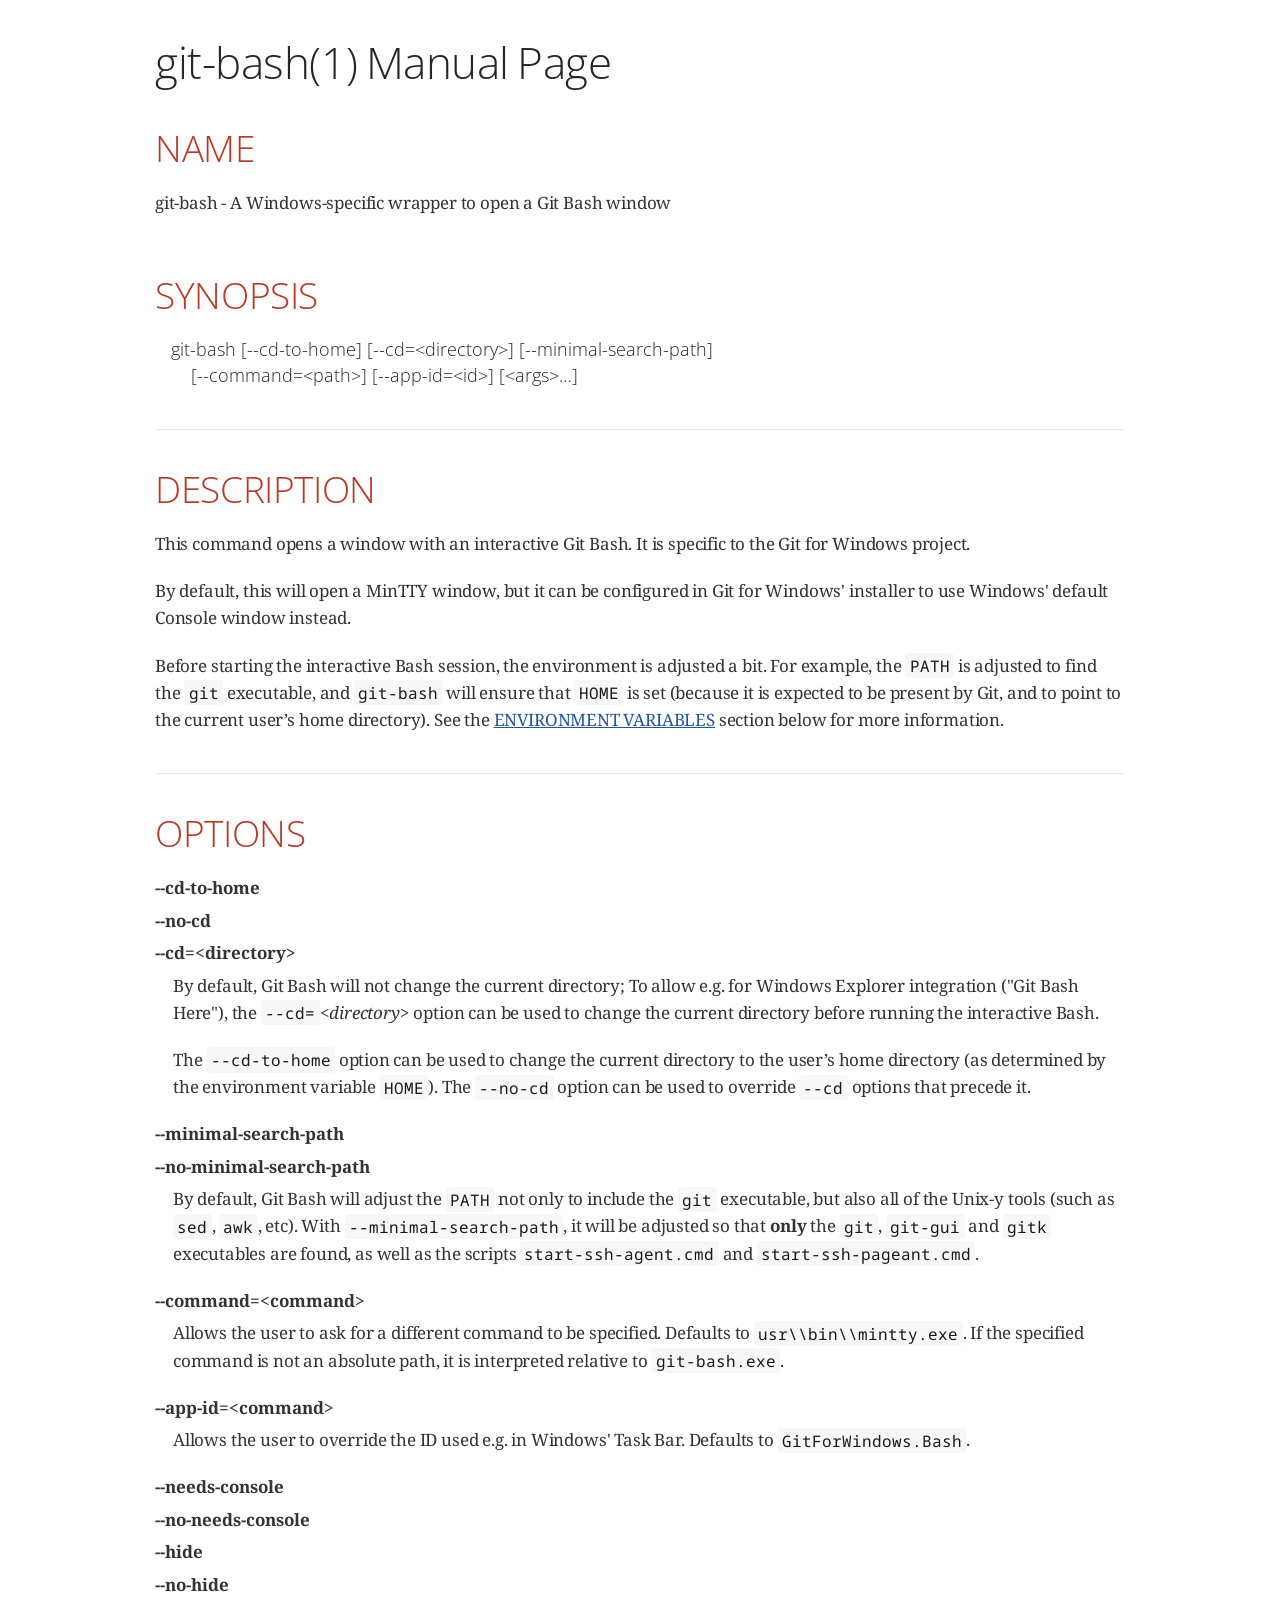
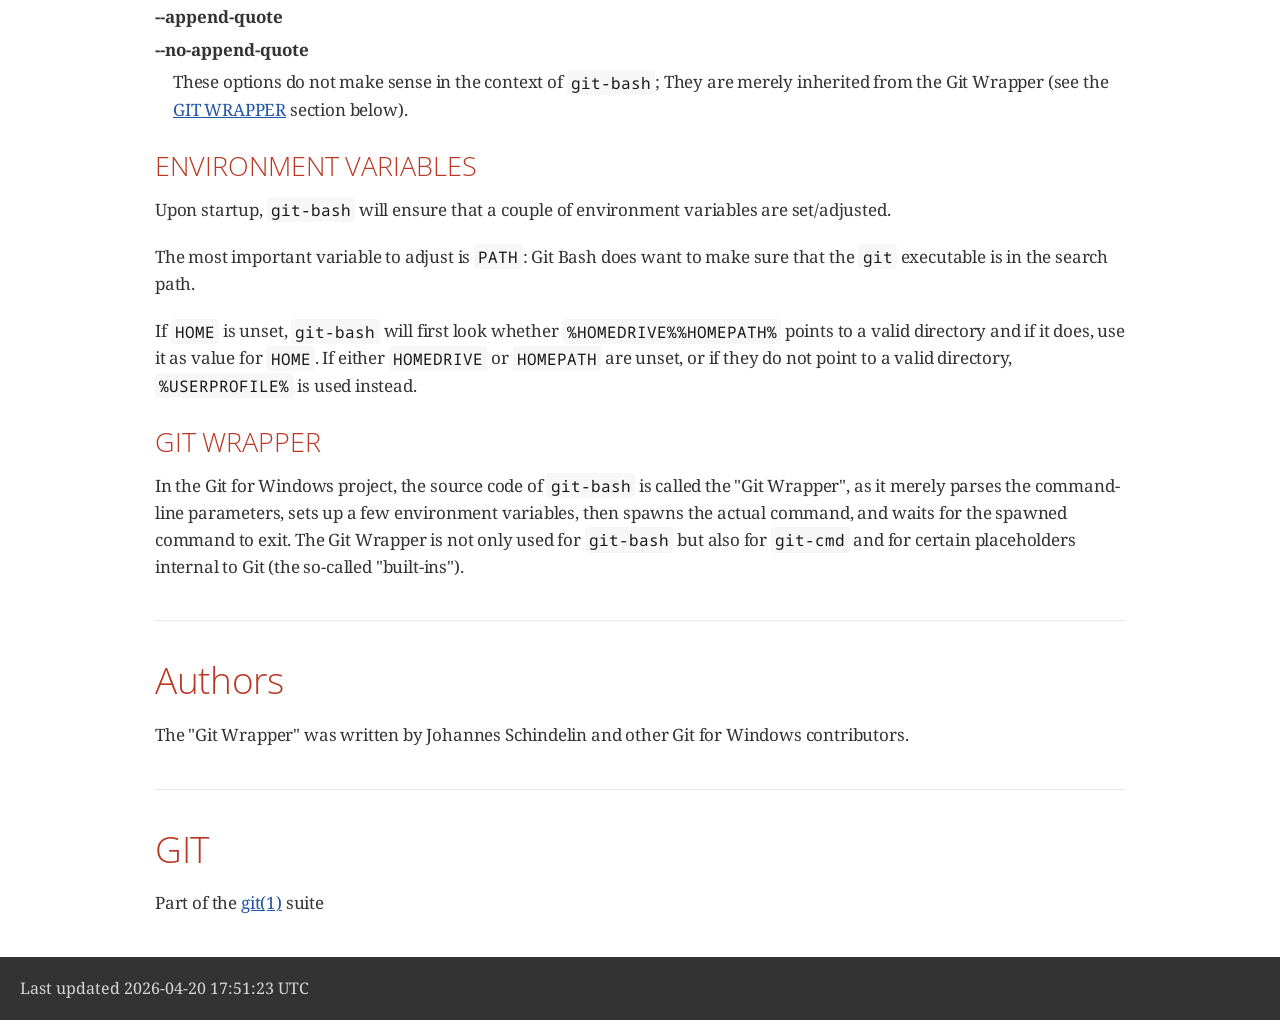
<file: tools/mingit-2.54.0/mingw64/share/doc/git-doc/git-bash.html>
<!DOCTYPE html>
<html xmlns="http://www.w3.org/1999/xhtml" lang="en">
<head>
<meta charset="UTF-8"/>
<meta http-equiv="X-UA-Compatible" content="IE=edge"/>
<meta name="viewport" content="width=device-width, initial-scale=1.0"/>
<meta name="generator" content="Asciidoctor 2.0.23"/>
<title>git-bash(1)</title>
<link rel="stylesheet" href="https://fonts.googleapis.com/css?family=Open+Sans:300,300italic,400,400italic,600,600italic%7CNoto+Serif:400,400italic,700,700italic%7CDroid+Sans+Mono:400,700"/>
<style>
/*! Asciidoctor default stylesheet | MIT License | https://asciidoctor.org */
/* Uncomment the following line when using as a custom stylesheet */
/* @import "https://fonts.googleapis.com/css?family=Open+Sans:300,300italic,400,400italic,600,600italic%7CNoto+Serif:400,400italic,700,700italic%7CDroid+Sans+Mono:400,700"; */
html{font-family:sans-serif;-webkit-text-size-adjust:100%}
a{background:none}
a:focus{outline:thin dotted}
a:active,a:hover{outline:0}
h1{font-size:2em;margin:.67em 0}
b,strong{font-weight:bold}
abbr{font-size:.9em}
abbr[title]{cursor:help;border-bottom:1px dotted #dddddf;text-decoration:none}
dfn{font-style:italic}
hr{height:0}
mark{background:#ff0;color:#000}
code,kbd,pre,samp{font-family:monospace;font-size:1em}
pre{white-space:pre-wrap}
q{quotes:"\201C" "\201D" "\2018" "\2019"}
small{font-size:80%}
sub,sup{font-size:75%;line-height:0;position:relative;vertical-align:baseline}
sup{top:-.5em}
sub{bottom:-.25em}
img{border:0}
svg:not(:root){overflow:hidden}
figure{margin:0}
audio,video{display:inline-block}
audio:not([controls]){display:none;height:0}
fieldset{border:1px solid silver;margin:0 2px;padding:.35em .625em .75em}
legend{border:0;padding:0}
button,input,select,textarea{font-family:inherit;font-size:100%;margin:0}
button,input{line-height:normal}
button,select{text-transform:none}
button,html input[type=button],input[type=reset],input[type=submit]{-webkit-appearance:button;cursor:pointer}
button[disabled],html input[disabled]{cursor:default}
input[type=checkbox],input[type=radio]{padding:0}
button::-moz-focus-inner,input::-moz-focus-inner{border:0;padding:0}
textarea{overflow:auto;vertical-align:top}
table{border-collapse:collapse;border-spacing:0}
*,::before,::after{box-sizing:border-box}
html,body{font-size:100%}
body{background:#fff;color:rgba(0,0,0,.8);padding:0;margin:0;font-family:"Noto Serif","DejaVu Serif",serif;line-height:1;position:relative;cursor:auto;-moz-tab-size:4;-o-tab-size:4;tab-size:4;word-wrap:anywhere;-moz-osx-font-smoothing:grayscale;-webkit-font-smoothing:antialiased}
a:hover{cursor:pointer}
img,object,embed{max-width:100%;height:auto}
object,embed{height:100%}
img{-ms-interpolation-mode:bicubic}
.left{float:left!important}
.right{float:right!important}
.text-left{text-align:left!important}
.text-right{text-align:right!important}
.text-center{text-align:center!important}
.text-justify{text-align:justify!important}
.hide{display:none}
img,object,svg{display:inline-block;vertical-align:middle}
textarea{height:auto;min-height:50px}
select{width:100%}
.subheader,.admonitionblock td.content>.title,.audioblock>.title,.exampleblock>.title,.imageblock>.title,.listingblock>.title,.literalblock>.title,.stemblock>.title,.openblock>.title,.paragraph>.title,.quoteblock>.title,table.tableblock>.title,.verseblock>.title,.videoblock>.title,.dlist>.title,.olist>.title,.ulist>.title,.qlist>.title,.hdlist>.title{line-height:1.45;color:#7a2518;font-weight:400;margin-top:0;margin-bottom:.25em}
div,dl,dt,dd,ul,ol,li,h1,h2,h3,#toctitle,.sidebarblock>.content>.title,h4,h5,h6,pre,form,p,blockquote,th,td{margin:0;padding:0}
a{color:#2156a5;text-decoration:underline;line-height:inherit}
a:hover,a:focus{color:#1d4b8f}
a img{border:0}
p{line-height:1.6;margin-bottom:1.25em;text-rendering:optimizeLegibility}
p aside{font-size:.875em;line-height:1.35;font-style:italic}
h1,h2,h3,#toctitle,.sidebarblock>.content>.title,h4,h5,h6{font-family:"Open Sans","DejaVu Sans",sans-serif;font-weight:300;font-style:normal;color:#ba3925;text-rendering:optimizeLegibility;margin-top:1em;margin-bottom:.5em;line-height:1.0125em}
h1 small,h2 small,h3 small,#toctitle small,.sidebarblock>.content>.title small,h4 small,h5 small,h6 small{font-size:60%;color:#e99b8f;line-height:0}
h1{font-size:2.125em}
h2{font-size:1.6875em}
h3,#toctitle,.sidebarblock>.content>.title{font-size:1.375em}
h4,h5{font-size:1.125em}
h6{font-size:1em}
hr{border:solid #dddddf;border-width:1px 0 0;clear:both;margin:1.25em 0 1.1875em}
em,i{font-style:italic;line-height:inherit}
strong,b{font-weight:bold;line-height:inherit}
small{font-size:60%;line-height:inherit}
code{font-family:"Droid Sans Mono","DejaVu Sans Mono",monospace;font-weight:400;color:rgba(0,0,0,.9)}
ul,ol,dl{line-height:1.6;margin-bottom:1.25em;list-style-position:outside;font-family:inherit}
ul,ol{margin-left:1.5em}
ul li ul,ul li ol{margin-left:1.25em;margin-bottom:0}
ul.circle{list-style-type:circle}
ul.disc{list-style-type:disc}
ul.square{list-style-type:square}
ul.circle ul:not([class]),ul.disc ul:not([class]),ul.square ul:not([class]){list-style:inherit}
ol li ul,ol li ol{margin-left:1.25em;margin-bottom:0}
dl dt{margin-bottom:.3125em;font-weight:bold}
dl dd{margin-bottom:1.25em}
blockquote{margin:0 0 1.25em;padding:.5625em 1.25em 0 1.1875em;border-left:1px solid #ddd}
blockquote,blockquote p{line-height:1.6;color:rgba(0,0,0,.85)}
@media screen and (min-width:768px){h1,h2,h3,#toctitle,.sidebarblock>.content>.title,h4,h5,h6{line-height:1.2}
h1{font-size:2.75em}
h2{font-size:2.3125em}
h3,#toctitle,.sidebarblock>.content>.title{font-size:1.6875em}
h4{font-size:1.4375em}}
table{background:#fff;margin-bottom:1.25em;border:1px solid #dedede;word-wrap:normal}
table thead,table tfoot{background:#f7f8f7}
table thead tr th,table thead tr td,table tfoot tr th,table tfoot tr td{padding:.5em .625em .625em;font-size:inherit;color:rgba(0,0,0,.8);text-align:left}
table tr th,table tr td{padding:.5625em .625em;font-size:inherit;color:rgba(0,0,0,.8)}
table tr.even,table tr.alt{background:#f8f8f7}
table thead tr th,table tfoot tr th,table tbody tr td,table tr td,table tfoot tr td{line-height:1.6}
h1,h2,h3,#toctitle,.sidebarblock>.content>.title,h4,h5,h6{line-height:1.2;word-spacing:-.05em}
h1 strong,h2 strong,h3 strong,#toctitle strong,.sidebarblock>.content>.title strong,h4 strong,h5 strong,h6 strong{font-weight:400}
.center{margin-left:auto;margin-right:auto}
.stretch{width:100%}
.clearfix::before,.clearfix::after,.float-group::before,.float-group::after{content:" ";display:table}
.clearfix::after,.float-group::after{clear:both}
:not(pre).nobreak{word-wrap:normal}
:not(pre).nowrap{white-space:nowrap}
:not(pre).pre-wrap{white-space:pre-wrap}
:not(pre):not([class^=L])>code{font-size:.9375em;font-style:normal!important;letter-spacing:0;padding:.1em .5ex;word-spacing:-.15em;background:#f7f7f8;border-radius:4px;line-height:1.45;text-rendering:optimizeSpeed}
pre{color:rgba(0,0,0,.9);font-family:"Droid Sans Mono","DejaVu Sans Mono",monospace;line-height:1.45;text-rendering:optimizeSpeed}
pre code,pre pre{color:inherit;font-size:inherit;line-height:inherit}
pre>code{display:block}
pre.nowrap,pre.nowrap pre{white-space:pre;word-wrap:normal}
em em{font-style:normal}
strong strong{font-weight:400}
.keyseq{color:rgba(51,51,51,.8)}
kbd{font-family:"Droid Sans Mono","DejaVu Sans Mono",monospace;display:inline-block;color:rgba(0,0,0,.8);font-size:.65em;line-height:1.45;background:#f7f7f7;border:1px solid #ccc;border-radius:3px;box-shadow:0 1px 0 rgba(0,0,0,.2),inset 0 0 0 .1em #fff;margin:0 .15em;padding:.2em .5em;vertical-align:middle;position:relative;top:-.1em;white-space:nowrap}
.keyseq kbd:first-child{margin-left:0}
.keyseq kbd:last-child{margin-right:0}
.menuseq,.menuref{color:#000}
.menuseq b:not(.caret),.menuref{font-weight:inherit}
.menuseq{word-spacing:-.02em}
.menuseq b.caret{font-size:1.25em;line-height:.8}
.menuseq i.caret{font-weight:bold;text-align:center;width:.45em}
b.button::before,b.button::after{position:relative;top:-1px;font-weight:400}
b.button::before{content:"[";padding:0 3px 0 2px}
b.button::after{content:"]";padding:0 2px 0 3px}
p a>code:hover{color:rgba(0,0,0,.9)}
#header,#content,#footnotes,#footer{width:100%;margin:0 auto;max-width:62.5em;*zoom:1;position:relative;padding-left:.9375em;padding-right:.9375em}
#header::before,#header::after,#content::before,#content::after,#footnotes::before,#footnotes::after,#footer::before,#footer::after{content:" ";display:table}
#header::after,#content::after,#footnotes::after,#footer::after{clear:both}
#content{margin-top:1.25em}
#content::before{content:none}
#header>h1:first-child{color:rgba(0,0,0,.85);margin-top:2.25rem;margin-bottom:0}
#header>h1:first-child+#toc{margin-top:8px;border-top:1px solid #dddddf}
#header>h1:only-child{border-bottom:1px solid #dddddf;padding-bottom:8px}
#header .details{border-bottom:1px solid #dddddf;line-height:1.45;padding-top:.25em;padding-bottom:.25em;padding-left:.25em;color:rgba(0,0,0,.6);display:flex;flex-flow:row wrap}
#header .details span:first-child{margin-left:-.125em}
#header .details span.email a{color:rgba(0,0,0,.85)}
#header .details br{display:none}
#header .details br+span::before{content:"\00a0\2013\00a0"}
#header .details br+span.author::before{content:"\00a0\22c5\00a0";color:rgba(0,0,0,.85)}
#header .details br+span#revremark::before{content:"\00a0|\00a0"}
#header #revnumber{text-transform:capitalize}
#header #revnumber::after{content:"\00a0"}
#content>h1:first-child:not([class]){color:rgba(0,0,0,.85);border-bottom:1px solid #dddddf;padding-bottom:8px;margin-top:0;padding-top:1rem;margin-bottom:1.25rem}
#toc{border-bottom:1px solid #e7e7e9;padding-bottom:.5em}
#toc>ul{margin-left:.125em}
#toc ul.sectlevel0>li>a{font-style:italic}
#toc ul.sectlevel0 ul.sectlevel1{margin:.5em 0}
#toc ul{font-family:"Open Sans","DejaVu Sans",sans-serif;list-style-type:none}
#toc li{line-height:1.3334;margin-top:.3334em}
#toc a{text-decoration:none}
#toc a:active{text-decoration:underline}
#toctitle{color:#7a2518;font-size:1.2em}
@media screen and (min-width:768px){#toctitle{font-size:1.375em}
body.toc2{padding-left:15em;padding-right:0}
body.toc2 #header>h1:nth-last-child(2){border-bottom:1px solid #dddddf;padding-bottom:8px}
#toc.toc2{margin-top:0!important;background:#f8f8f7;position:fixed;width:15em;left:0;top:0;border-right:1px solid #e7e7e9;border-top-width:0!important;border-bottom-width:0!important;z-index:1000;padding:1.25em 1em;height:100%;overflow:auto}
#toc.toc2 #toctitle{margin-top:0;margin-bottom:.8rem;font-size:1.2em}
#toc.toc2>ul{font-size:.9em;margin-bottom:0}
#toc.toc2 ul ul{margin-left:0;padding-left:1em}
#toc.toc2 ul.sectlevel0 ul.sectlevel1{padding-left:0;margin-top:.5em;margin-bottom:.5em}
body.toc2.toc-right{padding-left:0;padding-right:15em}
body.toc2.toc-right #toc.toc2{border-right-width:0;border-left:1px solid #e7e7e9;left:auto;right:0}}
@media screen and (min-width:1280px){body.toc2{padding-left:20em;padding-right:0}
#toc.toc2{width:20em}
#toc.toc2 #toctitle{font-size:1.375em}
#toc.toc2>ul{font-size:.95em}
#toc.toc2 ul ul{padding-left:1.25em}
body.toc2.toc-right{padding-left:0;padding-right:20em}}
#content #toc{border:1px solid #e0e0dc;margin-bottom:1.25em;padding:1.25em;background:#f8f8f7;border-radius:4px}
#content #toc>:first-child{margin-top:0}
#content #toc>:last-child{margin-bottom:0}
#footer{max-width:none;background:rgba(0,0,0,.8);padding:1.25em}
#footer-text{color:hsla(0,0%,100%,.8);line-height:1.44}
#content{margin-bottom:.625em}
.sect1{padding-bottom:.625em}
@media screen and (min-width:768px){#content{margin-bottom:1.25em}
.sect1{padding-bottom:1.25em}}
.sect1:last-child{padding-bottom:0}
.sect1+.sect1{border-top:1px solid #e7e7e9}
#content h1>a.anchor,h2>a.anchor,h3>a.anchor,#toctitle>a.anchor,.sidebarblock>.content>.title>a.anchor,h4>a.anchor,h5>a.anchor,h6>a.anchor{position:absolute;z-index:1001;width:1.5ex;margin-left:-1.5ex;display:block;text-decoration:none!important;visibility:hidden;text-align:center;font-weight:400}
#content h1>a.anchor::before,h2>a.anchor::before,h3>a.anchor::before,#toctitle>a.anchor::before,.sidebarblock>.content>.title>a.anchor::before,h4>a.anchor::before,h5>a.anchor::before,h6>a.anchor::before{content:"\00A7";font-size:.85em;display:block;padding-top:.1em}
#content h1:hover>a.anchor,#content h1>a.anchor:hover,h2:hover>a.anchor,h2>a.anchor:hover,h3:hover>a.anchor,#toctitle:hover>a.anchor,.sidebarblock>.content>.title:hover>a.anchor,h3>a.anchor:hover,#toctitle>a.anchor:hover,.sidebarblock>.content>.title>a.anchor:hover,h4:hover>a.anchor,h4>a.anchor:hover,h5:hover>a.anchor,h5>a.anchor:hover,h6:hover>a.anchor,h6>a.anchor:hover{visibility:visible}
#content h1>a.link,h2>a.link,h3>a.link,#toctitle>a.link,.sidebarblock>.content>.title>a.link,h4>a.link,h5>a.link,h6>a.link{color:#ba3925;text-decoration:none}
#content h1>a.link:hover,h2>a.link:hover,h3>a.link:hover,#toctitle>a.link:hover,.sidebarblock>.content>.title>a.link:hover,h4>a.link:hover,h5>a.link:hover,h6>a.link:hover{color:#a53221}
details,.audioblock,.imageblock,.literalblock,.listingblock,.stemblock,.videoblock{margin-bottom:1.25em}
details{margin-left:1.25rem}
details>summary{cursor:pointer;display:block;position:relative;line-height:1.6;margin-bottom:.625rem;outline:none;-webkit-tap-highlight-color:transparent}
details>summary::-webkit-details-marker{display:none}
details>summary::before{content:"";border:solid transparent;border-left:solid;border-width:.3em 0 .3em .5em;position:absolute;top:.5em;left:-1.25rem;transform:translateX(15%)}
details[open]>summary::before{border:solid transparent;border-top:solid;border-width:.5em .3em 0;transform:translateY(15%)}
details>summary::after{content:"";width:1.25rem;height:1em;position:absolute;top:.3em;left:-1.25rem}
.admonitionblock td.content>.title,.audioblock>.title,.exampleblock>.title,.imageblock>.title,.listingblock>.title,.literalblock>.title,.stemblock>.title,.openblock>.title,.paragraph>.title,.quoteblock>.title,table.tableblock>.title,.verseblock>.title,.videoblock>.title,.dlist>.title,.olist>.title,.ulist>.title,.qlist>.title,.hdlist>.title{text-rendering:optimizeLegibility;text-align:left;font-family:"Noto Serif","DejaVu Serif",serif;font-size:1rem;font-style:italic}
table.tableblock.fit-content>caption.title{white-space:nowrap;width:0}
.paragraph.lead>p,#preamble>.sectionbody>[class=paragraph]:first-of-type p{font-size:1.21875em;line-height:1.6;color:rgba(0,0,0,.85)}
.admonitionblock>table{border-collapse:separate;border:0;background:none;width:100%}
.admonitionblock>table td.icon{text-align:center;width:80px}
.admonitionblock>table td.icon img{max-width:none}
.admonitionblock>table td.icon .title{font-weight:bold;font-family:"Open Sans","DejaVu Sans",sans-serif;text-transform:uppercase}
.admonitionblock>table td.content{padding-left:1.125em;padding-right:1.25em;border-left:1px solid #dddddf;color:rgba(0,0,0,.6);word-wrap:anywhere}
.admonitionblock>table td.content>:last-child>:last-child{margin-bottom:0}
.exampleblock>.content{border:1px solid #e6e6e6;margin-bottom:1.25em;padding:1.25em;background:#fff;border-radius:4px}
.sidebarblock{border:1px solid #dbdbd6;margin-bottom:1.25em;padding:1.25em;background:#f3f3f2;border-radius:4px}
.sidebarblock>.content>.title{color:#7a2518;margin-top:0;text-align:center}
.exampleblock>.content>:first-child,.sidebarblock>.content>:first-child{margin-top:0}
.exampleblock>.content>:last-child,.exampleblock>.content>:last-child>:last-child,.exampleblock>.content .olist>ol>li:last-child>:last-child,.exampleblock>.content .ulist>ul>li:last-child>:last-child,.exampleblock>.content .qlist>ol>li:last-child>:last-child,.sidebarblock>.content>:last-child,.sidebarblock>.content>:last-child>:last-child,.sidebarblock>.content .olist>ol>li:last-child>:last-child,.sidebarblock>.content .ulist>ul>li:last-child>:last-child,.sidebarblock>.content .qlist>ol>li:last-child>:last-child{margin-bottom:0}
.literalblock pre,.listingblock>.content>pre{border-radius:4px;overflow-x:auto;padding:1em;font-size:.8125em}
@media screen and (min-width:768px){.literalblock pre,.listingblock>.content>pre{font-size:.90625em}}
@media screen and (min-width:1280px){.literalblock pre,.listingblock>.content>pre{font-size:1em}}
.literalblock pre,.listingblock>.content>pre:not(.highlight),.listingblock>.content>pre[class=highlight],.listingblock>.content>pre[class^="highlight "]{background:#f7f7f8}
.literalblock.output pre{color:#f7f7f8;background:rgba(0,0,0,.9)}
.listingblock>.content{position:relative}
.listingblock code[data-lang]::before{display:none;content:attr(data-lang);position:absolute;font-size:.75em;top:.425rem;right:.5rem;line-height:1;text-transform:uppercase;color:inherit;opacity:.5}
.listingblock:hover code[data-lang]::before{display:block}
.listingblock.terminal pre .command::before{content:attr(data-prompt);padding-right:.5em;color:inherit;opacity:.5}
.listingblock.terminal pre .command:not([data-prompt])::before{content:"$"}
.listingblock pre.highlightjs{padding:0}
.listingblock pre.highlightjs>code{padding:1em;border-radius:4px}
.listingblock pre.prettyprint{border-width:0}
.prettyprint{background:#f7f7f8}
pre.prettyprint .linenums{line-height:1.45;margin-left:2em}
pre.prettyprint li{background:none;list-style-type:inherit;padding-left:0}
pre.prettyprint li code[data-lang]::before{opacity:1}
pre.prettyprint li:not(:first-child) code[data-lang]::before{display:none}
table.linenotable{border-collapse:separate;border:0;margin-bottom:0;background:none}
table.linenotable td[class]{color:inherit;vertical-align:top;padding:0;line-height:inherit;white-space:normal}
table.linenotable td.code{padding-left:.75em}
table.linenotable td.linenos,pre.pygments .linenos{border-right:1px solid;opacity:.35;padding-right:.5em;-webkit-user-select:none;-moz-user-select:none;-ms-user-select:none;user-select:none}
pre.pygments span.linenos{display:inline-block;margin-right:.75em}
.quoteblock{margin:0 1em 1.25em 1.5em;display:table}
.quoteblock:not(.excerpt)>.title{margin-left:-1.5em;margin-bottom:.75em}
.quoteblock blockquote,.quoteblock p{color:rgba(0,0,0,.85);font-size:1.15rem;line-height:1.75;word-spacing:.1em;letter-spacing:0;font-style:italic;text-align:justify}
.quoteblock blockquote{margin:0;padding:0;border:0}
.quoteblock blockquote::before{content:"\201c";float:left;font-size:2.75em;font-weight:bold;line-height:.6em;margin-left:-.6em;color:#7a2518;text-shadow:0 1px 2px rgba(0,0,0,.1)}
.quoteblock blockquote>.paragraph:last-child p{margin-bottom:0}
.quoteblock .attribution{margin-top:.75em;margin-right:.5ex;text-align:right}
.verseblock{margin:0 1em 1.25em}
.verseblock pre{font-family:"Open Sans","DejaVu Sans",sans-serif;font-size:1.15rem;color:rgba(0,0,0,.85);font-weight:300;text-rendering:optimizeLegibility}
.verseblock pre strong{font-weight:400}
.verseblock .attribution{margin-top:1.25rem;margin-left:.5ex}
.quoteblock .attribution,.verseblock .attribution{font-size:.9375em;line-height:1.45;font-style:italic}
.quoteblock .attribution br,.verseblock .attribution br{display:none}
.quoteblock .attribution cite,.verseblock .attribution cite{display:block;letter-spacing:-.025em;color:rgba(0,0,0,.6)}
.quoteblock.abstract blockquote::before,.quoteblock.excerpt blockquote::before,.quoteblock .quoteblock blockquote::before{display:none}
.quoteblock.abstract blockquote,.quoteblock.abstract p,.quoteblock.excerpt blockquote,.quoteblock.excerpt p,.quoteblock .quoteblock blockquote,.quoteblock .quoteblock p{line-height:1.6;word-spacing:0}
.quoteblock.abstract{margin:0 1em 1.25em;display:block}
.quoteblock.abstract>.title{margin:0 0 .375em;font-size:1.15em;text-align:center}
.quoteblock.excerpt>blockquote,.quoteblock .quoteblock{padding:0 0 .25em 1em;border-left:.25em solid #dddddf}
.quoteblock.excerpt,.quoteblock .quoteblock{margin-left:0}
.quoteblock.excerpt blockquote,.quoteblock.excerpt p,.quoteblock .quoteblock blockquote,.quoteblock .quoteblock p{color:inherit;font-size:1.0625rem}
.quoteblock.excerpt .attribution,.quoteblock .quoteblock .attribution{color:inherit;font-size:.85rem;text-align:left;margin-right:0}
p.tableblock:last-child{margin-bottom:0}
td.tableblock>.content{margin-bottom:1.25em;word-wrap:anywhere}
td.tableblock>.content>:last-child{margin-bottom:-1.25em}
table.tableblock,th.tableblock,td.tableblock{border:0 solid #dedede}
table.grid-all>*>tr>*{border-width:1px}
table.grid-cols>*>tr>*{border-width:0 1px}
table.grid-rows>*>tr>*{border-width:1px 0}
table.frame-all{border-width:1px}
table.frame-ends{border-width:1px 0}
table.frame-sides{border-width:0 1px}
table.frame-none>colgroup+*>:first-child>*,table.frame-sides>colgroup+*>:first-child>*{border-top-width:0}
table.frame-none>:last-child>:last-child>*,table.frame-sides>:last-child>:last-child>*{border-bottom-width:0}
table.frame-none>*>tr>:first-child,table.frame-ends>*>tr>:first-child{border-left-width:0}
table.frame-none>*>tr>:last-child,table.frame-ends>*>tr>:last-child{border-right-width:0}
table.stripes-all>*>tr,table.stripes-odd>*>tr:nth-of-type(odd),table.stripes-even>*>tr:nth-of-type(even),table.stripes-hover>*>tr:hover{background:#f8f8f7}
th.halign-left,td.halign-left{text-align:left}
th.halign-right,td.halign-right{text-align:right}
th.halign-center,td.halign-center{text-align:center}
th.valign-top,td.valign-top{vertical-align:top}
th.valign-bottom,td.valign-bottom{vertical-align:bottom}
th.valign-middle,td.valign-middle{vertical-align:middle}
table thead th,table tfoot th{font-weight:bold}
tbody tr th{background:#f7f8f7}
tbody tr th,tbody tr th p,tfoot tr th,tfoot tr th p{color:rgba(0,0,0,.8);font-weight:bold}
p.tableblock>code:only-child{background:none;padding:0}
p.tableblock{font-size:1em}
ol{margin-left:1.75em}
ul li ol{margin-left:1.5em}
dl dd{margin-left:1.125em}
dl dd:last-child,dl dd:last-child>:last-child{margin-bottom:0}
li p,ul dd,ol dd,.olist .olist,.ulist .ulist,.ulist .olist,.olist .ulist{margin-bottom:.625em}
ul.checklist,ul.none,ol.none,ul.no-bullet,ol.no-bullet,ol.unnumbered,ul.unstyled,ol.unstyled{list-style-type:none}
ul.no-bullet,ol.no-bullet,ol.unnumbered{margin-left:.625em}
ul.unstyled,ol.unstyled{margin-left:0}
li>p:empty:only-child::before{content:"";display:inline-block}
ul.checklist>li>p:first-child{margin-left:-1em}
ul.checklist>li>p:first-child>.fa-square-o:first-child,ul.checklist>li>p:first-child>.fa-check-square-o:first-child{width:1.25em;font-size:.8em;position:relative;bottom:.125em}
ul.checklist>li>p:first-child>input[type=checkbox]:first-child{margin-right:.25em}
ul.inline{display:flex;flex-flow:row wrap;list-style:none;margin:0 0 .625em -1.25em}
ul.inline>li{margin-left:1.25em}
.unstyled dl dt{font-weight:400;font-style:normal}
ol.arabic{list-style-type:decimal}
ol.decimal{list-style-type:decimal-leading-zero}
ol.loweralpha{list-style-type:lower-alpha}
ol.upperalpha{list-style-type:upper-alpha}
ol.lowerroman{list-style-type:lower-roman}
ol.upperroman{list-style-type:upper-roman}
ol.lowergreek{list-style-type:lower-greek}
.hdlist>table,.colist>table{border:0;background:none}
.hdlist>table>tbody>tr,.colist>table>tbody>tr{background:none}
td.hdlist1,td.hdlist2{vertical-align:top;padding:0 .625em}
td.hdlist1{font-weight:bold;padding-bottom:1.25em}
td.hdlist2{word-wrap:anywhere}
.literalblock+.colist,.listingblock+.colist{margin-top:-.5em}
.colist td:not([class]):first-child{padding:.4em .75em 0;line-height:1;vertical-align:top}
.colist td:not([class]):first-child img{max-width:none}
.colist td:not([class]):last-child{padding:.25em 0}
.thumb,.th{line-height:0;display:inline-block;border:4px solid #fff;box-shadow:0 0 0 1px #ddd}
.imageblock.left{margin:.25em .625em 1.25em 0}
.imageblock.right{margin:.25em 0 1.25em .625em}
.imageblock>.title{margin-bottom:0}
.imageblock.thumb,.imageblock.th{border-width:6px}
.imageblock.thumb>.title,.imageblock.th>.title{padding:0 .125em}
.image.left,.image.right{margin-top:.25em;margin-bottom:.25em;display:inline-block;line-height:0}
.image.left{margin-right:.625em}
.image.right{margin-left:.625em}
a.image{text-decoration:none;display:inline-block}
a.image object{pointer-events:none}
sup.footnote,sup.footnoteref{font-size:.875em;position:static;vertical-align:super}
sup.footnote a,sup.footnoteref a{text-decoration:none}
sup.footnote a:active,sup.footnoteref a:active,#footnotes .footnote a:first-of-type:active{text-decoration:underline}
#footnotes{padding-top:.75em;padding-bottom:.75em;margin-bottom:.625em}
#footnotes hr{width:20%;min-width:6.25em;margin:-.25em 0 .75em;border-width:1px 0 0}
#footnotes .footnote{padding:0 .375em 0 .225em;line-height:1.3334;font-size:.875em;margin-left:1.2em;margin-bottom:.2em}
#footnotes .footnote a:first-of-type{font-weight:bold;text-decoration:none;margin-left:-1.05em}
#footnotes .footnote:last-of-type{margin-bottom:0}
#content #footnotes{margin-top:-.625em;margin-bottom:0;padding:.75em 0}
div.unbreakable{page-break-inside:avoid}
.big{font-size:larger}
.small{font-size:smaller}
.underline{text-decoration:underline}
.overline{text-decoration:overline}
.line-through{text-decoration:line-through}
.aqua{color:#00bfbf}
.aqua-background{background:#00fafa}
.black{color:#000}
.black-background{background:#000}
.blue{color:#0000bf}
.blue-background{background:#0000fa}
.fuchsia{color:#bf00bf}
.fuchsia-background{background:#fa00fa}
.gray{color:#606060}
.gray-background{background:#7d7d7d}
.green{color:#006000}
.green-background{background:#007d00}
.lime{color:#00bf00}
.lime-background{background:#00fa00}
.maroon{color:#600000}
.maroon-background{background:#7d0000}
.navy{color:#000060}
.navy-background{background:#00007d}
.olive{color:#606000}
.olive-background{background:#7d7d00}
.purple{color:#600060}
.purple-background{background:#7d007d}
.red{color:#bf0000}
.red-background{background:#fa0000}
.silver{color:#909090}
.silver-background{background:#bcbcbc}
.teal{color:#006060}
.teal-background{background:#007d7d}
.white{color:#bfbfbf}
.white-background{background:#fafafa}
.yellow{color:#bfbf00}
.yellow-background{background:#fafa00}
span.icon>.fa{cursor:default}
a span.icon>.fa{cursor:inherit}
.admonitionblock td.icon [class^="fa icon-"]{font-size:2.5em;text-shadow:1px 1px 2px rgba(0,0,0,.5);cursor:default}
.admonitionblock td.icon .icon-note::before{content:"\f05a";color:#19407c}
.admonitionblock td.icon .icon-tip::before{content:"\f0eb";text-shadow:1px 1px 2px rgba(155,155,0,.8);color:#111}
.admonitionblock td.icon .icon-warning::before{content:"\f071";color:#bf6900}
.admonitionblock td.icon .icon-caution::before{content:"\f06d";color:#bf3400}
.admonitionblock td.icon .icon-important::before{content:"\f06a";color:#bf0000}
.conum[data-value]{display:inline-block;color:#fff!important;background:rgba(0,0,0,.8);border-radius:50%;text-align:center;font-size:.75em;width:1.67em;height:1.67em;line-height:1.67em;font-family:"Open Sans","DejaVu Sans",sans-serif;font-style:normal;font-weight:bold}
.conum[data-value] *{color:#fff!important}
.conum[data-value]+b{display:none}
.conum[data-value]::after{content:attr(data-value)}
pre .conum[data-value]{position:relative;top:-.125em}
b.conum *{color:inherit!important}
.conum:not([data-value]):empty{display:none}
dt,th.tableblock,td.content,div.footnote{text-rendering:optimizeLegibility}
h1,h2,p,td.content,span.alt,summary{letter-spacing:-.01em}
p strong,td.content strong,div.footnote strong{letter-spacing:-.005em}
p,blockquote,dt,td.content,td.hdlist1,span.alt,summary{font-size:1.0625rem}
p{margin-bottom:1.25rem}
.sidebarblock p,.sidebarblock dt,.sidebarblock td.content,p.tableblock{font-size:1em}
.exampleblock>.content{background:#fffef7;border-color:#e0e0dc;box-shadow:0 1px 4px #e0e0dc}
.print-only{display:none!important}
@page{margin:1.25cm .75cm}
@media print{*{box-shadow:none!important;text-shadow:none!important}
html{font-size:80%}
a{color:inherit!important;text-decoration:underline!important}
a.bare,a[href^="#"],a[href^="mailto:"]{text-decoration:none!important}
a[href^="http:"]:not(.bare)::after,a[href^="https:"]:not(.bare)::after{content:"(" attr(href) ")";display:inline-block;font-size:.875em;padding-left:.25em}
abbr[title]{border-bottom:1px dotted}
abbr[title]::after{content:" (" attr(title) ")"}
pre,blockquote,tr,img,object,svg{page-break-inside:avoid}
thead{display:table-header-group}
svg{max-width:100%}
p,blockquote,dt,td.content{font-size:1em;orphans:3;widows:3}
h2,h3,#toctitle,.sidebarblock>.content>.title{page-break-after:avoid}
#header,#content,#footnotes,#footer{max-width:none}
#toc,.sidebarblock,.exampleblock>.content{background:none!important}
#toc{border-bottom:1px solid #dddddf!important;padding-bottom:0!important}
body.book #header{text-align:center}
body.book #header>h1:first-child{border:0!important;margin:2.5em 0 1em}
body.book #header .details{border:0!important;display:block;padding:0!important}
body.book #header .details span:first-child{margin-left:0!important}
body.book #header .details br{display:block}
body.book #header .details br+span::before{content:none!important}
body.book #toc{border:0!important;text-align:left!important;padding:0!important;margin:0!important}
body.book #toc,body.book #preamble,body.book h1.sect0,body.book .sect1>h2{page-break-before:always}
.listingblock code[data-lang]::before{display:block}
#footer{padding:0 .9375em}
.hide-on-print{display:none!important}
.print-only{display:block!important}
.hide-for-print{display:none!important}
.show-for-print{display:inherit!important}}
@media amzn-kf8,print{#header>h1:first-child{margin-top:1.25rem}
.sect1{padding:0!important}
.sect1+.sect1{border:0}
#footer{background:none}
#footer-text{color:rgba(0,0,0,.6);font-size:.9em}}
@media amzn-kf8{#header,#content,#footnotes,#footer{padding:0}}
</style>
<style>
pre>code {
   display: inline;
}
</style>
</head>
<body class="manpage">
<div id="header">
<h1>git-bash(1) Manual Page</h1>
<h2 id="_name">NAME</h2>
<div class="sectionbody">
<p>git-bash - A Windows-specific wrapper to open a Git Bash window</p>
</div>
</div>
<div id="content">
<div class="sect1">
<h2 id="_synopsis">SYNOPSIS</h2>
<div class="sectionbody">
<div class="verseblock">
<pre class="content">git-bash [--cd-to-home] [--cd=&lt;directory&gt;] [--minimal-search-path]
    [--command=&lt;path&gt;] [--app-id=&lt;id&gt;] [&lt;args&gt;&#8230;&#8203;]</pre>
</div>
</div>
</div>
<div class="sect1">
<h2 id="_description">DESCRIPTION</h2>
<div class="sectionbody">
<div class="paragraph">
<p>This command opens a window with an interactive Git Bash. It is specific to the
Git for Windows project.</p>
</div>
<div class="paragraph">
<p>By default, this will open a MinTTY window, but it can be configured in Git for
Windows' installer to use Windows' default Console window instead.</p>
</div>
<div class="paragraph">
<p>Before starting the interactive Bash session, the environment is adjusted a
bit. For example, the <code>PATH</code> is adjusted to find the <code>git</code> executable, and
<code>git-bash</code> will ensure that <code>HOME</code> is set (because it is expected to be present
by Git, and to point to the current user&#8217;s home directory). See the
<a href="#ENVIRONMENT-VARIABLES">ENVIRONMENT VARIABLES</a> section below for more information.</p>
</div>
</div>
</div>
<div class="sect1">
<h2 id="_options">OPTIONS</h2>
<div class="sectionbody">
<div class="dlist">
<dl>
<dt class="hdlist1">--cd-to-home</dt>
<dt class="hdlist1">--no-cd</dt>
<dt class="hdlist1">--cd=&lt;directory&gt;</dt>
<dd>
<p>By default, Git Bash will not change the current directory; To allow
e.g. for Windows Explorer integration ("Git Bash Here"), the
<code>--cd=</code><em>&lt;directory&gt;</em> option can be used to change the current directory
before running the interactive Bash.</p>
<div class="paragraph">
<p>The <code>--cd-to-home</code> option can be used to change the current directory to the
user&#8217;s home directory (as determined by the environment variable <code>HOME</code>). The
<code>--no-cd</code> option can be used to override <code>--cd</code> options that precede it.</p>
</div>
</dd>
<dt class="hdlist1">--minimal-search-path</dt>
<dt class="hdlist1">--no-minimal-search-path</dt>
<dd>
<p>By default, Git Bash will adjust the <code>PATH</code> not only to include the
<code>git</code> executable, but also all of the Unix-y tools (such as <code>sed</code>,
<code>awk</code>, etc). With <code>--minimal-search-path</code>, it will be adjusted so that
<strong>only</strong> the <code>git</code>, <code>git-gui</code> and <code>gitk</code> executables are found, as well
as the scripts <code>start-ssh-agent.cmd</code> and <code>start-ssh-pageant.cmd</code>.</p>
</dd>
<dt class="hdlist1">--command=&lt;command&gt;</dt>
<dd>
<p>Allows the user to ask for a different command to be specified.
Defaults to <code>usr\\bin\\mintty.exe</code>. If the specified command is not an
absolute path, it is interpreted relative to <code>git-bash.exe</code>.</p>
</dd>
<dt class="hdlist1">--app-id=&lt;command&gt;</dt>
<dd>
<p>Allows the user to override the ID used e.g. in Windows' Task Bar.
Defaults to <code>GitForWindows.Bash</code>.</p>
</dd>
<dt class="hdlist1">--needs-console</dt>
<dt class="hdlist1">--no-needs-console</dt>
<dt class="hdlist1">--hide</dt>
<dt class="hdlist1">--no-hide</dt>
<dt class="hdlist1">--append-quote</dt>
<dt class="hdlist1">--no-append-quote</dt>
<dd>
<p>These options do not make sense in the context of <code>git-bash</code>; They are
merely inherited from the Git Wrapper (see the <a href="#GIT-WRAPPER">GIT WRAPPER</a> section
below).</p>
</dd>
</dl>
</div>
<div class="sect2">
<h3 id="ENVIRONMENT-VARIABLES">ENVIRONMENT VARIABLES</h3>
<div class="paragraph">
<p>Upon startup, <code>git-bash</code> will ensure that a couple of environment variables are
set/adjusted.</p>
</div>
<div class="paragraph">
<p>The most important variable to adjust is <code>PATH</code>: Git Bash does want to make
sure that the <code>git</code> executable is in the search path.</p>
</div>
<div class="paragraph">
<p>If <code>HOME</code> is unset, <code>git-bash</code> will first look whether <code>%HOMEDRIVE%%HOMEPATH%</code>
points to a valid directory and if it does, use it as value for <code>HOME</code>. If
either <code>HOMEDRIVE</code> or <code>HOMEPATH</code> are unset, or if they do not point to a valid
directory, <code>%USERPROFILE%</code> is used instead.</p>
</div>
</div>
<div class="sect2">
<h3 id="GIT-WRAPPER">GIT WRAPPER</h3>
<div class="paragraph">
<p>In the Git for Windows project, the source code of <code>git-bash</code> is called the
"Git Wrapper", as it merely parses the command-line parameters, sets up a few
environment variables, then spawns the actual command, and waits for the
spawned command to exit. The Git Wrapper is not only used for <code>git-bash</code> but
also for <code>git-cmd</code> and for certain placeholders internal to Git (the so-called
"built-ins").</p>
</div>
</div>
</div>
</div>
<div class="sect1">
<h2 id="_authors">Authors</h2>
<div class="sectionbody">
<div class="paragraph">
<p>The "Git Wrapper" was written by Johannes Schindelin and other Git for Windows
contributors.</p>
</div>
</div>
</div>
<div class="sect1">
<h2 id="_git">GIT</h2>
<div class="sectionbody">
<div class="paragraph">
<p>Part of the <a href="git.html">git(1)</a> suite</p>
</div>
</div>
</div>
</div>
<div id="footer">
<div id="footer-text">
Last updated 2026-04-20 17:51:23 UTC
</div>
</div>
</body>
</html>
</file>
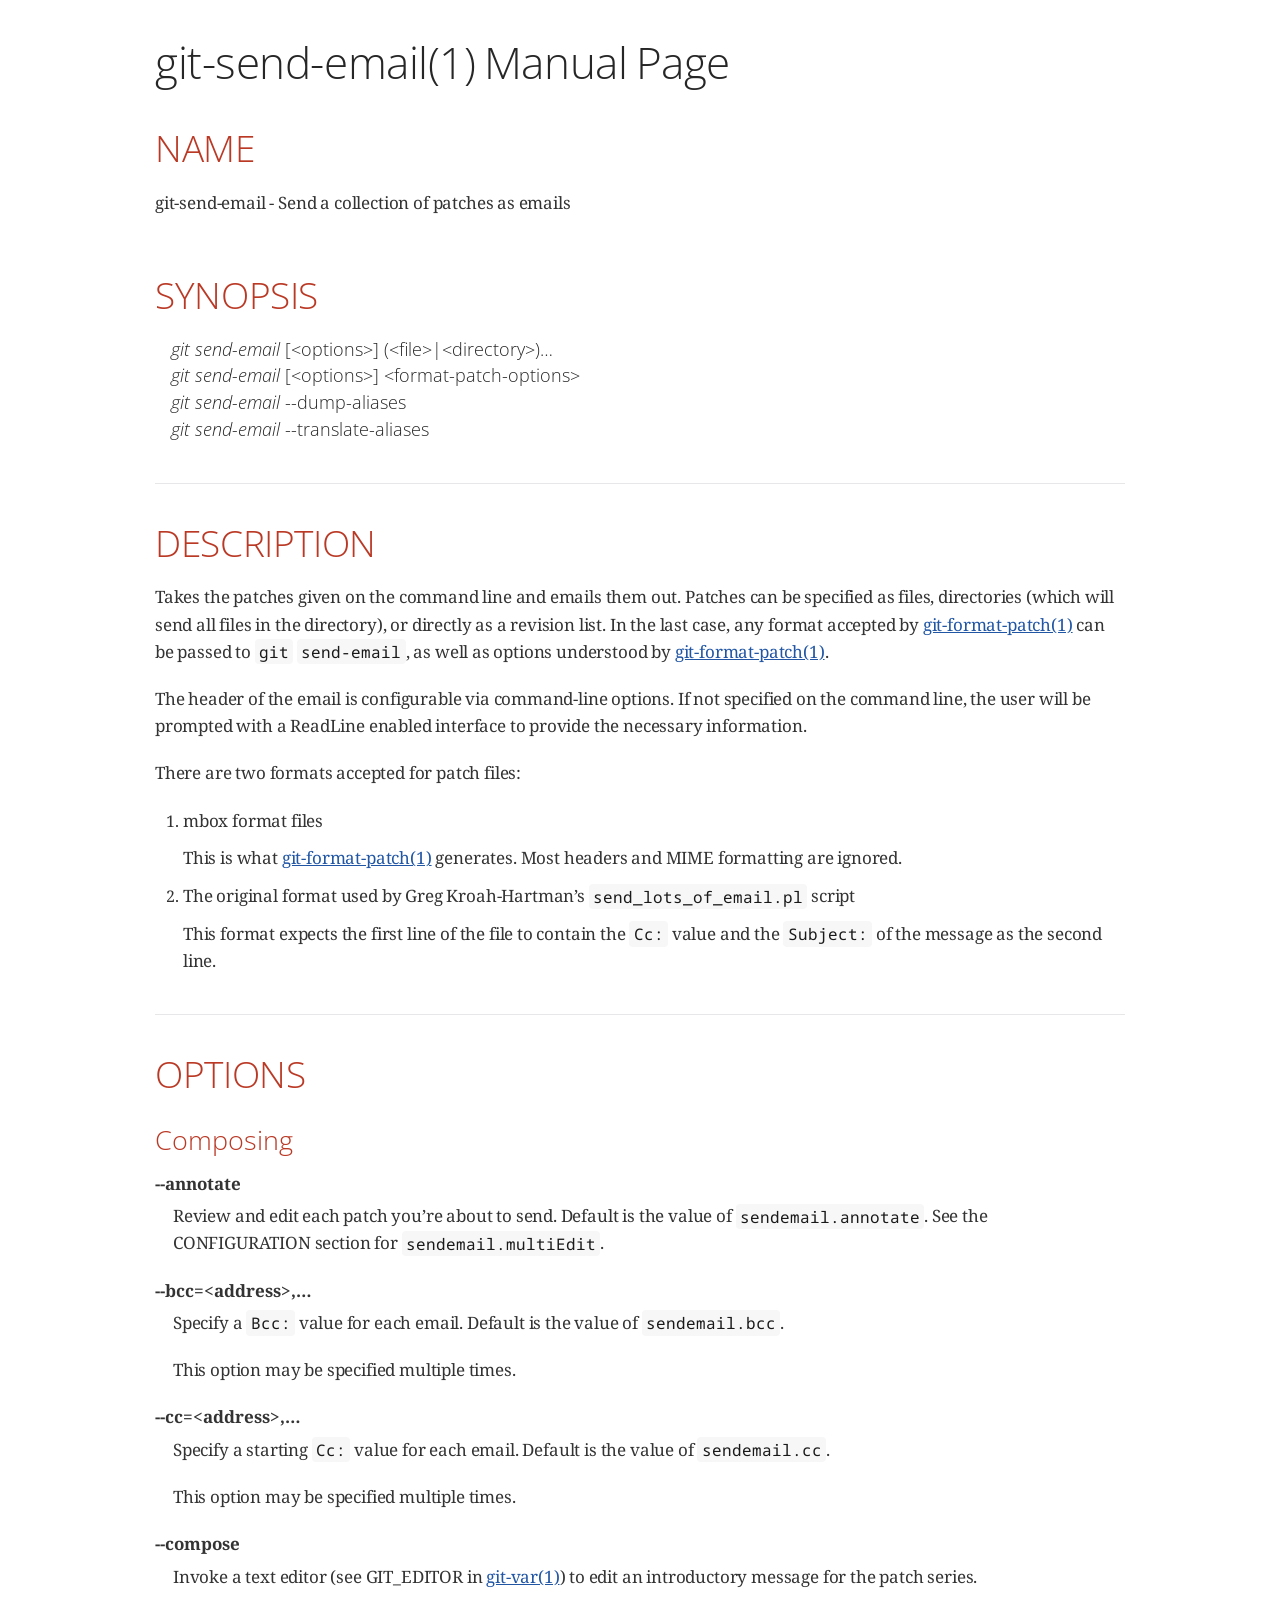
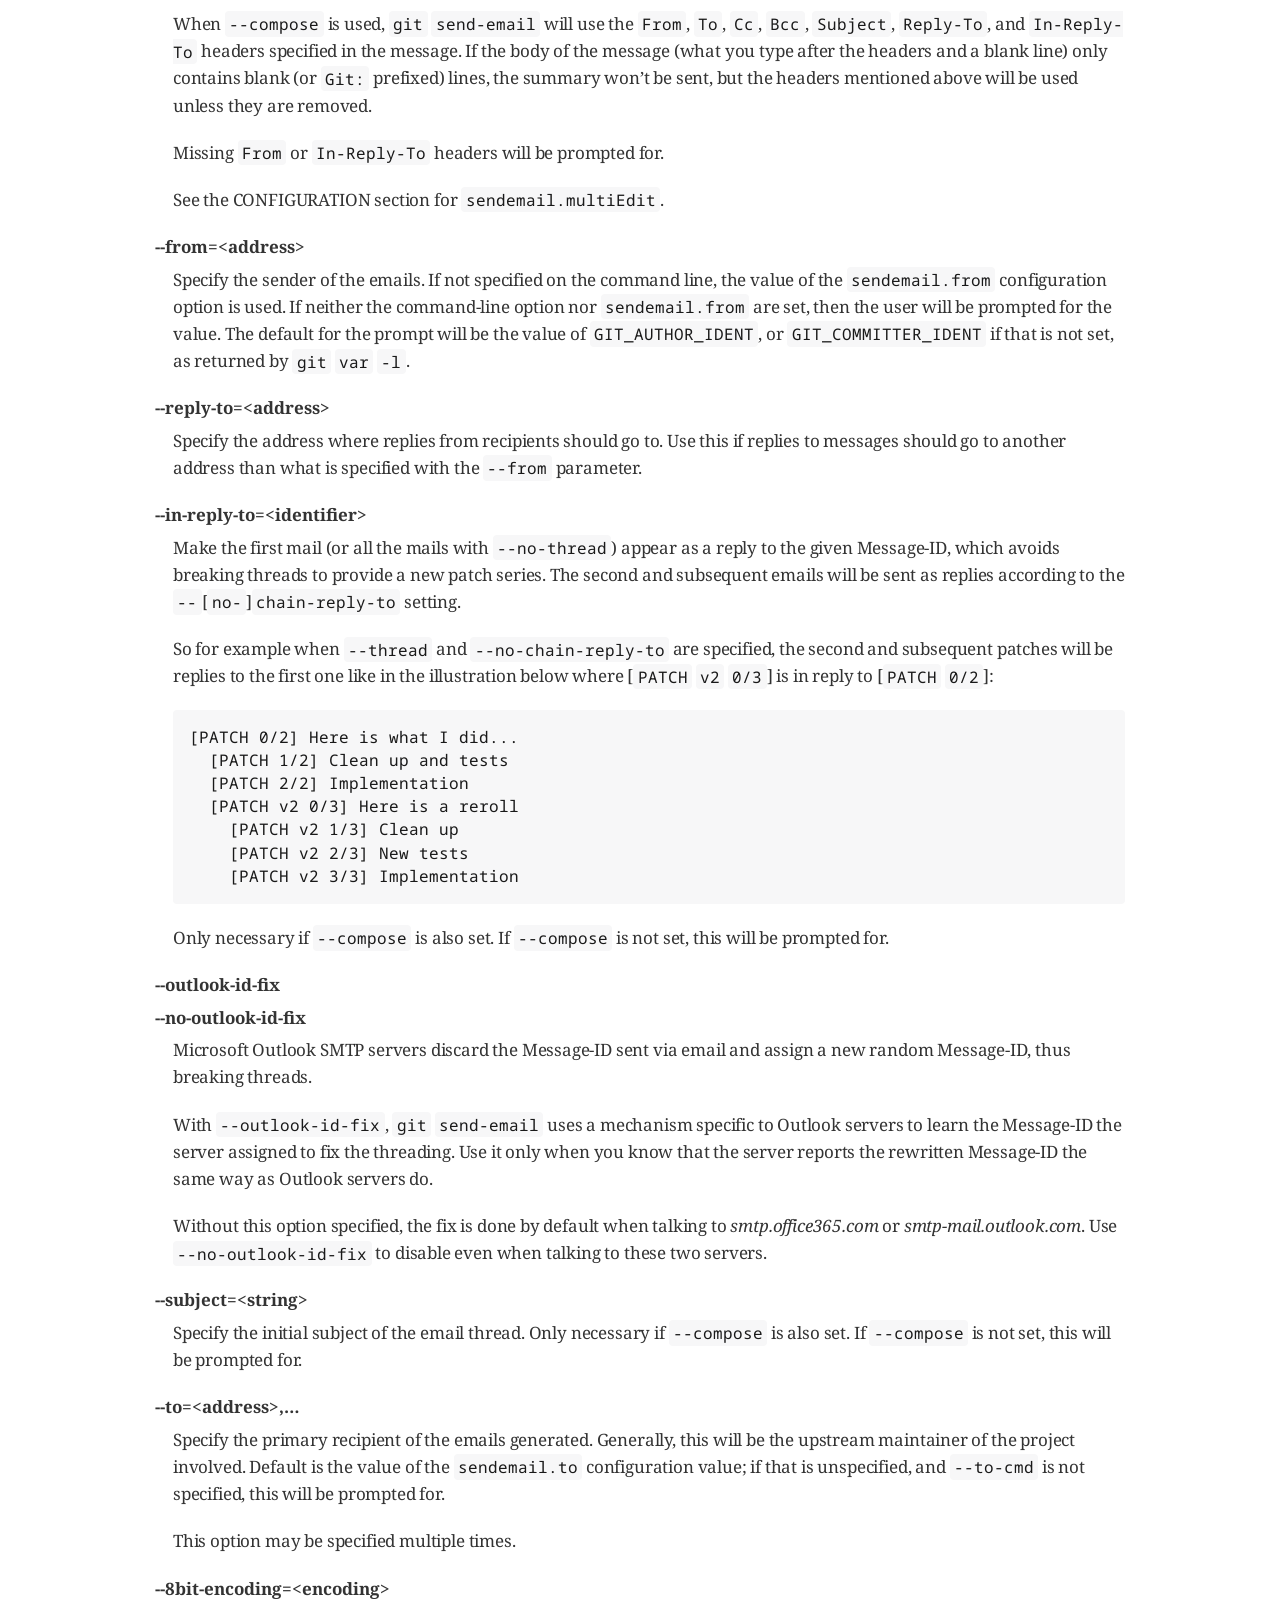
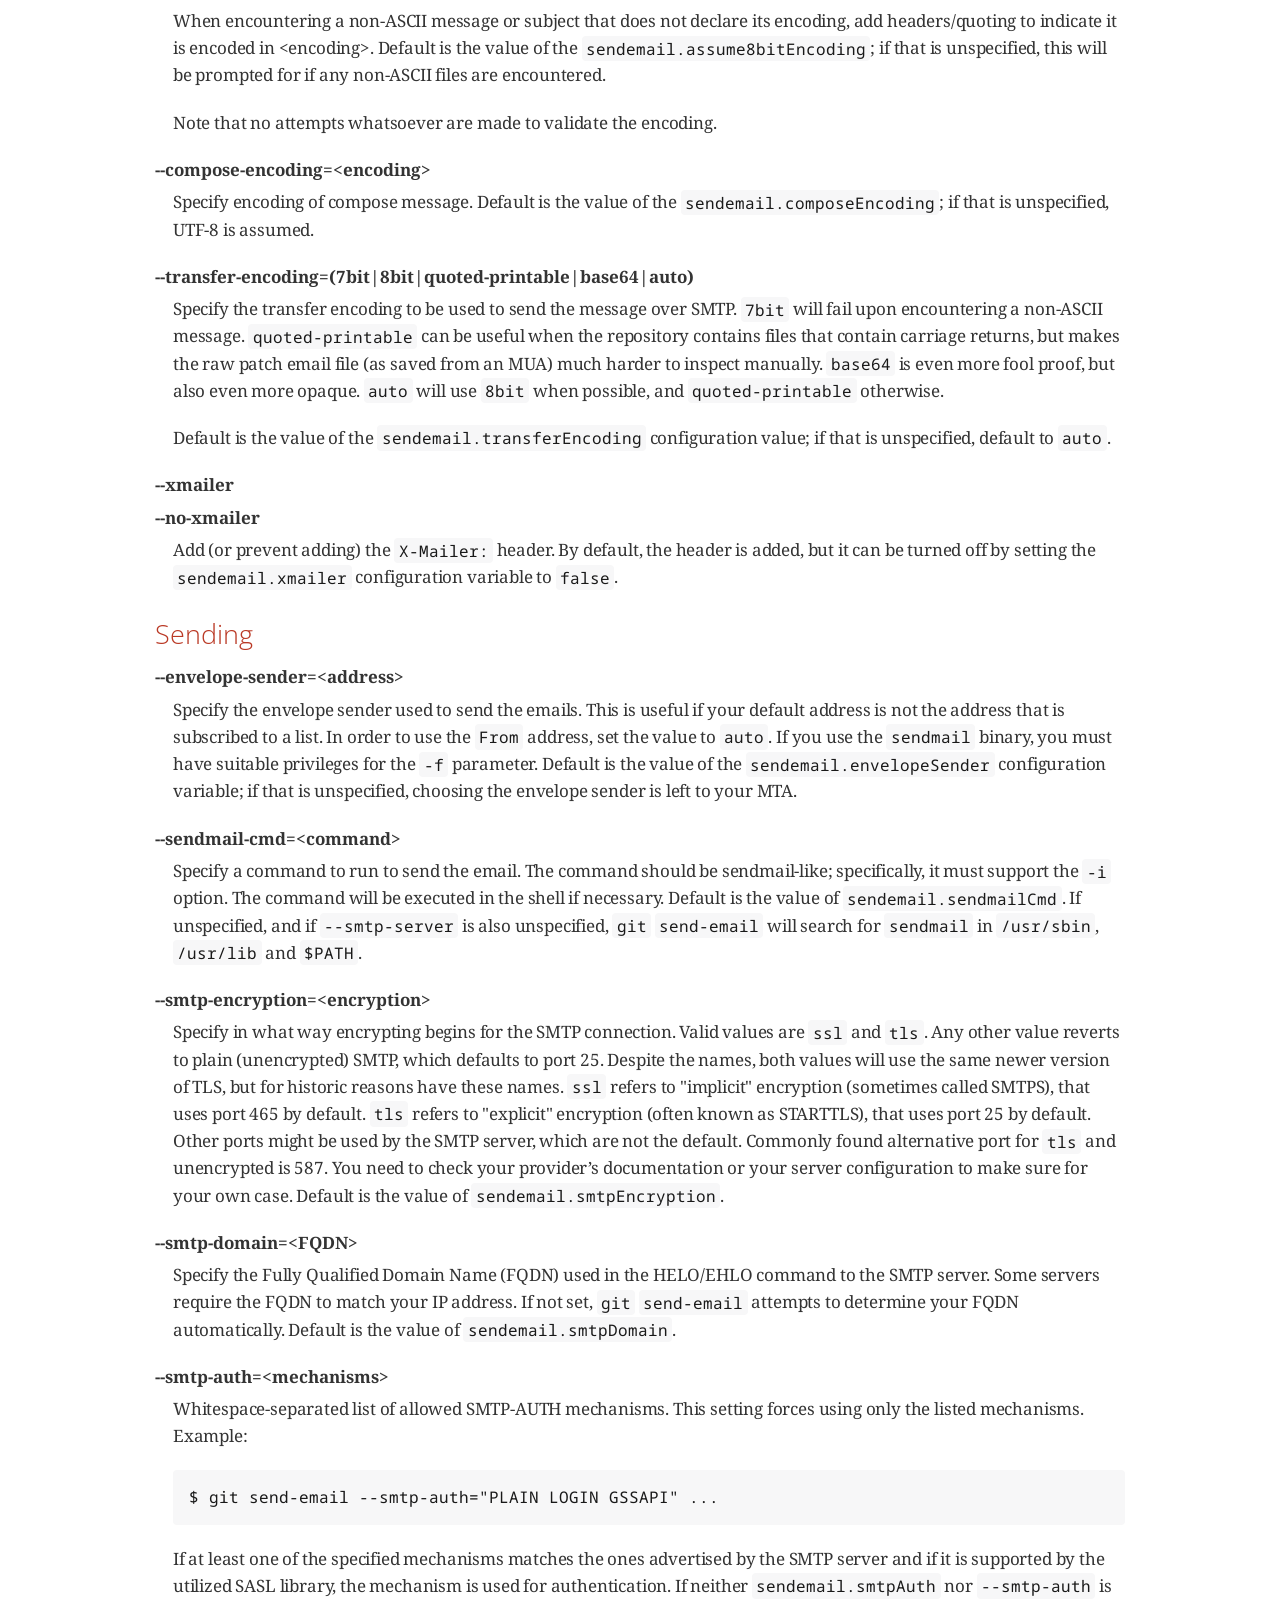
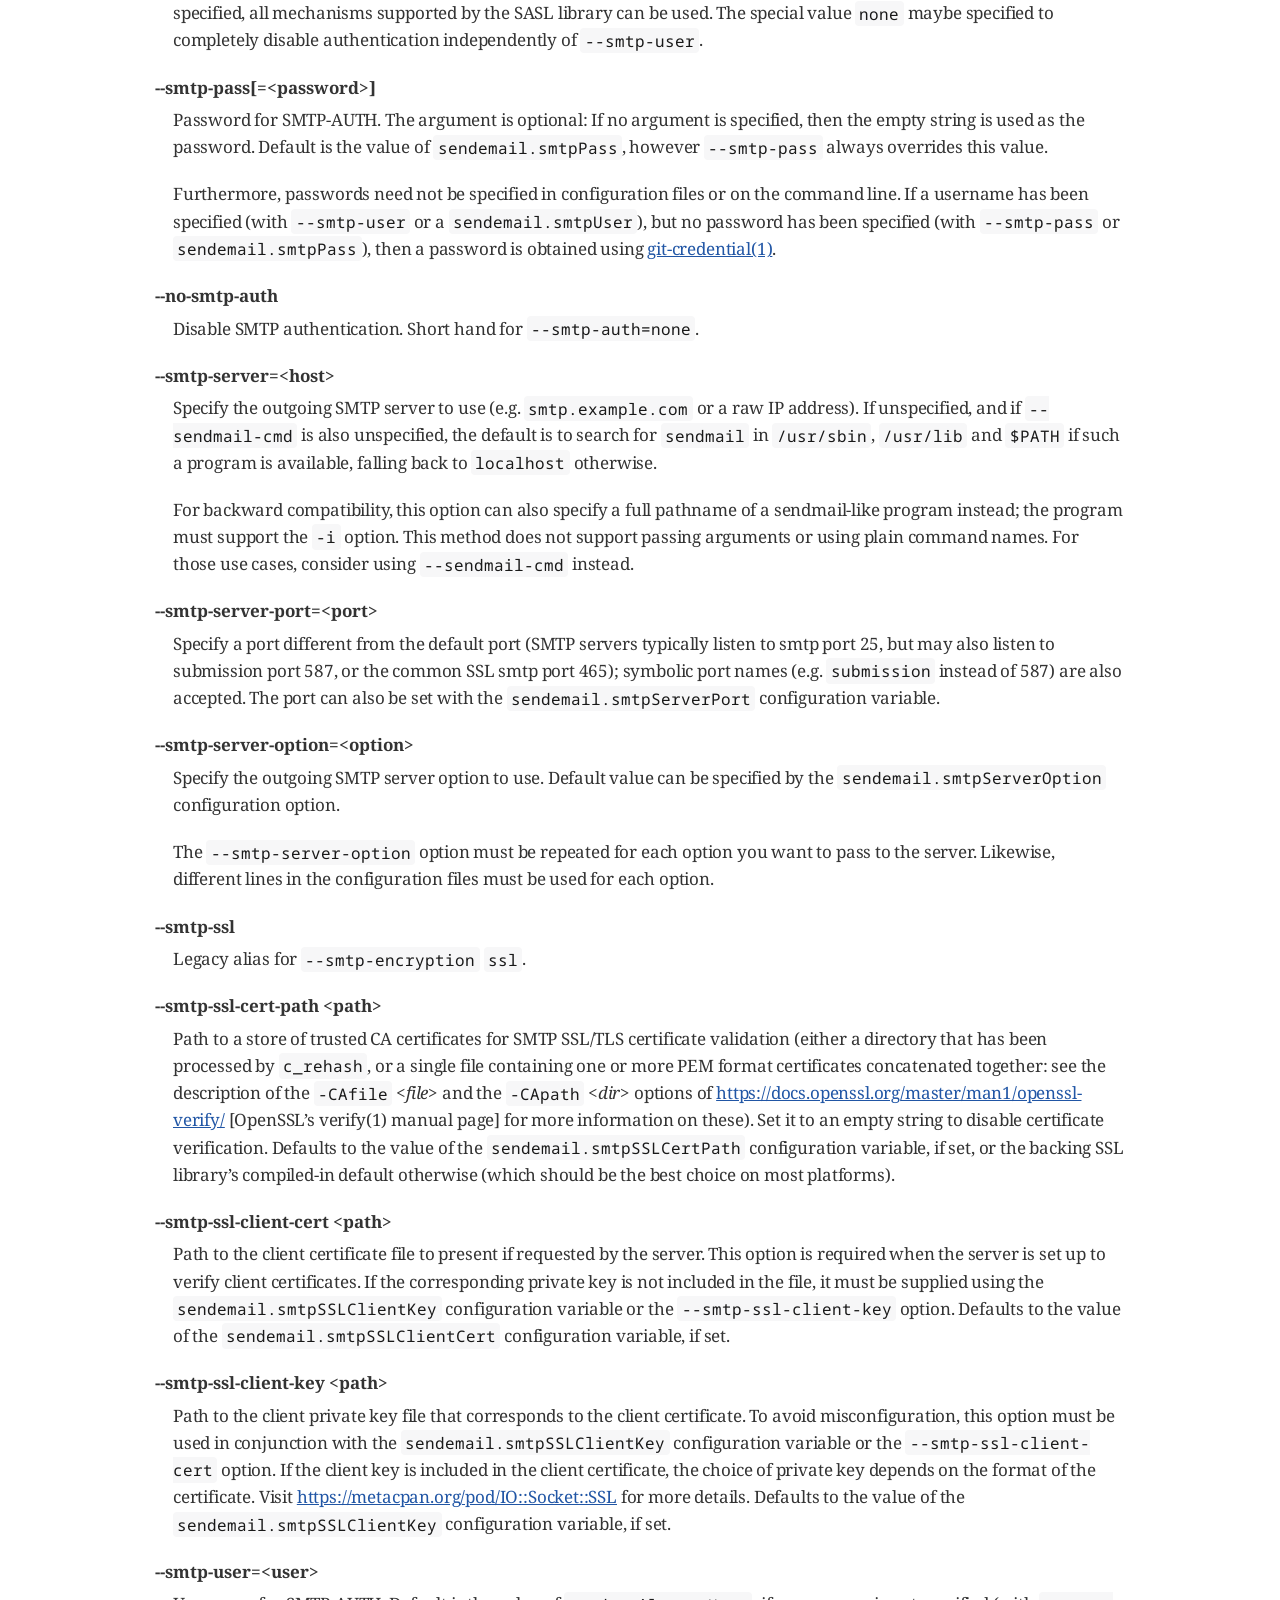
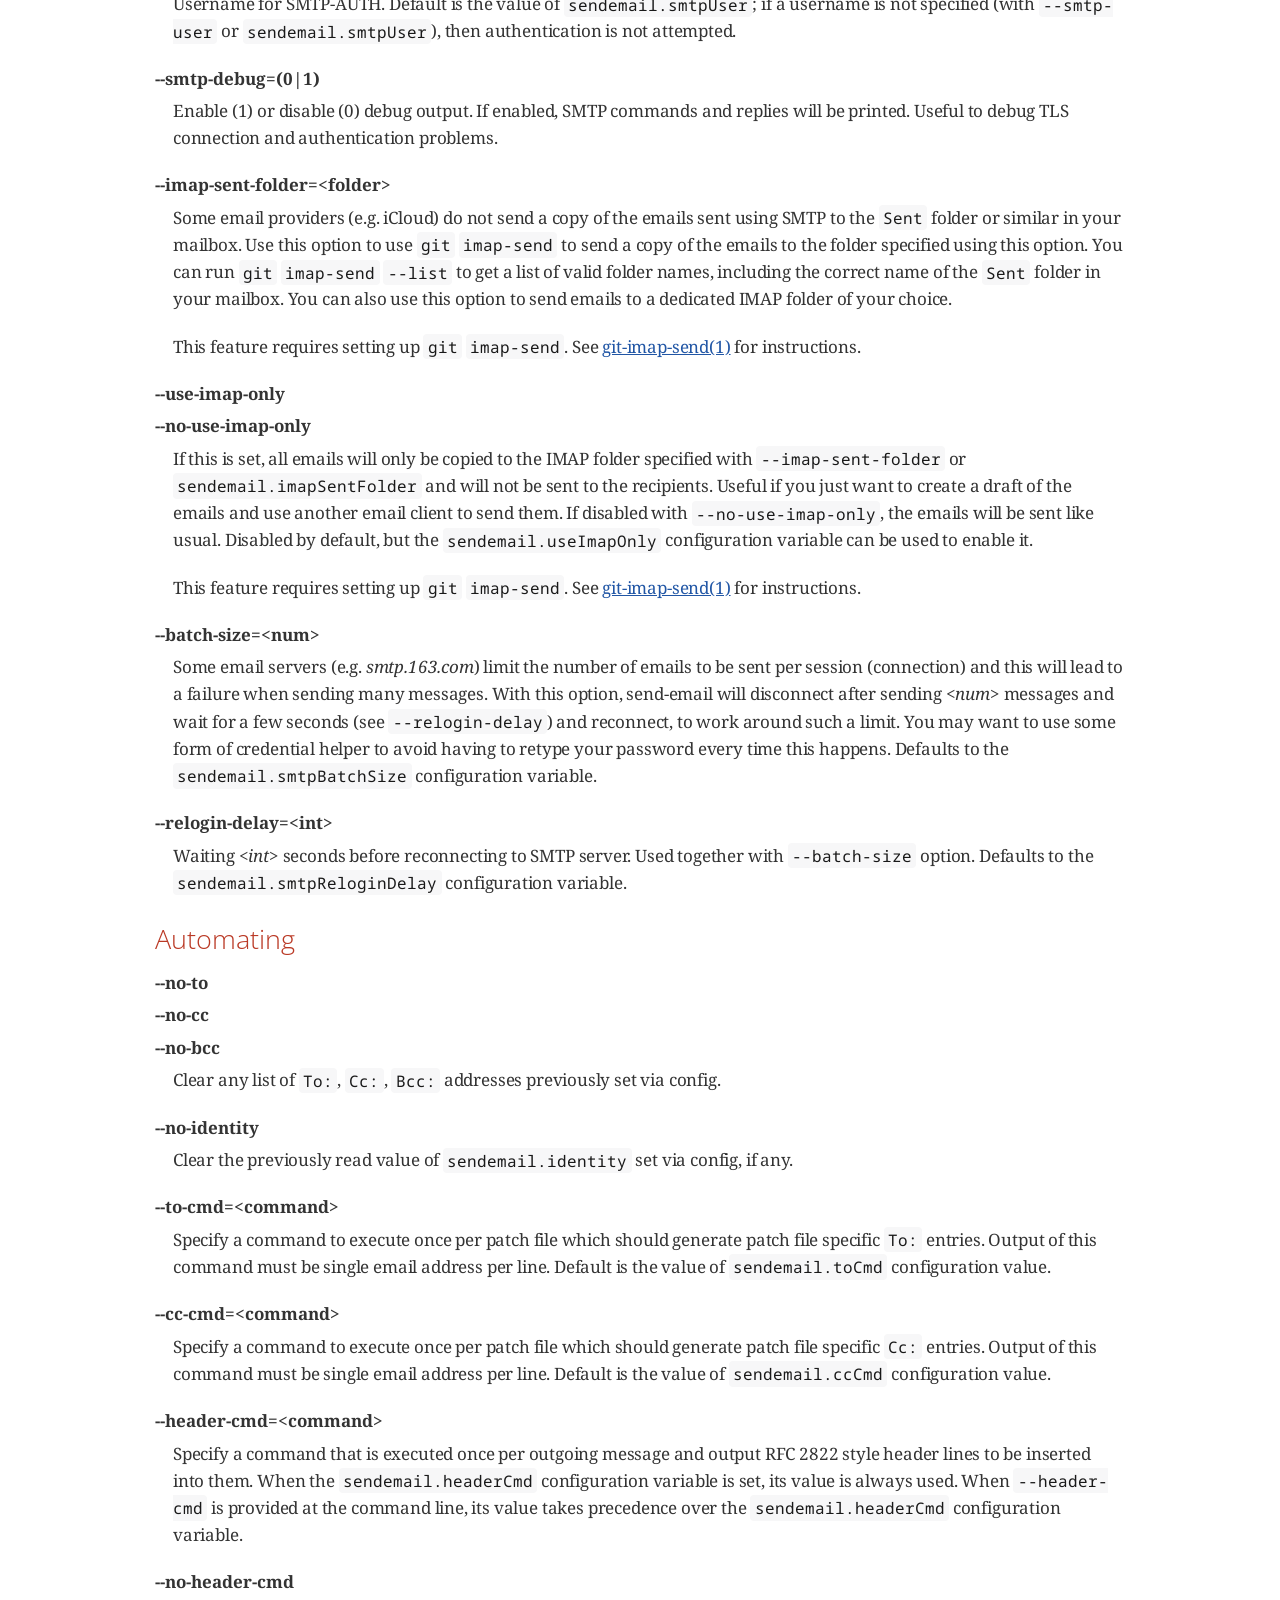
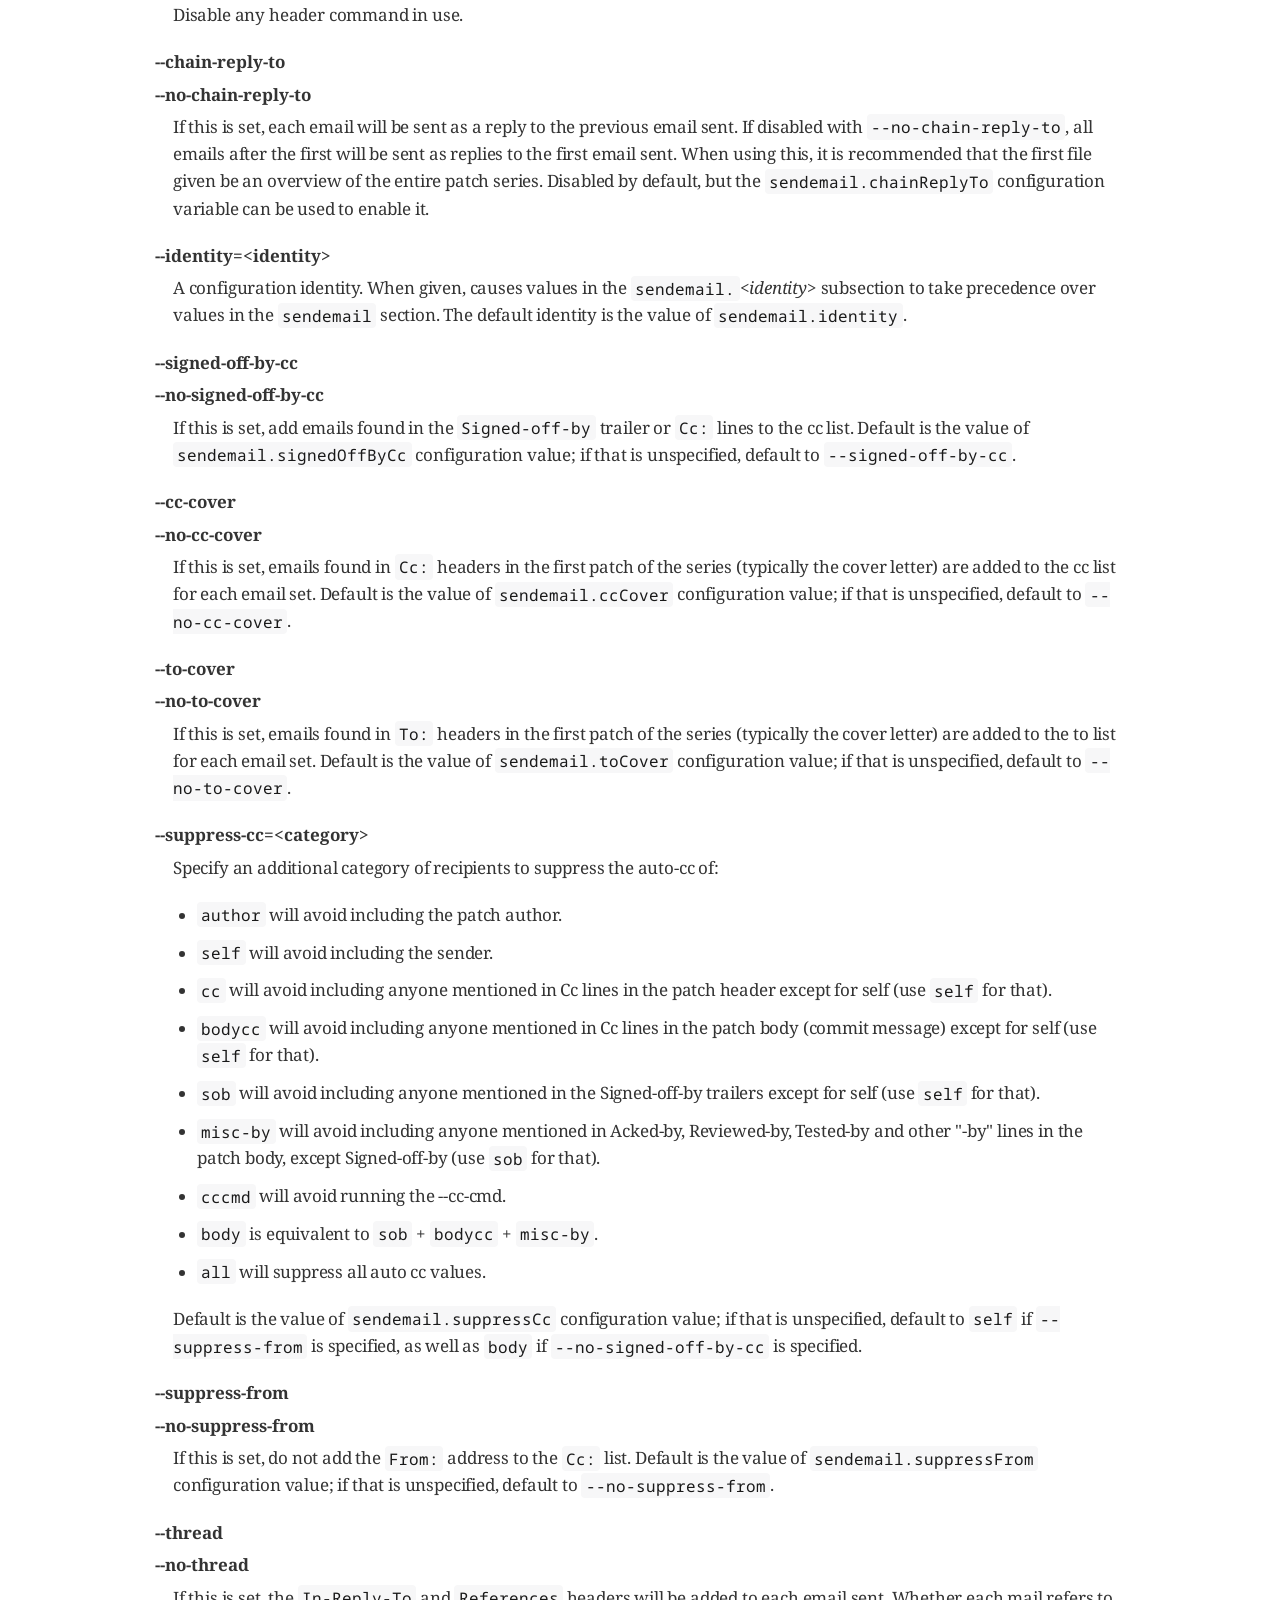
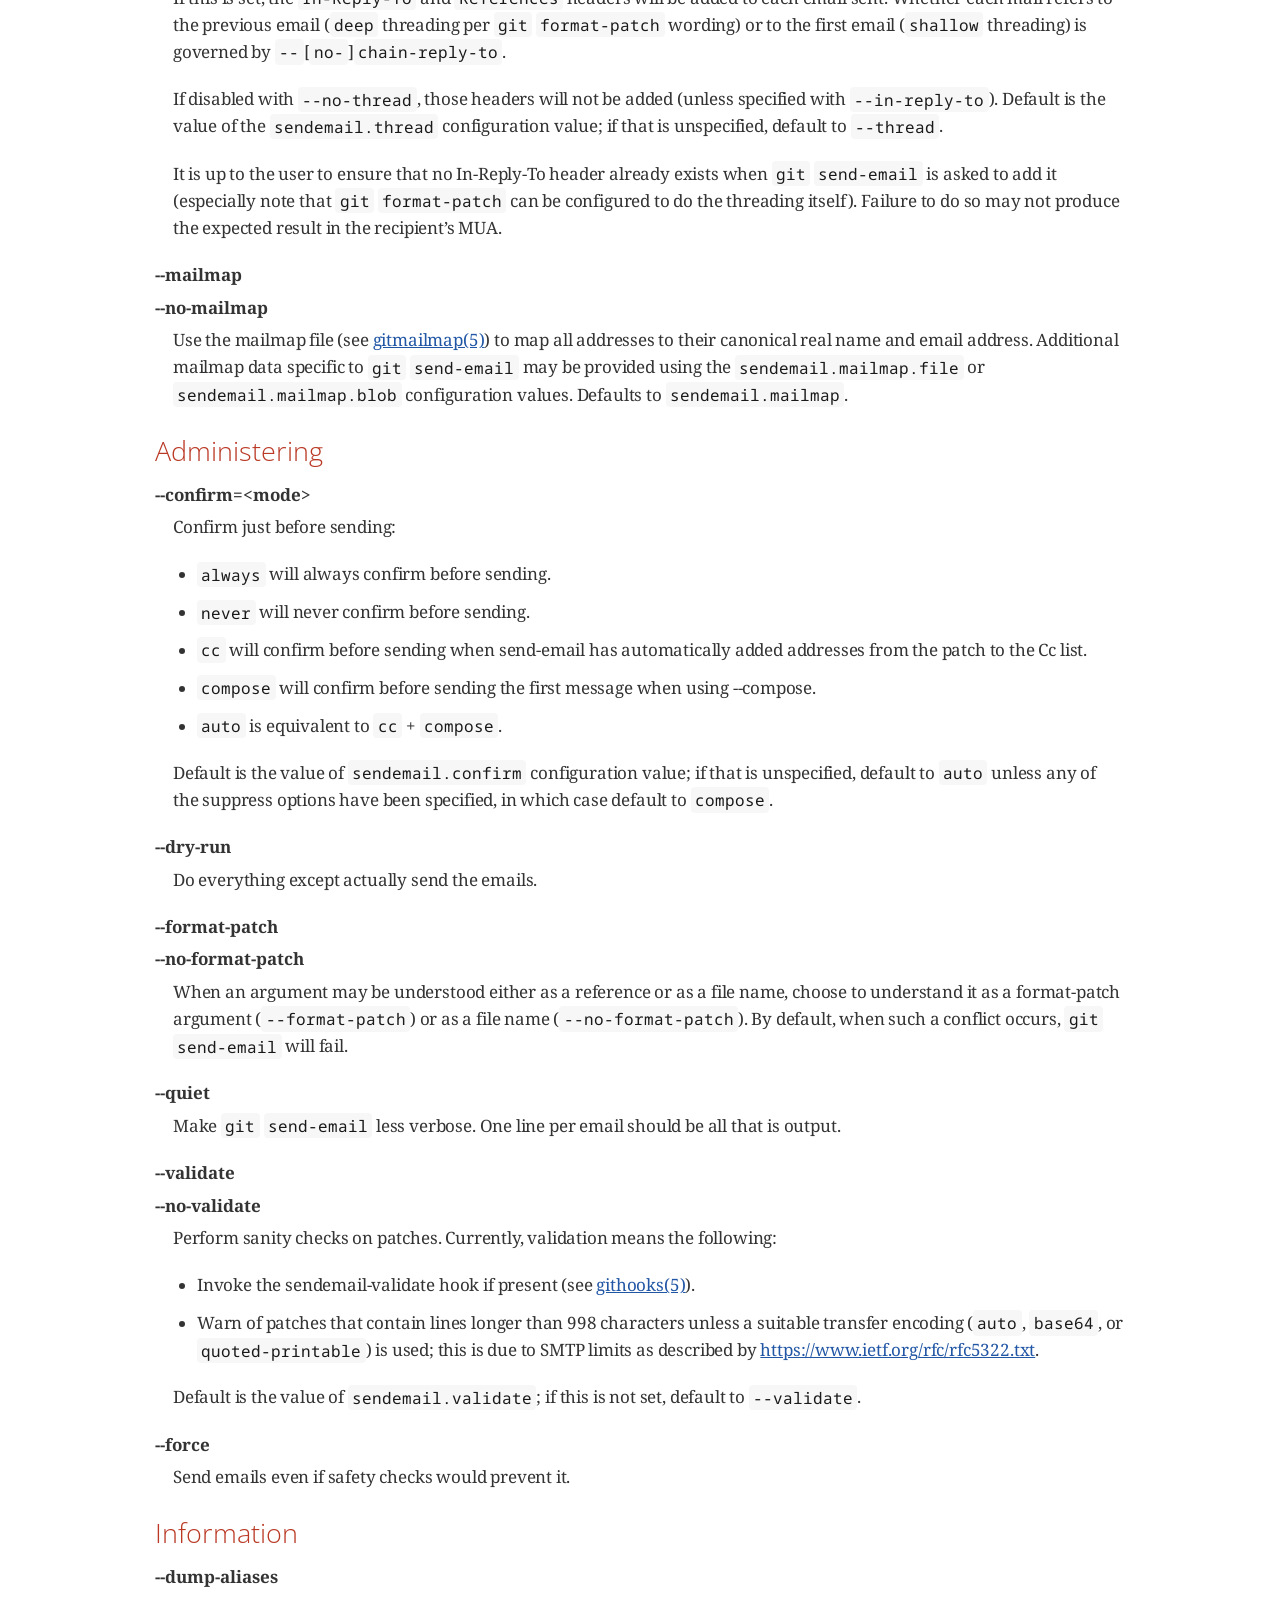
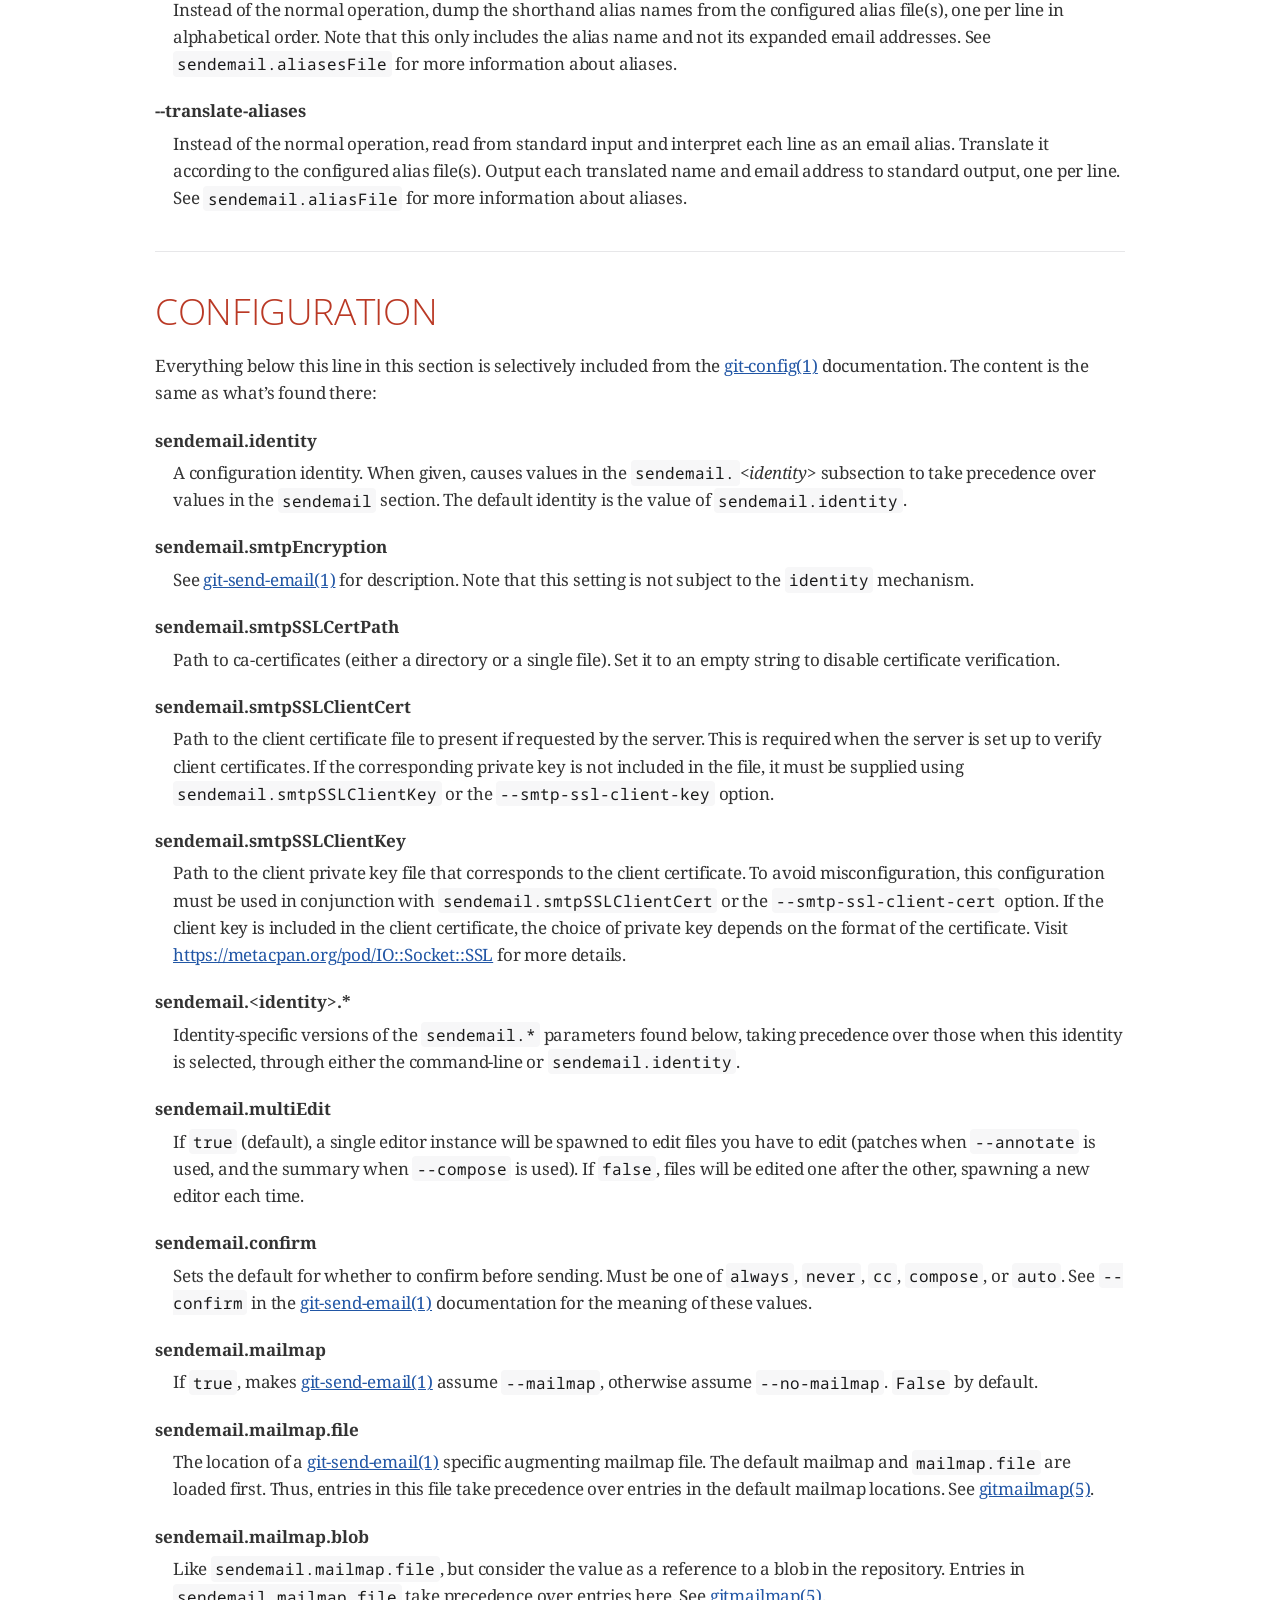
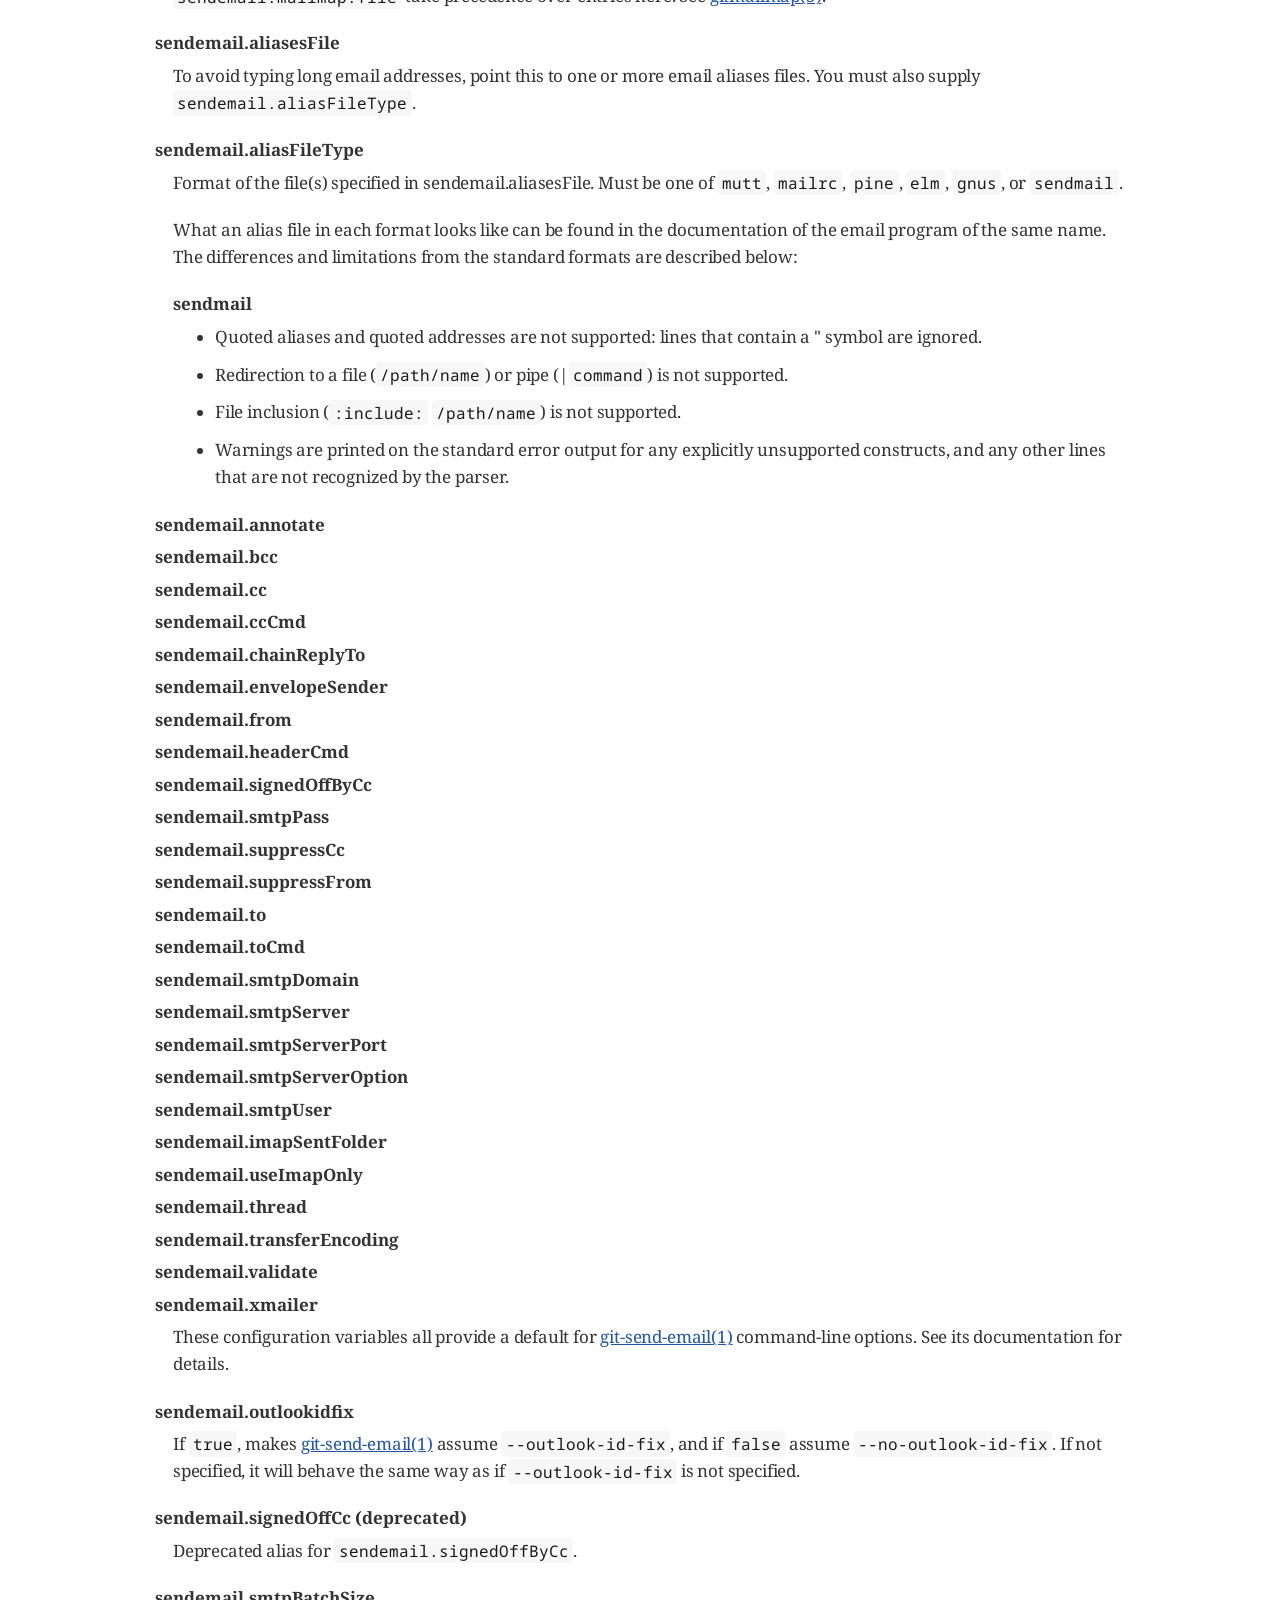
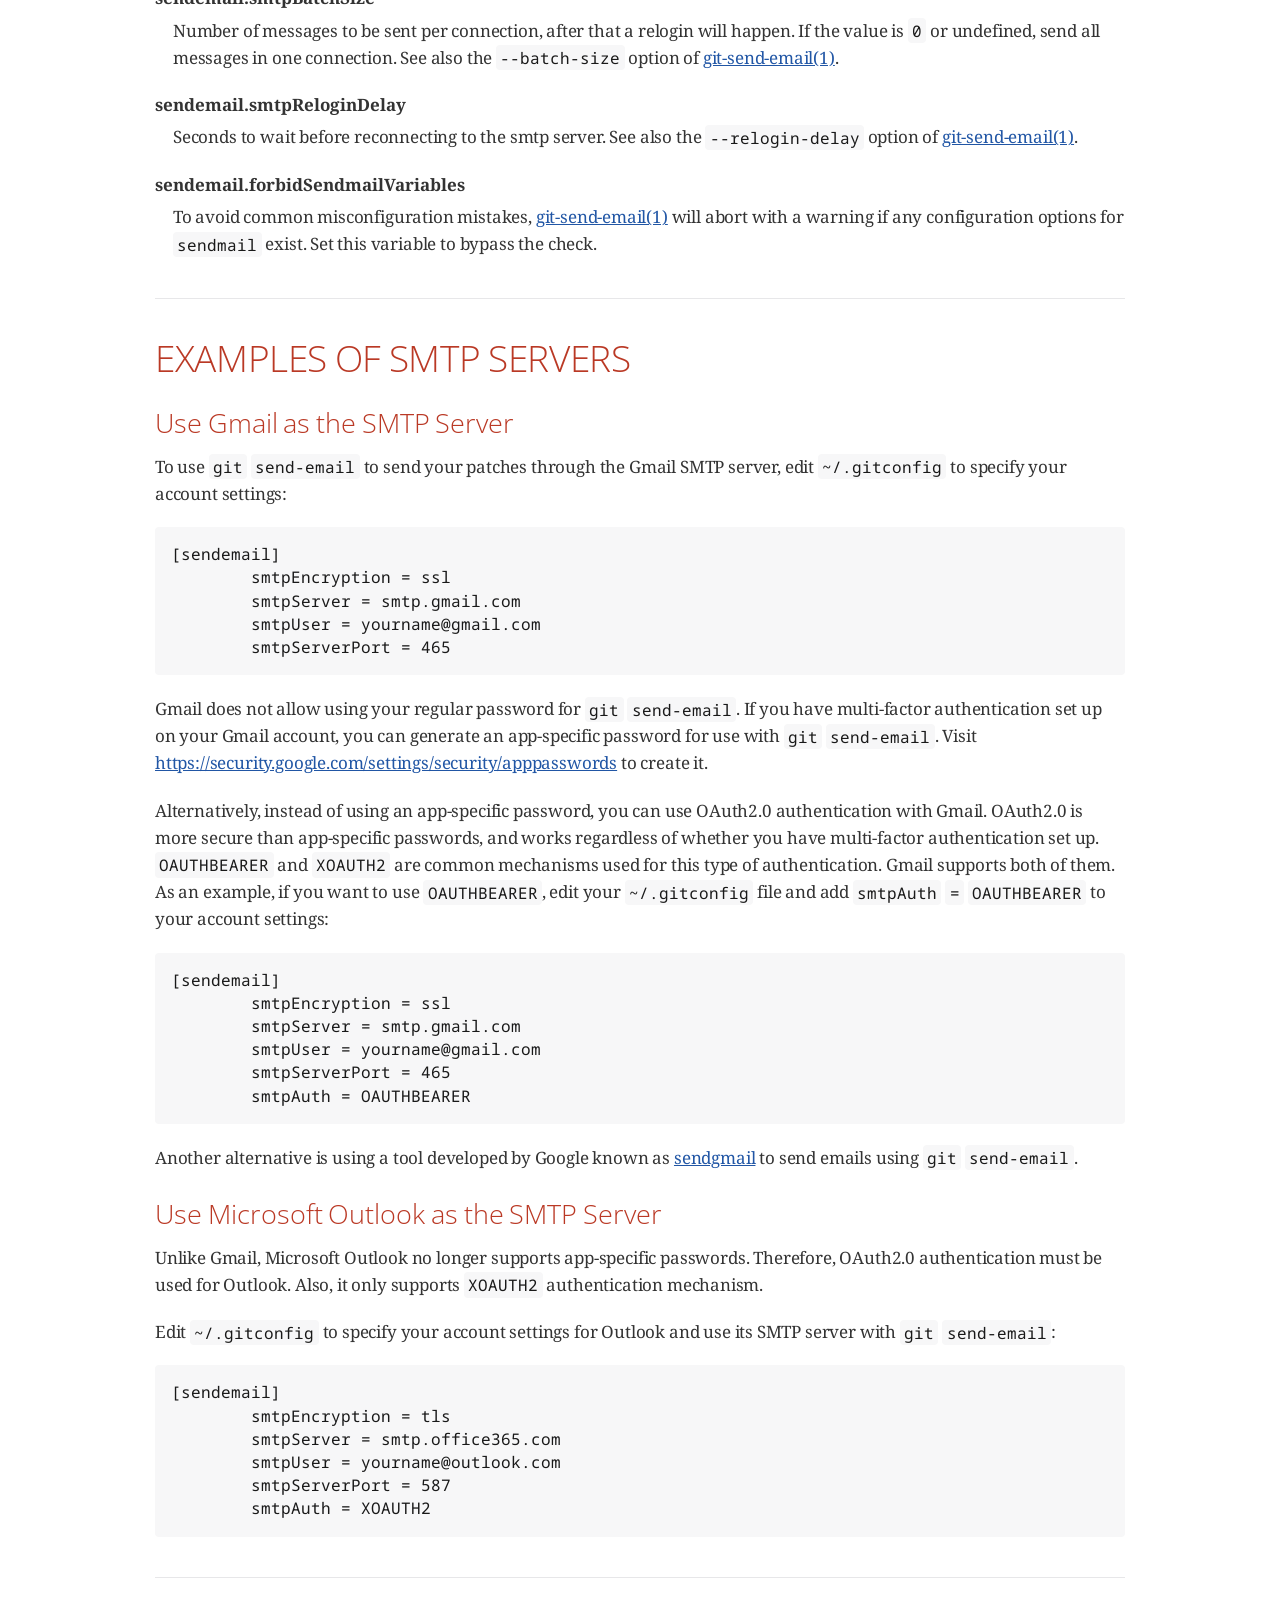
<file: tools/mingit-2.54.0/mingw64/share/doc/git-doc/git-send-email.html>
<!DOCTYPE html>
<html xmlns="http://www.w3.org/1999/xhtml" lang="en">
<head>
<meta charset="UTF-8"/>
<meta http-equiv="X-UA-Compatible" content="IE=edge"/>
<meta name="viewport" content="width=device-width, initial-scale=1.0"/>
<meta name="generator" content="Asciidoctor 2.0.23"/>
<title>git-send-email(1)</title>
<link rel="stylesheet" href="https://fonts.googleapis.com/css?family=Open+Sans:300,300italic,400,400italic,600,600italic%7CNoto+Serif:400,400italic,700,700italic%7CDroid+Sans+Mono:400,700"/>
<style>
/*! Asciidoctor default stylesheet | MIT License | https://asciidoctor.org */
/* Uncomment the following line when using as a custom stylesheet */
/* @import "https://fonts.googleapis.com/css?family=Open+Sans:300,300italic,400,400italic,600,600italic%7CNoto+Serif:400,400italic,700,700italic%7CDroid+Sans+Mono:400,700"; */
html{font-family:sans-serif;-webkit-text-size-adjust:100%}
a{background:none}
a:focus{outline:thin dotted}
a:active,a:hover{outline:0}
h1{font-size:2em;margin:.67em 0}
b,strong{font-weight:bold}
abbr{font-size:.9em}
abbr[title]{cursor:help;border-bottom:1px dotted #dddddf;text-decoration:none}
dfn{font-style:italic}
hr{height:0}
mark{background:#ff0;color:#000}
code,kbd,pre,samp{font-family:monospace;font-size:1em}
pre{white-space:pre-wrap}
q{quotes:"\201C" "\201D" "\2018" "\2019"}
small{font-size:80%}
sub,sup{font-size:75%;line-height:0;position:relative;vertical-align:baseline}
sup{top:-.5em}
sub{bottom:-.25em}
img{border:0}
svg:not(:root){overflow:hidden}
figure{margin:0}
audio,video{display:inline-block}
audio:not([controls]){display:none;height:0}
fieldset{border:1px solid silver;margin:0 2px;padding:.35em .625em .75em}
legend{border:0;padding:0}
button,input,select,textarea{font-family:inherit;font-size:100%;margin:0}
button,input{line-height:normal}
button,select{text-transform:none}
button,html input[type=button],input[type=reset],input[type=submit]{-webkit-appearance:button;cursor:pointer}
button[disabled],html input[disabled]{cursor:default}
input[type=checkbox],input[type=radio]{padding:0}
button::-moz-focus-inner,input::-moz-focus-inner{border:0;padding:0}
textarea{overflow:auto;vertical-align:top}
table{border-collapse:collapse;border-spacing:0}
*,::before,::after{box-sizing:border-box}
html,body{font-size:100%}
body{background:#fff;color:rgba(0,0,0,.8);padding:0;margin:0;font-family:"Noto Serif","DejaVu Serif",serif;line-height:1;position:relative;cursor:auto;-moz-tab-size:4;-o-tab-size:4;tab-size:4;word-wrap:anywhere;-moz-osx-font-smoothing:grayscale;-webkit-font-smoothing:antialiased}
a:hover{cursor:pointer}
img,object,embed{max-width:100%;height:auto}
object,embed{height:100%}
img{-ms-interpolation-mode:bicubic}
.left{float:left!important}
.right{float:right!important}
.text-left{text-align:left!important}
.text-right{text-align:right!important}
.text-center{text-align:center!important}
.text-justify{text-align:justify!important}
.hide{display:none}
img,object,svg{display:inline-block;vertical-align:middle}
textarea{height:auto;min-height:50px}
select{width:100%}
.subheader,.admonitionblock td.content>.title,.audioblock>.title,.exampleblock>.title,.imageblock>.title,.listingblock>.title,.literalblock>.title,.stemblock>.title,.openblock>.title,.paragraph>.title,.quoteblock>.title,table.tableblock>.title,.verseblock>.title,.videoblock>.title,.dlist>.title,.olist>.title,.ulist>.title,.qlist>.title,.hdlist>.title{line-height:1.45;color:#7a2518;font-weight:400;margin-top:0;margin-bottom:.25em}
div,dl,dt,dd,ul,ol,li,h1,h2,h3,#toctitle,.sidebarblock>.content>.title,h4,h5,h6,pre,form,p,blockquote,th,td{margin:0;padding:0}
a{color:#2156a5;text-decoration:underline;line-height:inherit}
a:hover,a:focus{color:#1d4b8f}
a img{border:0}
p{line-height:1.6;margin-bottom:1.25em;text-rendering:optimizeLegibility}
p aside{font-size:.875em;line-height:1.35;font-style:italic}
h1,h2,h3,#toctitle,.sidebarblock>.content>.title,h4,h5,h6{font-family:"Open Sans","DejaVu Sans",sans-serif;font-weight:300;font-style:normal;color:#ba3925;text-rendering:optimizeLegibility;margin-top:1em;margin-bottom:.5em;line-height:1.0125em}
h1 small,h2 small,h3 small,#toctitle small,.sidebarblock>.content>.title small,h4 small,h5 small,h6 small{font-size:60%;color:#e99b8f;line-height:0}
h1{font-size:2.125em}
h2{font-size:1.6875em}
h3,#toctitle,.sidebarblock>.content>.title{font-size:1.375em}
h4,h5{font-size:1.125em}
h6{font-size:1em}
hr{border:solid #dddddf;border-width:1px 0 0;clear:both;margin:1.25em 0 1.1875em}
em,i{font-style:italic;line-height:inherit}
strong,b{font-weight:bold;line-height:inherit}
small{font-size:60%;line-height:inherit}
code{font-family:"Droid Sans Mono","DejaVu Sans Mono",monospace;font-weight:400;color:rgba(0,0,0,.9)}
ul,ol,dl{line-height:1.6;margin-bottom:1.25em;list-style-position:outside;font-family:inherit}
ul,ol{margin-left:1.5em}
ul li ul,ul li ol{margin-left:1.25em;margin-bottom:0}
ul.circle{list-style-type:circle}
ul.disc{list-style-type:disc}
ul.square{list-style-type:square}
ul.circle ul:not([class]),ul.disc ul:not([class]),ul.square ul:not([class]){list-style:inherit}
ol li ul,ol li ol{margin-left:1.25em;margin-bottom:0}
dl dt{margin-bottom:.3125em;font-weight:bold}
dl dd{margin-bottom:1.25em}
blockquote{margin:0 0 1.25em;padding:.5625em 1.25em 0 1.1875em;border-left:1px solid #ddd}
blockquote,blockquote p{line-height:1.6;color:rgba(0,0,0,.85)}
@media screen and (min-width:768px){h1,h2,h3,#toctitle,.sidebarblock>.content>.title,h4,h5,h6{line-height:1.2}
h1{font-size:2.75em}
h2{font-size:2.3125em}
h3,#toctitle,.sidebarblock>.content>.title{font-size:1.6875em}
h4{font-size:1.4375em}}
table{background:#fff;margin-bottom:1.25em;border:1px solid #dedede;word-wrap:normal}
table thead,table tfoot{background:#f7f8f7}
table thead tr th,table thead tr td,table tfoot tr th,table tfoot tr td{padding:.5em .625em .625em;font-size:inherit;color:rgba(0,0,0,.8);text-align:left}
table tr th,table tr td{padding:.5625em .625em;font-size:inherit;color:rgba(0,0,0,.8)}
table tr.even,table tr.alt{background:#f8f8f7}
table thead tr th,table tfoot tr th,table tbody tr td,table tr td,table tfoot tr td{line-height:1.6}
h1,h2,h3,#toctitle,.sidebarblock>.content>.title,h4,h5,h6{line-height:1.2;word-spacing:-.05em}
h1 strong,h2 strong,h3 strong,#toctitle strong,.sidebarblock>.content>.title strong,h4 strong,h5 strong,h6 strong{font-weight:400}
.center{margin-left:auto;margin-right:auto}
.stretch{width:100%}
.clearfix::before,.clearfix::after,.float-group::before,.float-group::after{content:" ";display:table}
.clearfix::after,.float-group::after{clear:both}
:not(pre).nobreak{word-wrap:normal}
:not(pre).nowrap{white-space:nowrap}
:not(pre).pre-wrap{white-space:pre-wrap}
:not(pre):not([class^=L])>code{font-size:.9375em;font-style:normal!important;letter-spacing:0;padding:.1em .5ex;word-spacing:-.15em;background:#f7f7f8;border-radius:4px;line-height:1.45;text-rendering:optimizeSpeed}
pre{color:rgba(0,0,0,.9);font-family:"Droid Sans Mono","DejaVu Sans Mono",monospace;line-height:1.45;text-rendering:optimizeSpeed}
pre code,pre pre{color:inherit;font-size:inherit;line-height:inherit}
pre>code{display:block}
pre.nowrap,pre.nowrap pre{white-space:pre;word-wrap:normal}
em em{font-style:normal}
strong strong{font-weight:400}
.keyseq{color:rgba(51,51,51,.8)}
kbd{font-family:"Droid Sans Mono","DejaVu Sans Mono",monospace;display:inline-block;color:rgba(0,0,0,.8);font-size:.65em;line-height:1.45;background:#f7f7f7;border:1px solid #ccc;border-radius:3px;box-shadow:0 1px 0 rgba(0,0,0,.2),inset 0 0 0 .1em #fff;margin:0 .15em;padding:.2em .5em;vertical-align:middle;position:relative;top:-.1em;white-space:nowrap}
.keyseq kbd:first-child{margin-left:0}
.keyseq kbd:last-child{margin-right:0}
.menuseq,.menuref{color:#000}
.menuseq b:not(.caret),.menuref{font-weight:inherit}
.menuseq{word-spacing:-.02em}
.menuseq b.caret{font-size:1.25em;line-height:.8}
.menuseq i.caret{font-weight:bold;text-align:center;width:.45em}
b.button::before,b.button::after{position:relative;top:-1px;font-weight:400}
b.button::before{content:"[";padding:0 3px 0 2px}
b.button::after{content:"]";padding:0 2px 0 3px}
p a>code:hover{color:rgba(0,0,0,.9)}
#header,#content,#footnotes,#footer{width:100%;margin:0 auto;max-width:62.5em;*zoom:1;position:relative;padding-left:.9375em;padding-right:.9375em}
#header::before,#header::after,#content::before,#content::after,#footnotes::before,#footnotes::after,#footer::before,#footer::after{content:" ";display:table}
#header::after,#content::after,#footnotes::after,#footer::after{clear:both}
#content{margin-top:1.25em}
#content::before{content:none}
#header>h1:first-child{color:rgba(0,0,0,.85);margin-top:2.25rem;margin-bottom:0}
#header>h1:first-child+#toc{margin-top:8px;border-top:1px solid #dddddf}
#header>h1:only-child{border-bottom:1px solid #dddddf;padding-bottom:8px}
#header .details{border-bottom:1px solid #dddddf;line-height:1.45;padding-top:.25em;padding-bottom:.25em;padding-left:.25em;color:rgba(0,0,0,.6);display:flex;flex-flow:row wrap}
#header .details span:first-child{margin-left:-.125em}
#header .details span.email a{color:rgba(0,0,0,.85)}
#header .details br{display:none}
#header .details br+span::before{content:"\00a0\2013\00a0"}
#header .details br+span.author::before{content:"\00a0\22c5\00a0";color:rgba(0,0,0,.85)}
#header .details br+span#revremark::before{content:"\00a0|\00a0"}
#header #revnumber{text-transform:capitalize}
#header #revnumber::after{content:"\00a0"}
#content>h1:first-child:not([class]){color:rgba(0,0,0,.85);border-bottom:1px solid #dddddf;padding-bottom:8px;margin-top:0;padding-top:1rem;margin-bottom:1.25rem}
#toc{border-bottom:1px solid #e7e7e9;padding-bottom:.5em}
#toc>ul{margin-left:.125em}
#toc ul.sectlevel0>li>a{font-style:italic}
#toc ul.sectlevel0 ul.sectlevel1{margin:.5em 0}
#toc ul{font-family:"Open Sans","DejaVu Sans",sans-serif;list-style-type:none}
#toc li{line-height:1.3334;margin-top:.3334em}
#toc a{text-decoration:none}
#toc a:active{text-decoration:underline}
#toctitle{color:#7a2518;font-size:1.2em}
@media screen and (min-width:768px){#toctitle{font-size:1.375em}
body.toc2{padding-left:15em;padding-right:0}
body.toc2 #header>h1:nth-last-child(2){border-bottom:1px solid #dddddf;padding-bottom:8px}
#toc.toc2{margin-top:0!important;background:#f8f8f7;position:fixed;width:15em;left:0;top:0;border-right:1px solid #e7e7e9;border-top-width:0!important;border-bottom-width:0!important;z-index:1000;padding:1.25em 1em;height:100%;overflow:auto}
#toc.toc2 #toctitle{margin-top:0;margin-bottom:.8rem;font-size:1.2em}
#toc.toc2>ul{font-size:.9em;margin-bottom:0}
#toc.toc2 ul ul{margin-left:0;padding-left:1em}
#toc.toc2 ul.sectlevel0 ul.sectlevel1{padding-left:0;margin-top:.5em;margin-bottom:.5em}
body.toc2.toc-right{padding-left:0;padding-right:15em}
body.toc2.toc-right #toc.toc2{border-right-width:0;border-left:1px solid #e7e7e9;left:auto;right:0}}
@media screen and (min-width:1280px){body.toc2{padding-left:20em;padding-right:0}
#toc.toc2{width:20em}
#toc.toc2 #toctitle{font-size:1.375em}
#toc.toc2>ul{font-size:.95em}
#toc.toc2 ul ul{padding-left:1.25em}
body.toc2.toc-right{padding-left:0;padding-right:20em}}
#content #toc{border:1px solid #e0e0dc;margin-bottom:1.25em;padding:1.25em;background:#f8f8f7;border-radius:4px}
#content #toc>:first-child{margin-top:0}
#content #toc>:last-child{margin-bottom:0}
#footer{max-width:none;background:rgba(0,0,0,.8);padding:1.25em}
#footer-text{color:hsla(0,0%,100%,.8);line-height:1.44}
#content{margin-bottom:.625em}
.sect1{padding-bottom:.625em}
@media screen and (min-width:768px){#content{margin-bottom:1.25em}
.sect1{padding-bottom:1.25em}}
.sect1:last-child{padding-bottom:0}
.sect1+.sect1{border-top:1px solid #e7e7e9}
#content h1>a.anchor,h2>a.anchor,h3>a.anchor,#toctitle>a.anchor,.sidebarblock>.content>.title>a.anchor,h4>a.anchor,h5>a.anchor,h6>a.anchor{position:absolute;z-index:1001;width:1.5ex;margin-left:-1.5ex;display:block;text-decoration:none!important;visibility:hidden;text-align:center;font-weight:400}
#content h1>a.anchor::before,h2>a.anchor::before,h3>a.anchor::before,#toctitle>a.anchor::before,.sidebarblock>.content>.title>a.anchor::before,h4>a.anchor::before,h5>a.anchor::before,h6>a.anchor::before{content:"\00A7";font-size:.85em;display:block;padding-top:.1em}
#content h1:hover>a.anchor,#content h1>a.anchor:hover,h2:hover>a.anchor,h2>a.anchor:hover,h3:hover>a.anchor,#toctitle:hover>a.anchor,.sidebarblock>.content>.title:hover>a.anchor,h3>a.anchor:hover,#toctitle>a.anchor:hover,.sidebarblock>.content>.title>a.anchor:hover,h4:hover>a.anchor,h4>a.anchor:hover,h5:hover>a.anchor,h5>a.anchor:hover,h6:hover>a.anchor,h6>a.anchor:hover{visibility:visible}
#content h1>a.link,h2>a.link,h3>a.link,#toctitle>a.link,.sidebarblock>.content>.title>a.link,h4>a.link,h5>a.link,h6>a.link{color:#ba3925;text-decoration:none}
#content h1>a.link:hover,h2>a.link:hover,h3>a.link:hover,#toctitle>a.link:hover,.sidebarblock>.content>.title>a.link:hover,h4>a.link:hover,h5>a.link:hover,h6>a.link:hover{color:#a53221}
details,.audioblock,.imageblock,.literalblock,.listingblock,.stemblock,.videoblock{margin-bottom:1.25em}
details{margin-left:1.25rem}
details>summary{cursor:pointer;display:block;position:relative;line-height:1.6;margin-bottom:.625rem;outline:none;-webkit-tap-highlight-color:transparent}
details>summary::-webkit-details-marker{display:none}
details>summary::before{content:"";border:solid transparent;border-left:solid;border-width:.3em 0 .3em .5em;position:absolute;top:.5em;left:-1.25rem;transform:translateX(15%)}
details[open]>summary::before{border:solid transparent;border-top:solid;border-width:.5em .3em 0;transform:translateY(15%)}
details>summary::after{content:"";width:1.25rem;height:1em;position:absolute;top:.3em;left:-1.25rem}
.admonitionblock td.content>.title,.audioblock>.title,.exampleblock>.title,.imageblock>.title,.listingblock>.title,.literalblock>.title,.stemblock>.title,.openblock>.title,.paragraph>.title,.quoteblock>.title,table.tableblock>.title,.verseblock>.title,.videoblock>.title,.dlist>.title,.olist>.title,.ulist>.title,.qlist>.title,.hdlist>.title{text-rendering:optimizeLegibility;text-align:left;font-family:"Noto Serif","DejaVu Serif",serif;font-size:1rem;font-style:italic}
table.tableblock.fit-content>caption.title{white-space:nowrap;width:0}
.paragraph.lead>p,#preamble>.sectionbody>[class=paragraph]:first-of-type p{font-size:1.21875em;line-height:1.6;color:rgba(0,0,0,.85)}
.admonitionblock>table{border-collapse:separate;border:0;background:none;width:100%}
.admonitionblock>table td.icon{text-align:center;width:80px}
.admonitionblock>table td.icon img{max-width:none}
.admonitionblock>table td.icon .title{font-weight:bold;font-family:"Open Sans","DejaVu Sans",sans-serif;text-transform:uppercase}
.admonitionblock>table td.content{padding-left:1.125em;padding-right:1.25em;border-left:1px solid #dddddf;color:rgba(0,0,0,.6);word-wrap:anywhere}
.admonitionblock>table td.content>:last-child>:last-child{margin-bottom:0}
.exampleblock>.content{border:1px solid #e6e6e6;margin-bottom:1.25em;padding:1.25em;background:#fff;border-radius:4px}
.sidebarblock{border:1px solid #dbdbd6;margin-bottom:1.25em;padding:1.25em;background:#f3f3f2;border-radius:4px}
.sidebarblock>.content>.title{color:#7a2518;margin-top:0;text-align:center}
.exampleblock>.content>:first-child,.sidebarblock>.content>:first-child{margin-top:0}
.exampleblock>.content>:last-child,.exampleblock>.content>:last-child>:last-child,.exampleblock>.content .olist>ol>li:last-child>:last-child,.exampleblock>.content .ulist>ul>li:last-child>:last-child,.exampleblock>.content .qlist>ol>li:last-child>:last-child,.sidebarblock>.content>:last-child,.sidebarblock>.content>:last-child>:last-child,.sidebarblock>.content .olist>ol>li:last-child>:last-child,.sidebarblock>.content .ulist>ul>li:last-child>:last-child,.sidebarblock>.content .qlist>ol>li:last-child>:last-child{margin-bottom:0}
.literalblock pre,.listingblock>.content>pre{border-radius:4px;overflow-x:auto;padding:1em;font-size:.8125em}
@media screen and (min-width:768px){.literalblock pre,.listingblock>.content>pre{font-size:.90625em}}
@media screen and (min-width:1280px){.literalblock pre,.listingblock>.content>pre{font-size:1em}}
.literalblock pre,.listingblock>.content>pre:not(.highlight),.listingblock>.content>pre[class=highlight],.listingblock>.content>pre[class^="highlight "]{background:#f7f7f8}
.literalblock.output pre{color:#f7f7f8;background:rgba(0,0,0,.9)}
.listingblock>.content{position:relative}
.listingblock code[data-lang]::before{display:none;content:attr(data-lang);position:absolute;font-size:.75em;top:.425rem;right:.5rem;line-height:1;text-transform:uppercase;color:inherit;opacity:.5}
.listingblock:hover code[data-lang]::before{display:block}
.listingblock.terminal pre .command::before{content:attr(data-prompt);padding-right:.5em;color:inherit;opacity:.5}
.listingblock.terminal pre .command:not([data-prompt])::before{content:"$"}
.listingblock pre.highlightjs{padding:0}
.listingblock pre.highlightjs>code{padding:1em;border-radius:4px}
.listingblock pre.prettyprint{border-width:0}
.prettyprint{background:#f7f7f8}
pre.prettyprint .linenums{line-height:1.45;margin-left:2em}
pre.prettyprint li{background:none;list-style-type:inherit;padding-left:0}
pre.prettyprint li code[data-lang]::before{opacity:1}
pre.prettyprint li:not(:first-child) code[data-lang]::before{display:none}
table.linenotable{border-collapse:separate;border:0;margin-bottom:0;background:none}
table.linenotable td[class]{color:inherit;vertical-align:top;padding:0;line-height:inherit;white-space:normal}
table.linenotable td.code{padding-left:.75em}
table.linenotable td.linenos,pre.pygments .linenos{border-right:1px solid;opacity:.35;padding-right:.5em;-webkit-user-select:none;-moz-user-select:none;-ms-user-select:none;user-select:none}
pre.pygments span.linenos{display:inline-block;margin-right:.75em}
.quoteblock{margin:0 1em 1.25em 1.5em;display:table}
.quoteblock:not(.excerpt)>.title{margin-left:-1.5em;margin-bottom:.75em}
.quoteblock blockquote,.quoteblock p{color:rgba(0,0,0,.85);font-size:1.15rem;line-height:1.75;word-spacing:.1em;letter-spacing:0;font-style:italic;text-align:justify}
.quoteblock blockquote{margin:0;padding:0;border:0}
.quoteblock blockquote::before{content:"\201c";float:left;font-size:2.75em;font-weight:bold;line-height:.6em;margin-left:-.6em;color:#7a2518;text-shadow:0 1px 2px rgba(0,0,0,.1)}
.quoteblock blockquote>.paragraph:last-child p{margin-bottom:0}
.quoteblock .attribution{margin-top:.75em;margin-right:.5ex;text-align:right}
.verseblock{margin:0 1em 1.25em}
.verseblock pre{font-family:"Open Sans","DejaVu Sans",sans-serif;font-size:1.15rem;color:rgba(0,0,0,.85);font-weight:300;text-rendering:optimizeLegibility}
.verseblock pre strong{font-weight:400}
.verseblock .attribution{margin-top:1.25rem;margin-left:.5ex}
.quoteblock .attribution,.verseblock .attribution{font-size:.9375em;line-height:1.45;font-style:italic}
.quoteblock .attribution br,.verseblock .attribution br{display:none}
.quoteblock .attribution cite,.verseblock .attribution cite{display:block;letter-spacing:-.025em;color:rgba(0,0,0,.6)}
.quoteblock.abstract blockquote::before,.quoteblock.excerpt blockquote::before,.quoteblock .quoteblock blockquote::before{display:none}
.quoteblock.abstract blockquote,.quoteblock.abstract p,.quoteblock.excerpt blockquote,.quoteblock.excerpt p,.quoteblock .quoteblock blockquote,.quoteblock .quoteblock p{line-height:1.6;word-spacing:0}
.quoteblock.abstract{margin:0 1em 1.25em;display:block}
.quoteblock.abstract>.title{margin:0 0 .375em;font-size:1.15em;text-align:center}
.quoteblock.excerpt>blockquote,.quoteblock .quoteblock{padding:0 0 .25em 1em;border-left:.25em solid #dddddf}
.quoteblock.excerpt,.quoteblock .quoteblock{margin-left:0}
.quoteblock.excerpt blockquote,.quoteblock.excerpt p,.quoteblock .quoteblock blockquote,.quoteblock .quoteblock p{color:inherit;font-size:1.0625rem}
.quoteblock.excerpt .attribution,.quoteblock .quoteblock .attribution{color:inherit;font-size:.85rem;text-align:left;margin-right:0}
p.tableblock:last-child{margin-bottom:0}
td.tableblock>.content{margin-bottom:1.25em;word-wrap:anywhere}
td.tableblock>.content>:last-child{margin-bottom:-1.25em}
table.tableblock,th.tableblock,td.tableblock{border:0 solid #dedede}
table.grid-all>*>tr>*{border-width:1px}
table.grid-cols>*>tr>*{border-width:0 1px}
table.grid-rows>*>tr>*{border-width:1px 0}
table.frame-all{border-width:1px}
table.frame-ends{border-width:1px 0}
table.frame-sides{border-width:0 1px}
table.frame-none>colgroup+*>:first-child>*,table.frame-sides>colgroup+*>:first-child>*{border-top-width:0}
table.frame-none>:last-child>:last-child>*,table.frame-sides>:last-child>:last-child>*{border-bottom-width:0}
table.frame-none>*>tr>:first-child,table.frame-ends>*>tr>:first-child{border-left-width:0}
table.frame-none>*>tr>:last-child,table.frame-ends>*>tr>:last-child{border-right-width:0}
table.stripes-all>*>tr,table.stripes-odd>*>tr:nth-of-type(odd),table.stripes-even>*>tr:nth-of-type(even),table.stripes-hover>*>tr:hover{background:#f8f8f7}
th.halign-left,td.halign-left{text-align:left}
th.halign-right,td.halign-right{text-align:right}
th.halign-center,td.halign-center{text-align:center}
th.valign-top,td.valign-top{vertical-align:top}
th.valign-bottom,td.valign-bottom{vertical-align:bottom}
th.valign-middle,td.valign-middle{vertical-align:middle}
table thead th,table tfoot th{font-weight:bold}
tbody tr th{background:#f7f8f7}
tbody tr th,tbody tr th p,tfoot tr th,tfoot tr th p{color:rgba(0,0,0,.8);font-weight:bold}
p.tableblock>code:only-child{background:none;padding:0}
p.tableblock{font-size:1em}
ol{margin-left:1.75em}
ul li ol{margin-left:1.5em}
dl dd{margin-left:1.125em}
dl dd:last-child,dl dd:last-child>:last-child{margin-bottom:0}
li p,ul dd,ol dd,.olist .olist,.ulist .ulist,.ulist .olist,.olist .ulist{margin-bottom:.625em}
ul.checklist,ul.none,ol.none,ul.no-bullet,ol.no-bullet,ol.unnumbered,ul.unstyled,ol.unstyled{list-style-type:none}
ul.no-bullet,ol.no-bullet,ol.unnumbered{margin-left:.625em}
ul.unstyled,ol.unstyled{margin-left:0}
li>p:empty:only-child::before{content:"";display:inline-block}
ul.checklist>li>p:first-child{margin-left:-1em}
ul.checklist>li>p:first-child>.fa-square-o:first-child,ul.checklist>li>p:first-child>.fa-check-square-o:first-child{width:1.25em;font-size:.8em;position:relative;bottom:.125em}
ul.checklist>li>p:first-child>input[type=checkbox]:first-child{margin-right:.25em}
ul.inline{display:flex;flex-flow:row wrap;list-style:none;margin:0 0 .625em -1.25em}
ul.inline>li{margin-left:1.25em}
.unstyled dl dt{font-weight:400;font-style:normal}
ol.arabic{list-style-type:decimal}
ol.decimal{list-style-type:decimal-leading-zero}
ol.loweralpha{list-style-type:lower-alpha}
ol.upperalpha{list-style-type:upper-alpha}
ol.lowerroman{list-style-type:lower-roman}
ol.upperroman{list-style-type:upper-roman}
ol.lowergreek{list-style-type:lower-greek}
.hdlist>table,.colist>table{border:0;background:none}
.hdlist>table>tbody>tr,.colist>table>tbody>tr{background:none}
td.hdlist1,td.hdlist2{vertical-align:top;padding:0 .625em}
td.hdlist1{font-weight:bold;padding-bottom:1.25em}
td.hdlist2{word-wrap:anywhere}
.literalblock+.colist,.listingblock+.colist{margin-top:-.5em}
.colist td:not([class]):first-child{padding:.4em .75em 0;line-height:1;vertical-align:top}
.colist td:not([class]):first-child img{max-width:none}
.colist td:not([class]):last-child{padding:.25em 0}
.thumb,.th{line-height:0;display:inline-block;border:4px solid #fff;box-shadow:0 0 0 1px #ddd}
.imageblock.left{margin:.25em .625em 1.25em 0}
.imageblock.right{margin:.25em 0 1.25em .625em}
.imageblock>.title{margin-bottom:0}
.imageblock.thumb,.imageblock.th{border-width:6px}
.imageblock.thumb>.title,.imageblock.th>.title{padding:0 .125em}
.image.left,.image.right{margin-top:.25em;margin-bottom:.25em;display:inline-block;line-height:0}
.image.left{margin-right:.625em}
.image.right{margin-left:.625em}
a.image{text-decoration:none;display:inline-block}
a.image object{pointer-events:none}
sup.footnote,sup.footnoteref{font-size:.875em;position:static;vertical-align:super}
sup.footnote a,sup.footnoteref a{text-decoration:none}
sup.footnote a:active,sup.footnoteref a:active,#footnotes .footnote a:first-of-type:active{text-decoration:underline}
#footnotes{padding-top:.75em;padding-bottom:.75em;margin-bottom:.625em}
#footnotes hr{width:20%;min-width:6.25em;margin:-.25em 0 .75em;border-width:1px 0 0}
#footnotes .footnote{padding:0 .375em 0 .225em;line-height:1.3334;font-size:.875em;margin-left:1.2em;margin-bottom:.2em}
#footnotes .footnote a:first-of-type{font-weight:bold;text-decoration:none;margin-left:-1.05em}
#footnotes .footnote:last-of-type{margin-bottom:0}
#content #footnotes{margin-top:-.625em;margin-bottom:0;padding:.75em 0}
div.unbreakable{page-break-inside:avoid}
.big{font-size:larger}
.small{font-size:smaller}
.underline{text-decoration:underline}
.overline{text-decoration:overline}
.line-through{text-decoration:line-through}
.aqua{color:#00bfbf}
.aqua-background{background:#00fafa}
.black{color:#000}
.black-background{background:#000}
.blue{color:#0000bf}
.blue-background{background:#0000fa}
.fuchsia{color:#bf00bf}
.fuchsia-background{background:#fa00fa}
.gray{color:#606060}
.gray-background{background:#7d7d7d}
.green{color:#006000}
.green-background{background:#007d00}
.lime{color:#00bf00}
.lime-background{background:#00fa00}
.maroon{color:#600000}
.maroon-background{background:#7d0000}
.navy{color:#000060}
.navy-background{background:#00007d}
.olive{color:#606000}
.olive-background{background:#7d7d00}
.purple{color:#600060}
.purple-background{background:#7d007d}
.red{color:#bf0000}
.red-background{background:#fa0000}
.silver{color:#909090}
.silver-background{background:#bcbcbc}
.teal{color:#006060}
.teal-background{background:#007d7d}
.white{color:#bfbfbf}
.white-background{background:#fafafa}
.yellow{color:#bfbf00}
.yellow-background{background:#fafa00}
span.icon>.fa{cursor:default}
a span.icon>.fa{cursor:inherit}
.admonitionblock td.icon [class^="fa icon-"]{font-size:2.5em;text-shadow:1px 1px 2px rgba(0,0,0,.5);cursor:default}
.admonitionblock td.icon .icon-note::before{content:"\f05a";color:#19407c}
.admonitionblock td.icon .icon-tip::before{content:"\f0eb";text-shadow:1px 1px 2px rgba(155,155,0,.8);color:#111}
.admonitionblock td.icon .icon-warning::before{content:"\f071";color:#bf6900}
.admonitionblock td.icon .icon-caution::before{content:"\f06d";color:#bf3400}
.admonitionblock td.icon .icon-important::before{content:"\f06a";color:#bf0000}
.conum[data-value]{display:inline-block;color:#fff!important;background:rgba(0,0,0,.8);border-radius:50%;text-align:center;font-size:.75em;width:1.67em;height:1.67em;line-height:1.67em;font-family:"Open Sans","DejaVu Sans",sans-serif;font-style:normal;font-weight:bold}
.conum[data-value] *{color:#fff!important}
.conum[data-value]+b{display:none}
.conum[data-value]::after{content:attr(data-value)}
pre .conum[data-value]{position:relative;top:-.125em}
b.conum *{color:inherit!important}
.conum:not([data-value]):empty{display:none}
dt,th.tableblock,td.content,div.footnote{text-rendering:optimizeLegibility}
h1,h2,p,td.content,span.alt,summary{letter-spacing:-.01em}
p strong,td.content strong,div.footnote strong{letter-spacing:-.005em}
p,blockquote,dt,td.content,td.hdlist1,span.alt,summary{font-size:1.0625rem}
p{margin-bottom:1.25rem}
.sidebarblock p,.sidebarblock dt,.sidebarblock td.content,p.tableblock{font-size:1em}
.exampleblock>.content{background:#fffef7;border-color:#e0e0dc;box-shadow:0 1px 4px #e0e0dc}
.print-only{display:none!important}
@page{margin:1.25cm .75cm}
@media print{*{box-shadow:none!important;text-shadow:none!important}
html{font-size:80%}
a{color:inherit!important;text-decoration:underline!important}
a.bare,a[href^="#"],a[href^="mailto:"]{text-decoration:none!important}
a[href^="http:"]:not(.bare)::after,a[href^="https:"]:not(.bare)::after{content:"(" attr(href) ")";display:inline-block;font-size:.875em;padding-left:.25em}
abbr[title]{border-bottom:1px dotted}
abbr[title]::after{content:" (" attr(title) ")"}
pre,blockquote,tr,img,object,svg{page-break-inside:avoid}
thead{display:table-header-group}
svg{max-width:100%}
p,blockquote,dt,td.content{font-size:1em;orphans:3;widows:3}
h2,h3,#toctitle,.sidebarblock>.content>.title{page-break-after:avoid}
#header,#content,#footnotes,#footer{max-width:none}
#toc,.sidebarblock,.exampleblock>.content{background:none!important}
#toc{border-bottom:1px solid #dddddf!important;padding-bottom:0!important}
body.book #header{text-align:center}
body.book #header>h1:first-child{border:0!important;margin:2.5em 0 1em}
body.book #header .details{border:0!important;display:block;padding:0!important}
body.book #header .details span:first-child{margin-left:0!important}
body.book #header .details br{display:block}
body.book #header .details br+span::before{content:none!important}
body.book #toc{border:0!important;text-align:left!important;padding:0!important;margin:0!important}
body.book #toc,body.book #preamble,body.book h1.sect0,body.book .sect1>h2{page-break-before:always}
.listingblock code[data-lang]::before{display:block}
#footer{padding:0 .9375em}
.hide-on-print{display:none!important}
.print-only{display:block!important}
.hide-for-print{display:none!important}
.show-for-print{display:inherit!important}}
@media amzn-kf8,print{#header>h1:first-child{margin-top:1.25rem}
.sect1{padding:0!important}
.sect1+.sect1{border:0}
#footer{background:none}
#footer-text{color:rgba(0,0,0,.6);font-size:.9em}}
@media amzn-kf8{#header,#content,#footnotes,#footer{padding:0}}
</style>
<style>
pre>code {
   display: inline;
}
</style>
</head>
<body class="manpage">
<div id="header">
<h1>git-send-email(1) Manual Page</h1>
<h2 id="_name">NAME</h2>
<div class="sectionbody">
<p>git-send-email - Send a collection of patches as emails</p>
</div>
</div>
<div id="content">
<div class="sect1">
<h2 id="_synopsis">SYNOPSIS</h2>
<div class="sectionbody">
<div class="verseblock">
<pre class="content"><em>git send-email</em> [&lt;options&gt;] (&lt;file&gt;|&lt;directory&gt;)&#8230;&#8203;
<em>git send-email</em> [&lt;options&gt;] &lt;format-patch-options&gt;
<em>git send-email</em> --dump-aliases
<em>git send-email</em> --translate-aliases</pre>
</div>
</div>
</div>
<div class="sect1">
<h2 id="_description">DESCRIPTION</h2>
<div class="sectionbody">
<div class="paragraph">
<p>Takes the patches given on the command line and emails them out.
Patches can be specified as files, directories (which will send all
files in the directory), or directly as a revision list.  In the
last case, any format accepted by <a href="git-format-patch.html">git-format-patch(1)</a> can
be passed to <code>git</code> <code>send-email</code>, as well as options understood by
<a href="git-format-patch.html">git-format-patch(1)</a>.</p>
</div>
<div class="paragraph">
<p>The header of the email is configurable via command-line options.  If not
specified on the command line, the user will be prompted with a ReadLine
enabled interface to provide the necessary information.</p>
</div>
<div class="paragraph">
<p>There are two formats accepted for patch files:</p>
</div>
<div class="olist arabic">
<ol class="arabic">
<li>
<p>mbox format files</p>
<div class="paragraph">
<p>This is what <a href="git-format-patch.html">git-format-patch(1)</a> generates.  Most headers and MIME
formatting are ignored.</p>
</div>
</li>
<li>
<p>The original format used by Greg Kroah-Hartman&#8217;s <code>send_lots_of_email.pl</code>
script</p>
<div class="paragraph">
<p>This format expects the first line of the file to contain the <code>Cc:</code> value
and the <code>Subject:</code> of the message as the second line.</p>
</div>
</li>
</ol>
</div>
</div>
</div>
<div class="sect1">
<h2 id="_options">OPTIONS</h2>
<div class="sectionbody">
<div class="sect2">
<h3 id="_composing">Composing</h3>
<div class="dlist">
<dl>
<dt class="hdlist1">--annotate</dt>
<dd>
<p>Review and edit each patch you&#8217;re about to send. Default is the value
of <code>sendemail.annotate</code>. See the CONFIGURATION section for
<code>sendemail.multiEdit</code>.</p>
</dd>
<dt class="hdlist1">--bcc=&lt;address&gt;,&#8230;&#8203;</dt>
<dd>
<p>Specify a <code>Bcc:</code> value for each email. Default is the value of
<code>sendemail.bcc</code>.</p>
<div class="paragraph">
<p>This option may be specified multiple times.</p>
</div>
</dd>
<dt class="hdlist1">--cc=&lt;address&gt;,&#8230;&#8203;</dt>
<dd>
<p>Specify a starting <code>Cc:</code> value for each email.
Default is the value of <code>sendemail.cc</code>.</p>
<div class="paragraph">
<p>This option may be specified multiple times.</p>
</div>
</dd>
<dt class="hdlist1">--compose</dt>
<dd>
<p>Invoke a text editor (see GIT_EDITOR in <a href="git-var.html">git-var(1)</a>)
to edit an introductory message for the patch series.</p>
<div class="paragraph">
<p>When <code>--compose</code> is used, <code>git</code> <code>send-email</code> will use the <code>From</code>, <code>To</code>, <code>Cc</code>,
<code>Bcc</code>, <code>Subject</code>, <code>Reply-To</code>, and <code>In-Reply-To</code> headers specified in the
message. If the body of the message (what you type after the headers and a
blank line) only contains blank (or <code>Git:</code> prefixed) lines, the summary won&#8217;t be
sent, but the headers mentioned above will be used unless they are
removed.</p>
</div>
<div class="paragraph">
<p>Missing <code>From</code> or <code>In-Reply-To</code> headers will be prompted for.</p>
</div>
<div class="paragraph">
<p>See the CONFIGURATION section for <code>sendemail.multiEdit</code>.</p>
</div>
</dd>
<dt class="hdlist1">--from=&lt;address&gt;</dt>
<dd>
<p>Specify the sender of the emails.  If not specified on the command line,
the value of the <code>sendemail.from</code> configuration option is used.  If
neither the command-line option nor <code>sendemail.from</code> are set, then the
user will be prompted for the value.  The default for the prompt will be
the value of <code>GIT_AUTHOR_IDENT</code>, or <code>GIT_COMMITTER_IDENT</code> if that is not
set, as returned by <code>git</code> <code>var</code> <code>-l</code>.</p>
</dd>
<dt class="hdlist1">--reply-to=&lt;address&gt;</dt>
<dd>
<p>Specify the address where replies from recipients should go to.
Use this if replies to messages should go to another address than what
is specified with the <code>--from</code> parameter.</p>
</dd>
<dt class="hdlist1">--in-reply-to=&lt;identifier&gt;</dt>
<dd>
<p>Make the first mail (or all the mails with <code>--no-thread</code>) appear as a
reply to the given Message-ID, which avoids breaking threads to
provide a new patch series.
The second and subsequent emails will be sent as replies according to
the <code>--</code>[<code>no-</code>]<code>chain-reply-to</code> setting.</p>
<div class="paragraph">
<p>So for example when <code>--thread</code> and <code>--no-chain-reply-to</code> are specified, the
second and subsequent patches will be replies to the first one like in the
illustration below where [<code>PATCH</code> <code>v2</code> <code>0/3</code>] is in reply to [<code>PATCH</code> <code>0/2</code>]:</p>
</div>
<div class="literalblock">
<div class="content">
<pre>[PATCH 0/2] Here is what I did...
  [PATCH 1/2] Clean up and tests
  [PATCH 2/2] Implementation
  [PATCH v2 0/3] Here is a reroll
    [PATCH v2 1/3] Clean up
    [PATCH v2 2/3] New tests
    [PATCH v2 3/3] Implementation</pre>
</div>
</div>
<div class="paragraph">
<p>Only necessary if <code>--compose</code> is also set.  If <code>--compose</code>
is not set, this will be prompted for.</p>
</div>
</dd>
<dt class="hdlist1">--outlook-id-fix</dt>
<dt class="hdlist1">--no-outlook-id-fix</dt>
<dd>
<p>Microsoft Outlook SMTP servers discard the Message-ID sent via email and
assign a new random Message-ID, thus breaking threads.</p>
<div class="paragraph">
<p>With <code>--outlook-id-fix</code>, <code>git</code> <code>send-email</code> uses a mechanism specific to
Outlook servers to learn the Message-ID the server assigned to fix the
threading. Use it only when you know that the server reports the
rewritten Message-ID the same way as Outlook servers do.</p>
</div>
<div class="paragraph">
<p>Without this option specified, the fix is done by default when talking
to <em>smtp.office365.com</em> or <em>smtp-mail.outlook.com</em>. Use
<code>--no-outlook-id-fix</code> to disable even when talking to these two servers.</p>
</div>
</dd>
<dt class="hdlist1">--subject=&lt;string&gt;</dt>
<dd>
<p>Specify the initial subject of the email thread.
Only necessary if <code>--compose</code> is also set.  If <code>--compose</code>
is not set, this will be prompted for.</p>
</dd>
<dt class="hdlist1">--to=&lt;address&gt;,&#8230;&#8203;</dt>
<dd>
<p>Specify the primary recipient of the emails generated. Generally, this
will be the upstream maintainer of the project involved. Default is the
value of the <code>sendemail.to</code> configuration value; if that is unspecified,
and <code>--to-cmd</code> is not specified, this will be prompted for.</p>
<div class="paragraph">
<p>This option may be specified multiple times.</p>
</div>
</dd>
<dt class="hdlist1">--8bit-encoding=&lt;encoding&gt;</dt>
<dd>
<p>When encountering a non-ASCII message or subject that does not
declare its encoding, add headers/quoting to indicate it is
encoded in &lt;encoding&gt;.  Default is the value of the
<code>sendemail.assume8bitEncoding</code>; if that is unspecified, this
will be prompted for if any non-ASCII files are encountered.</p>
<div class="paragraph">
<p>Note that no attempts whatsoever are made to validate the encoding.</p>
</div>
</dd>
<dt class="hdlist1">--compose-encoding=&lt;encoding&gt;</dt>
<dd>
<p>Specify encoding of compose message. Default is the value of the
<code>sendemail.composeEncoding</code>; if that is unspecified, UTF-8 is assumed.</p>
</dd>
<dt class="hdlist1">--transfer-encoding=(7bit|8bit|quoted-printable|base64|auto)</dt>
<dd>
<p>Specify the transfer encoding to be used to send the message over SMTP.
<code>7bit</code> will fail upon encountering a non-ASCII message. <code>quoted-printable</code>
can be useful when the repository contains files that contain carriage
returns, but makes the raw patch email file (as saved from an MUA) much
harder to inspect manually. <code>base64</code> is even more fool proof, but also
even more opaque. <code>auto</code> will use <code>8bit</code> when possible, and
<code>quoted-printable</code> otherwise.</p>
<div class="paragraph">
<p>Default is the value of the <code>sendemail.transferEncoding</code> configuration
value; if that is unspecified, default to <code>auto</code>.</p>
</div>
</dd>
<dt class="hdlist1">--xmailer</dt>
<dt class="hdlist1">--no-xmailer</dt>
<dd>
<p>Add (or prevent adding) the <code>X-Mailer:</code> header.  By default,
the header is added, but it can be turned off by setting the
<code>sendemail.xmailer</code> configuration variable to <code>false</code>.</p>
</dd>
</dl>
</div>
</div>
<div class="sect2">
<h3 id="_sending">Sending</h3>
<div class="dlist">
<dl>
<dt class="hdlist1">--envelope-sender=&lt;address&gt;</dt>
<dd>
<p>Specify the envelope sender used to send the emails.
This is useful if your default address is not the address that is
subscribed to a list. In order to use the <code>From</code> address, set the
value to <code>auto</code>. If you use the <code>sendmail</code> binary, you must have
suitable privileges for the <code>-f</code> parameter.  Default is the value of the
<code>sendemail.envelopeSender</code> configuration variable; if that is
unspecified, choosing the envelope sender is left to your MTA.</p>
</dd>
<dt class="hdlist1">--sendmail-cmd=&lt;command&gt;</dt>
<dd>
<p>Specify a command to run to send the email. The command should
be sendmail-like; specifically, it must support the <code>-i</code> option.
The command will be executed in the shell if necessary.  Default
is the value of <code>sendemail.sendmailCmd</code>.  If unspecified, and if
<code>--smtp-server</code> is also unspecified, <code>git</code> <code>send-email</code> will search
for <code>sendmail</code> in <code>/usr/sbin</code>, <code>/usr/lib</code> and <code>$PATH</code>.</p>
</dd>
<dt class="hdlist1">--smtp-encryption=&lt;encryption&gt;</dt>
<dd>
<p>Specify in what way encrypting begins for the SMTP connection.
Valid values are <code>ssl</code> and <code>tls</code>. Any other value reverts to plain
(unencrypted) SMTP, which defaults to port 25.
Despite the names, both values will use the same newer version of TLS,
but for historic reasons have these names. <code>ssl</code> refers to "implicit"
encryption (sometimes called SMTPS), that uses port 465 by default.
<code>tls</code> refers to "explicit" encryption (often known as STARTTLS),
that uses port 25 by default. Other ports might be used by the SMTP
server, which are not the default. Commonly found alternative port for
<code>tls</code> and unencrypted is 587. You need to check your provider&#8217;s
documentation or your server configuration to make sure
for your own case. Default is the value of <code>sendemail.smtpEncryption</code>.</p>
</dd>
<dt class="hdlist1">--smtp-domain=&lt;FQDN&gt;</dt>
<dd>
<p>Specify the Fully Qualified Domain Name (FQDN) used in the
HELO/EHLO command to the SMTP server.  Some servers require the
FQDN to match your IP address.  If not set, <code>git</code> <code>send-email</code> attempts
to determine your FQDN automatically.  Default is the value of
<code>sendemail.smtpDomain</code>.</p>
</dd>
<dt class="hdlist1">--smtp-auth=&lt;mechanisms&gt;</dt>
<dd>
<p>Whitespace-separated list of allowed SMTP-AUTH mechanisms. This setting
forces using only the listed mechanisms. Example:</p>
<div class="listingblock">
<div class="content">
<pre>$ git send-email --smtp-auth="PLAIN LOGIN GSSAPI" ...</pre>
</div>
</div>
<div class="paragraph">
<p>If at least one of the specified mechanisms matches the ones advertised by the
SMTP server and if it is supported by the utilized SASL library, the mechanism
is used for authentication. If neither <code>sendemail.smtpAuth</code> nor <code>--smtp-auth</code>
is specified, all mechanisms supported by the SASL library can be used. The
special value <code>none</code> maybe specified to completely disable authentication
independently of <code>--smtp-user</code>.</p>
</div>
</dd>
<dt class="hdlist1">--smtp-pass[=&lt;password&gt;]</dt>
<dd>
<p>Password for SMTP-AUTH. The argument is optional: If no
argument is specified, then the empty string is used as
the password. Default is the value of <code>sendemail.smtpPass</code>,
however <code>--smtp-pass</code> always overrides this value.</p>
<div class="paragraph">
<p>Furthermore, passwords need not be specified in configuration files
or on the command line. If a username has been specified (with
<code>--smtp-user</code> or a <code>sendemail.smtpUser</code>), but no password has been
specified (with <code>--smtp-pass</code> or <code>sendemail.smtpPass</code>), then
a password is obtained using <a href="git-credential.html">git-credential(1)</a>.</p>
</div>
</dd>
<dt class="hdlist1">--no-smtp-auth</dt>
<dd>
<p>Disable SMTP authentication. Short hand for <code>--smtp-auth=none</code>.</p>
</dd>
<dt class="hdlist1">--smtp-server=&lt;host&gt;</dt>
<dd>
<p>Specify the outgoing SMTP server to use (e.g.
<code>smtp.example.com</code> or a raw IP address).  If unspecified, and if
<code>--sendmail-cmd</code> is also unspecified, the default is to search
for <code>sendmail</code> in <code>/usr/sbin</code>, <code>/usr/lib</code> and <code>$PATH</code> if such a
program is available, falling back to <code>localhost</code> otherwise.</p>
<div class="paragraph">
<p>For backward compatibility, this option can also specify a full pathname
of a sendmail-like program instead; the program must support the <code>-i</code>
option.  This method does not support passing arguments or using plain
command names.  For those use cases, consider using <code>--sendmail-cmd</code>
instead.</p>
</div>
</dd>
<dt class="hdlist1">--smtp-server-port=&lt;port&gt;</dt>
<dd>
<p>Specify a port different from the default port (SMTP
servers typically listen to smtp port 25, but may also listen to
submission port 587, or the common SSL smtp port 465);
symbolic port names (e.g. <code>submission</code> instead of 587)
are also accepted. The port can also be set with the
<code>sendemail.smtpServerPort</code> configuration variable.</p>
</dd>
<dt class="hdlist1">--smtp-server-option=&lt;option&gt;</dt>
<dd>
<p>Specify the outgoing SMTP server option to use.
Default value can be specified by the <code>sendemail.smtpServerOption</code>
configuration option.</p>
<div class="paragraph">
<p>The <code>--smtp-server-option</code> option must be repeated for each option you want
to pass to the server. Likewise, different lines in the configuration files
must be used for each option.</p>
</div>
</dd>
<dt class="hdlist1">--smtp-ssl</dt>
<dd>
<p>Legacy alias for <code>--smtp-encryption</code> <code>ssl</code>.</p>
</dd>
<dt class="hdlist1">--smtp-ssl-cert-path &lt;path&gt;</dt>
<dd>
<p>Path to a store of trusted CA certificates for SMTP SSL/TLS
certificate validation (either a directory that has been processed
by <code>c_rehash</code>, or a single file containing one or more PEM format
certificates concatenated together: see the description of the
<code>-CAfile</code> <em>&lt;file&gt;</em> and the <code>-CApath</code> <em>&lt;dir&gt;</em> options of
<a href="https://docs.openssl.org/master/man1/openssl-verify/" class="bare">https://docs.openssl.org/master/man1/openssl-verify/</a>
[OpenSSL&#8217;s verify(1) manual page] for more information on these).
Set it to an empty string to disable certificate verification.
Defaults to the value of the <code>sendemail.smtpSSLCertPath</code> configuration
variable, if set, or the backing SSL library&#8217;s compiled-in default
otherwise (which should be the best choice on most platforms).</p>
</dd>
<dt class="hdlist1">--smtp-ssl-client-cert &lt;path&gt;</dt>
<dd>
<p>Path to the client certificate file to present if requested by the
server. This option is required when the server is set up to verify
client certificates. If the corresponding private key is not included in
the file, it must be supplied using the <code>sendemail.smtpSSLClientKey</code>
configuration variable or the <code>--smtp-ssl-client-key</code> option. Defaults
to the value of the <code>sendemail.smtpSSLClientCert</code> configuration
variable, if set.</p>
</dd>
<dt class="hdlist1">--smtp-ssl-client-key &lt;path&gt;</dt>
<dd>
<p>Path to the client private key file that corresponds to the client
certificate. To avoid misconfiguration, this option must be used in
conjunction with the <code>sendemail.smtpSSLClientKey</code> configuration variable
or the <code>--smtp-ssl-client-cert</code> option. If the client key is included in
the client certificate, the choice of private key depends on the format
of the certificate. Visit <a href="https://metacpan.org/pod/IO::Socket::SSL" class="bare">https://metacpan.org/pod/IO::Socket::SSL</a> for
more details. Defaults to the value of the <code>sendemail.smtpSSLClientKey</code>
configuration variable, if set.</p>
</dd>
<dt class="hdlist1">--smtp-user=&lt;user&gt;</dt>
<dd>
<p>Username for SMTP-AUTH. Default is the value of <code>sendemail.smtpUser</code>;
if a username is not specified (with <code>--smtp-user</code> or <code>sendemail.smtpUser</code>),
then authentication is not attempted.</p>
</dd>
<dt class="hdlist1">--smtp-debug=(0|1)</dt>
<dd>
<p>Enable (1) or disable (0) debug output. If enabled, SMTP
commands and replies will be printed. Useful to debug TLS
connection and authentication problems.</p>
</dd>
<dt class="hdlist1">--imap-sent-folder=&lt;folder&gt;</dt>
<dd>
<p>Some email providers (e.g. iCloud) do not send a copy of the emails sent
using SMTP to the <code>Sent</code> folder or similar in your mailbox. Use this option
to use <code>git</code> <code>imap-send</code> to send a copy of the emails to the folder specified
using this option. You can run <code>git</code> <code>imap-send</code> <code>--list</code> to get a list of
valid folder names, including the correct name of the <code>Sent</code> folder in
your mailbox. You can also use this option to send emails to a dedicated
IMAP folder of your choice.</p>
<div class="paragraph">
<p>This feature requires setting up <code>git</code> <code>imap-send</code>. See <a href="git-imap-send.html">git-imap-send(1)</a>
for instructions.</p>
</div>
</dd>
<dt class="hdlist1">--use-imap-only</dt>
<dt class="hdlist1">--no-use-imap-only</dt>
<dd>
<p>If this is set, all emails will only be copied to the IMAP folder specified
with <code>--imap-sent-folder</code> or <code>sendemail.imapSentFolder</code> and will not be sent
to the recipients. Useful if you just want to create a draft of the emails
and use another email client to send them.
If disabled with <code>--no-use-imap-only</code>, the emails will be sent like usual.
Disabled by default, but the <code>sendemail.useImapOnly</code> configuration
variable can be used to enable it.</p>
<div class="paragraph">
<p>This feature requires setting up <code>git</code> <code>imap-send</code>. See <a href="git-imap-send.html">git-imap-send(1)</a>
for instructions.</p>
</div>
</dd>
<dt class="hdlist1">--batch-size=&lt;num&gt;</dt>
<dd>
<p>Some email servers (e.g. <em>smtp.163.com</em>) limit the number of emails to be
sent per session (connection) and this will lead to a failure when
sending many messages.  With this option, send-email will disconnect after
sending <em>&lt;num&gt;</em> messages and wait for a few seconds
(see <code>--relogin-delay</code>) and reconnect, to work around such a limit.
You may want to use some form of credential helper to avoid having to
retype your password every time this happens.  Defaults to the
<code>sendemail.smtpBatchSize</code> configuration variable.</p>
</dd>
<dt class="hdlist1">--relogin-delay=&lt;int&gt;</dt>
<dd>
<p>Waiting <em>&lt;int&gt;</em> seconds before reconnecting to SMTP server. Used together
with <code>--batch-size</code> option.  Defaults to the <code>sendemail.smtpReloginDelay</code>
configuration variable.</p>
</dd>
</dl>
</div>
</div>
<div class="sect2">
<h3 id="_automating">Automating</h3>
<div class="dlist">
<dl>
<dt class="hdlist1">--no-to</dt>
<dt class="hdlist1">--no-cc</dt>
<dt class="hdlist1">--no-bcc</dt>
<dd>
<p>Clear any list of <code>To:</code>, <code>Cc:</code>, <code>Bcc:</code> addresses previously
set via config.</p>
</dd>
<dt class="hdlist1">--no-identity</dt>
<dd>
<p>Clear the previously read value of <code>sendemail.identity</code> set
via config, if any.</p>
</dd>
<dt class="hdlist1">--to-cmd=&lt;command&gt;</dt>
<dd>
<p>Specify a command to execute once per patch file which
should generate patch file specific <code>To:</code> entries.
Output of this command must be single email address per line.
Default is the value of <code>sendemail.toCmd</code> configuration value.</p>
</dd>
<dt class="hdlist1">--cc-cmd=&lt;command&gt;</dt>
<dd>
<p>Specify a command to execute once per patch file which
should generate patch file specific <code>Cc:</code> entries.
Output of this command must be single email address per line.
Default is the value of <code>sendemail.ccCmd</code> configuration value.</p>
</dd>
<dt class="hdlist1">--header-cmd=&lt;command&gt;</dt>
<dd>
<p>Specify a command that is executed once per outgoing message
and output RFC 2822 style header lines to be inserted into
them. When the <code>sendemail.headerCmd</code> configuration variable is
set, its value is always used. When <code>--header-cmd</code> is provided
at the command line, its value takes precedence over the
<code>sendemail.headerCmd</code> configuration variable.</p>
</dd>
<dt class="hdlist1">--no-header-cmd</dt>
<dd>
<p>Disable any header command in use.</p>
</dd>
<dt class="hdlist1">--chain-reply-to</dt>
<dt class="hdlist1">--no-chain-reply-to</dt>
<dd>
<p>If this is set, each email will be sent as a reply to the previous
email sent.  If disabled with <code>--no-chain-reply-to</code>, all emails after
the first will be sent as replies to the first email sent.  When using
this, it is recommended that the first file given be an overview of the
entire patch series. Disabled by default, but the <code>sendemail.chainReplyTo</code>
configuration variable can be used to enable it.</p>
</dd>
<dt class="hdlist1">--identity=&lt;identity&gt;</dt>
<dd>
<p>A configuration identity. When given, causes values in the
<code>sendemail.</code><em>&lt;identity&gt;</em> subsection to take precedence over
values in the <code>sendemail</code> section. The default identity is
the value of <code>sendemail.identity</code>.</p>
</dd>
<dt class="hdlist1">--signed-off-by-cc</dt>
<dt class="hdlist1">--no-signed-off-by-cc</dt>
<dd>
<p>If this is set, add emails found in the <code>Signed-off-by</code> trailer or <code>Cc:</code>
lines to the cc list. Default is the value of <code>sendemail.signedOffByCc</code>
configuration value; if that is unspecified, default to
<code>--signed-off-by-cc</code>.</p>
</dd>
<dt class="hdlist1">--cc-cover</dt>
<dt class="hdlist1">--no-cc-cover</dt>
<dd>
<p>If this is set, emails found in <code>Cc:</code> headers in the first patch of
the series (typically the cover letter) are added to the cc list
for each email set. Default is the value of <code>sendemail.ccCover</code>
configuration value; if that is unspecified, default to <code>--no-cc-cover</code>.</p>
</dd>
<dt class="hdlist1">--to-cover</dt>
<dt class="hdlist1">--no-to-cover</dt>
<dd>
<p>If this is set, emails found in <code>To:</code> headers in the first patch of
the series (typically the cover letter) are added to the to list
for each email set. Default is the value of <code>sendemail.toCover</code>
configuration value; if that is unspecified, default to <code>--no-to-cover</code>.</p>
</dd>
<dt class="hdlist1">--suppress-cc=&lt;category&gt;</dt>
<dd>
<p>Specify an additional category of recipients to suppress the
auto-cc of:</p>
<div class="openblock">
<div class="content">
<div class="ulist">
<ul>
<li>
<p><code>author</code> will avoid including the patch author.</p>
</li>
<li>
<p><code>self</code> will avoid including the sender.</p>
</li>
<li>
<p><code>cc</code> will avoid including anyone mentioned in Cc lines in the patch header
except for self (use <code>self</code> for that).</p>
</li>
<li>
<p><code>bodycc</code> will avoid including anyone mentioned in Cc lines in the
patch body (commit message) except for self (use <code>self</code> for that).</p>
</li>
<li>
<p><code>sob</code> will avoid including anyone mentioned in the Signed-off-by trailers except
for self (use <code>self</code> for that).</p>
</li>
<li>
<p><code>misc-by</code> will avoid including anyone mentioned in Acked-by,
Reviewed-by, Tested-by and other "-by" lines in the patch body,
except Signed-off-by (use <code>sob</code> for that).</p>
</li>
<li>
<p><code>cccmd</code> will avoid running the --cc-cmd.</p>
</li>
<li>
<p><code>body</code> is equivalent to <code>sob</code> + <code>bodycc</code> + <code>misc-by</code>.</p>
</li>
<li>
<p><code>all</code> will suppress all auto cc values.</p>
</li>
</ul>
</div>
</div>
</div>
<div class="paragraph">
<p>Default is the value of <code>sendemail.suppressCc</code> configuration value; if
that is unspecified, default to <code>self</code> if <code>--suppress-from</code> is
specified, as well as <code>body</code> if <code>--no-signed-off-by-cc</code> is specified.</p>
</div>
</dd>
<dt class="hdlist1">--suppress-from</dt>
<dt class="hdlist1">--no-suppress-from</dt>
<dd>
<p>If this is set, do not add the <code>From:</code> address to the <code>Cc:</code> list.
Default is the value of <code>sendemail.suppressFrom</code> configuration
value; if that is unspecified, default to <code>--no-suppress-from</code>.</p>
</dd>
<dt class="hdlist1">--thread</dt>
<dt class="hdlist1">--no-thread</dt>
<dd>
<p>If this is set, the <code>In-Reply-To</code> and <code>References</code> headers will be
added to each email sent.  Whether each mail refers to the
previous email (<code>deep</code> threading per <code>git</code> <code>format-patch</code>
wording) or to the first email (<code>shallow</code> threading) is
governed by <code>--</code>[<code>no-</code>]<code>chain-reply-to</code>.</p>
<div class="paragraph">
<p>If disabled with <code>--no-thread</code>, those headers will not be added
(unless specified with <code>--in-reply-to</code>).  Default is the value of the
<code>sendemail.thread</code> configuration value; if that is unspecified,
default to <code>--thread</code>.</p>
</div>
<div class="paragraph">
<p>It is up to the user to ensure that no In-Reply-To header already
exists when <code>git</code> <code>send-email</code> is asked to add it (especially note that
<code>git</code> <code>format-patch</code> can be configured to do the threading itself).
Failure to do so may not produce the expected result in the
recipient&#8217;s MUA.</p>
</div>
</dd>
<dt class="hdlist1">--mailmap</dt>
<dt class="hdlist1">--no-mailmap</dt>
<dd>
<p>Use the mailmap file (see <a href="gitmailmap.html">gitmailmap(5)</a>) to map all
addresses to their canonical real name and email address. Additional
mailmap data specific to <code>git</code> <code>send-email</code> may be provided using the
<code>sendemail.mailmap.file</code> or <code>sendemail.mailmap.blob</code> configuration
values. Defaults to <code>sendemail.mailmap</code>.</p>
</dd>
</dl>
</div>
</div>
<div class="sect2">
<h3 id="_administering">Administering</h3>
<div class="dlist">
<dl>
<dt class="hdlist1">--confirm=&lt;mode&gt;</dt>
<dd>
<p>Confirm just before sending:</p>
<div class="openblock">
<div class="content">
<div class="ulist">
<ul>
<li>
<p><code>always</code> will always confirm before sending.</p>
</li>
<li>
<p><code>never</code> will never confirm before sending.</p>
</li>
<li>
<p><code>cc</code> will confirm before sending when send-email has automatically
added addresses from the patch to the Cc list.</p>
</li>
<li>
<p><code>compose</code> will confirm before sending the first message when using --compose.</p>
</li>
<li>
<p><code>auto</code> is equivalent to <code>cc</code> + <code>compose</code>.</p>
</li>
</ul>
</div>
</div>
</div>
<div class="paragraph">
<p>Default is the value of <code>sendemail.confirm</code> configuration value; if that
is unspecified, default to <code>auto</code> unless any of the suppress options
have been specified, in which case default to <code>compose</code>.</p>
</div>
</dd>
<dt class="hdlist1">--dry-run</dt>
<dd>
<p>Do everything except actually send the emails.</p>
</dd>
<dt class="hdlist1">--format-patch</dt>
<dt class="hdlist1">--no-format-patch</dt>
<dd>
<p>When an argument may be understood either as a reference or as a file name,
choose to understand it as a format-patch argument (<code>--format-patch</code>)
or as a file name (<code>--no-format-patch</code>). By default, when such a conflict
occurs, <code>git</code> <code>send-email</code> will fail.</p>
</dd>
<dt class="hdlist1">--quiet</dt>
<dd>
<p>Make <code>git</code> <code>send-email</code> less verbose.  One line per email should be
all that is output.</p>
</dd>
<dt class="hdlist1">--validate</dt>
<dt class="hdlist1">--no-validate</dt>
<dd>
<p>Perform sanity checks on patches.
Currently, validation means the following:</p>
<div class="openblock">
<div class="content">
<div class="ulist">
<ul>
<li>
<p>Invoke the sendemail-validate hook if present (see <a href="githooks.html">githooks(5)</a>).</p>
</li>
<li>
<p>Warn of patches that contain lines longer than
998 characters unless a suitable transfer encoding
(<code>auto</code>, <code>base64</code>, or <code>quoted-printable</code>) is used;
this is due to SMTP limits as described by
<a href="https://www.ietf.org/rfc/rfc5322.txt" class="bare">https://www.ietf.org/rfc/rfc5322.txt</a>.</p>
</li>
</ul>
</div>
</div>
</div>
<div class="paragraph">
<p>Default is the value of <code>sendemail.validate</code>; if this is not set,
default to <code>--validate</code>.</p>
</div>
</dd>
<dt class="hdlist1">--force</dt>
<dd>
<p>Send emails even if safety checks would prevent it.</p>
</dd>
</dl>
</div>
</div>
<div class="sect2">
<h3 id="_information">Information</h3>
<div class="dlist">
<dl>
<dt class="hdlist1">--dump-aliases</dt>
<dd>
<p>Instead of the normal operation, dump the shorthand alias names from
the configured alias file(s), one per line in alphabetical order. Note
that this only includes the alias name and not its expanded email addresses.
See <code>sendemail.aliasesFile</code> for more information about aliases.</p>
</dd>
<dt class="hdlist1">--translate-aliases</dt>
<dd>
<p>Instead of the normal operation, read from standard input and
interpret each line as an email alias. Translate it according to the
configured alias file(s). Output each translated name and email
address to standard output, one per line. See <code>sendemail.aliasFile</code>
for more information about aliases.</p>
</dd>
</dl>
</div>
</div>
</div>
</div>
<div class="sect1">
<h2 id="_configuration">CONFIGURATION</h2>
<div class="sectionbody">
<div class="paragraph">
<p>Everything below this line in this section is selectively included
from the <a href="git-config.html">git-config(1)</a> documentation. The content is the same
as what&#8217;s found there:</p>
</div>
<div class="dlist">
<dl>
<dt class="hdlist1">sendemail.identity</dt>
<dd>
<p>A configuration identity. When given, causes values in the
<code>sendemail.</code><em>&lt;identity&gt;</em> subsection to take precedence over
values in the <code>sendemail</code> section. The default identity is
the value of <code>sendemail.identity</code>.</p>
</dd>
<dt class="hdlist1">sendemail.smtpEncryption</dt>
<dd>
<p>See <a href="git-send-email.html">git-send-email(1)</a> for description.  Note that this
setting is not subject to the <code>identity</code> mechanism.</p>
</dd>
<dt class="hdlist1">sendemail.smtpSSLCertPath</dt>
<dd>
<p>Path to ca-certificates (either a directory or a single file).
Set it to an empty string to disable certificate verification.</p>
</dd>
<dt class="hdlist1">sendemail.smtpSSLClientCert</dt>
<dd>
<p>Path to the client certificate file to present if requested by the
server. This is required when the server is set up to verify client
certificates. If the corresponding private key is not included in the
file, it must be supplied using <code>sendemail.smtpSSLClientKey</code> or the
<code>--smtp-ssl-client-key</code> option.</p>
</dd>
<dt class="hdlist1">sendemail.smtpSSLClientKey</dt>
<dd>
<p>Path to the client private key file that corresponds to the client
certificate. To avoid misconfiguration, this configuration must be used
in conjunction with <code>sendemail.smtpSSLClientCert</code> or the
<code>--smtp-ssl-client-cert</code> option. If the client key is included in the
client certificate, the choice of private key depends on the format of
the certificate. Visit <a href="https://metacpan.org/pod/IO::Socket::SSL" class="bare">https://metacpan.org/pod/IO::Socket::SSL</a> for more
details.</p>
</dd>
<dt class="hdlist1">sendemail.&lt;identity&gt;.*</dt>
<dd>
<p>Identity-specific versions of the <code>sendemail.*</code> parameters
found below, taking precedence over those when this
identity is selected, through either the command-line or
<code>sendemail.identity</code>.</p>
</dd>
<dt class="hdlist1">sendemail.multiEdit</dt>
<dd>
<p>If <code>true</code> (default), a single editor instance will be spawned to edit
files you have to edit (patches when <code>--annotate</code> is used, and the
summary when <code>--compose</code> is used). If <code>false</code>, files will be edited one
after the other, spawning a new editor each time.</p>
</dd>
<dt class="hdlist1">sendemail.confirm</dt>
<dd>
<p>Sets the default for whether to confirm before sending. Must be
one of <code>always</code>, <code>never</code>, <code>cc</code>, <code>compose</code>, or <code>auto</code>. See <code>--confirm</code>
in the <a href="git-send-email.html">git-send-email(1)</a> documentation for the meaning of these
values.</p>
</dd>
<dt class="hdlist1">sendemail.mailmap</dt>
<dd>
<p>If <code>true</code>, makes <a href="git-send-email.html">git-send-email(1)</a> assume <code>--mailmap</code>,
otherwise assume <code>--no-mailmap</code>. <code>False</code> by default.</p>
</dd>
<dt class="hdlist1">sendemail.mailmap.file</dt>
<dd>
<p>The location of a <a href="git-send-email.html">git-send-email(1)</a> specific augmenting
mailmap file. The default mailmap and <code>mailmap.file</code> are loaded
first. Thus, entries in this file take precedence over entries in
the default mailmap locations. See <a href="gitmailmap.html">gitmailmap(5)</a>.</p>
</dd>
<dt class="hdlist1">sendemail.mailmap.blob</dt>
<dd>
<p>Like <code>sendemail.mailmap.file</code>, but consider the value as a reference
to a blob in the repository. Entries in <code>sendemail.mailmap.file</code>
take precedence over entries here. See <a href="gitmailmap.html">gitmailmap(5)</a>.</p>
</dd>
<dt class="hdlist1">sendemail.aliasesFile</dt>
<dd>
<p>To avoid typing long email addresses, point this to one or more
email aliases files.  You must also supply <code>sendemail.aliasFileType</code>.</p>
</dd>
<dt class="hdlist1">sendemail.aliasFileType</dt>
<dd>
<p>Format of the file(s) specified in sendemail.aliasesFile. Must be
one of <code>mutt</code>, <code>mailrc</code>, <code>pine</code>, <code>elm</code>, <code>gnus</code>, or <code>sendmail</code>.</p>
<div class="paragraph">
<p>What an alias file in each format looks like can be found in
the documentation of the email program of the same name. The
differences and limitations from the standard formats are
described below:</p>
</div>
<div class="openblock">
<div class="content">
<div class="dlist">
<dl>
<dt class="hdlist1">sendmail</dt>
<dd>
<div class="ulist">
<ul>
<li>
<p>Quoted aliases and quoted addresses are not supported: lines that
contain a " symbol are ignored.</p>
</li>
<li>
<p>Redirection to a file (<code>/path/name</code>) or pipe (|<code>command</code>) is not
supported.</p>
</li>
<li>
<p>File inclusion (<code>:include:</code> <code>/path/name</code>) is not supported.</p>
</li>
<li>
<p>Warnings are printed on the standard error output for any
explicitly unsupported constructs, and any other lines that are not
recognized by the parser.</p>
</li>
</ul>
</div>
</dd>
</dl>
</div>
</div>
</div>
</dd>
<dt class="hdlist1">sendemail.annotate</dt>
<dt class="hdlist1">sendemail.bcc</dt>
<dt class="hdlist1">sendemail.cc</dt>
<dt class="hdlist1">sendemail.ccCmd</dt>
<dt class="hdlist1">sendemail.chainReplyTo</dt>
<dt class="hdlist1">sendemail.envelopeSender</dt>
<dt class="hdlist1">sendemail.from</dt>
<dt class="hdlist1">sendemail.headerCmd</dt>
<dt class="hdlist1">sendemail.signedOffByCc</dt>
<dt class="hdlist1">sendemail.smtpPass</dt>
<dt class="hdlist1">sendemail.suppressCc</dt>
<dt class="hdlist1">sendemail.suppressFrom</dt>
<dt class="hdlist1">sendemail.to</dt>
<dt class="hdlist1">sendemail.toCmd</dt>
<dt class="hdlist1">sendemail.smtpDomain</dt>
<dt class="hdlist1">sendemail.smtpServer</dt>
<dt class="hdlist1">sendemail.smtpServerPort</dt>
<dt class="hdlist1">sendemail.smtpServerOption</dt>
<dt class="hdlist1">sendemail.smtpUser</dt>
<dt class="hdlist1">sendemail.imapSentFolder</dt>
<dt class="hdlist1">sendemail.useImapOnly</dt>
<dt class="hdlist1">sendemail.thread</dt>
<dt class="hdlist1">sendemail.transferEncoding</dt>
<dt class="hdlist1">sendemail.validate</dt>
<dt class="hdlist1">sendemail.xmailer</dt>
<dd>
<p>These configuration variables all provide a default for
<a href="git-send-email.html">git-send-email(1)</a> command-line options. See its
documentation for details.</p>
</dd>
<dt class="hdlist1">sendemail.outlookidfix</dt>
<dd>
<p>If <code>true</code>, makes <a href="git-send-email.html">git-send-email(1)</a> assume <code>--outlook-id-fix</code>,
and if <code>false</code> assume <code>--no-outlook-id-fix</code>. If not specified, it will
behave the same way as if <code>--outlook-id-fix</code> is not specified.</p>
</dd>
<dt class="hdlist1">sendemail.signedOffCc (deprecated)</dt>
<dd>
<p>Deprecated alias for <code>sendemail.signedOffByCc</code>.</p>
</dd>
<dt class="hdlist1">sendemail.smtpBatchSize</dt>
<dd>
<p>Number of messages to be sent per connection, after that a relogin
will happen.  If the value is <code>0</code> or undefined, send all messages in
one connection.
See also the <code>--batch-size</code> option of <a href="git-send-email.html">git-send-email(1)</a>.</p>
</dd>
<dt class="hdlist1">sendemail.smtpReloginDelay</dt>
<dd>
<p>Seconds to wait before reconnecting to the smtp server.
See also the <code>--relogin-delay</code> option of <a href="git-send-email.html">git-send-email(1)</a>.</p>
</dd>
<dt class="hdlist1">sendemail.forbidSendmailVariables</dt>
<dd>
<p>To avoid common misconfiguration mistakes, <a href="git-send-email.html">git-send-email(1)</a>
will abort with a warning if any configuration options for <code>sendmail</code>
exist. Set this variable to bypass the check.</p>
</dd>
</dl>
</div>
</div>
</div>
<div class="sect1">
<h2 id="_examples_of_smtp_servers">EXAMPLES OF SMTP SERVERS</h2>
<div class="sectionbody">
<div class="sect2">
<h3 id="_use_gmail_as_the_smtp_server">Use Gmail as the SMTP Server</h3>
<div class="paragraph">
<p>To use <code>git</code> <code>send-email</code> to send your patches through the Gmail SMTP server,
edit <code>~/.gitconfig</code> to specify your account settings:</p>
</div>
<div class="listingblock">
<div class="content">
<pre>[sendemail]
        smtpEncryption = ssl
        smtpServer = smtp.gmail.com
        smtpUser = yourname@gmail.com
        smtpServerPort = 465</pre>
</div>
</div>
<div class="paragraph">
<p>Gmail does not allow using your regular password for <code>git</code> <code>send-email</code>.
If you have multi-factor authentication set up on your Gmail account, you can
generate an app-specific password for use with <code>git</code> <code>send-email</code>. Visit
<a href="https://security.google.com/settings/security/apppasswords" class="bare">https://security.google.com/settings/security/apppasswords</a> to create it.</p>
</div>
<div class="paragraph">
<p>Alternatively, instead of using an app-specific password, you can use
OAuth2.0 authentication with Gmail. OAuth2.0 is more secure than
app-specific passwords, and works regardless of whether you have multi-factor
authentication set up. <code>OAUTHBEARER</code> and <code>XOAUTH2</code> are common mechanisms used
for this type of authentication. Gmail supports both of them. As an example,
if you want to use <code>OAUTHBEARER</code>, edit your <code>~/.gitconfig</code> file and add
<code>smtpAuth</code> <code>=</code> <code>OAUTHBEARER</code> to your account settings:</p>
</div>
<div class="listingblock">
<div class="content">
<pre>[sendemail]
        smtpEncryption = ssl
        smtpServer = smtp.gmail.com
        smtpUser = yourname@gmail.com
        smtpServerPort = 465
        smtpAuth = OAUTHBEARER</pre>
</div>
</div>
<div class="paragraph">
<p>Another alternative is using a tool developed by Google known as
<a href="https://github.com/google/gmail-oauth2-tools/tree/master/go/sendgmail">sendgmail</a>
to send emails using <code>git</code> <code>send-email</code>.</p>
</div>
</div>
<div class="sect2">
<h3 id="_use_microsoft_outlook_as_the_smtp_server">Use Microsoft Outlook as the SMTP Server</h3>
<div class="paragraph">
<p>Unlike Gmail, Microsoft Outlook no longer supports app-specific passwords.
Therefore, OAuth2.0 authentication must be used for Outlook. Also, it only
supports <code>XOAUTH2</code> authentication mechanism.</p>
</div>
<div class="paragraph">
<p>Edit <code>~/.gitconfig</code> to specify your account settings for Outlook and use its
SMTP server with <code>git</code> <code>send-email</code>:</p>
</div>
<div class="listingblock">
<div class="content">
<pre>[sendemail]
        smtpEncryption = tls
        smtpServer = smtp.office365.com
        smtpUser = yourname@outlook.com
        smtpServerPort = 587
        smtpAuth = XOAUTH2</pre>
</div>
</div>
</div>
</div>
</div>
<div class="sect1">
<h2 id="_sending_patches">SENDING PATCHES</h2>
<div class="sectionbody">
<div class="paragraph">
<p>Once your commits are ready to be sent to the mailing list, run the
following commands:</p>
</div>
<div class="literalblock">
<div class="content">
<pre>$ git format-patch --cover-letter -M origin/master -o outgoing/
$ edit outgoing/0000-*
$ git send-email outgoing/*</pre>
</div>
</div>
<div class="paragraph">
<p>The first time you run it, you will be prompted for your credentials.  Enter the
app-specific or your regular password as appropriate.</p>
</div>
<div class="paragraph">
<p>If you have a credential helper configured (see <a href="git-credential.html">git-credential(1)</a>), the
password will be saved in the credential store so you won&#8217;t have to type it the
next time.</p>
</div>
<div class="paragraph">
<p>If you are using OAuth2.0 authentication, you need to use an access token in
place of a password when prompted. Various OAuth2.0 token generators are
available online. Community maintained credential helpers are also available:</p>
</div>
<div class="ulist">
<ul>
<li>
<p><a href="https://github.com/AdityaGarg8/git-credential-email">git-credential-gmail</a>
(cross platform, dedicated helper for authenticating Gmail accounts)</p>
</li>
<li>
<p><a href="https://github.com/AdityaGarg8/git-credential-email">git-credential-outlook</a>
(cross platform, dedicated helper for authenticating Microsoft Outlook accounts)</p>
</li>
<li>
<p><a href="https://github.com/AdityaGarg8/git-credential-email">git-credential-yahoo</a>
(cross platform, dedicated helper for authenticating Yahoo accounts)</p>
</li>
<li>
<p><a href="https://github.com/AdityaGarg8/git-credential-email">git-credential-aol</a>
(cross platform, dedicated helper for authenticating AOL accounts)</p>
</li>
</ul>
</div>
<div class="paragraph">
<p>You can also see <a href="gitcredentials.html">gitcredentials(7)</a> for more OAuth based authentication
helpers.</p>
</div>
<div class="paragraph">
<p>Proton Mail does not provide an SMTP server to send emails. If you are a paid
customer of Proton Mail, you can use
<a href="https://proton.me/mail/bridge">Proton Mail Bridge</a>
officially provided by Proton Mail to create a local SMTP server for sending
emails. For both free and paid users, community maintained projects like
<a href="https://github.com/AdityaGarg8/git-credential-email">git-protonmail</a> can be
used.</p>
</div>
<div class="paragraph">
<p>Note: the following core Perl modules that may be installed with your
distribution of Perl are required:</p>
</div>
<div class="paragraph">
<p><a href="https://metacpan.org/pod/MIME::Base64">MIME::Base64</a>,
<a href="https://metacpan.org/pod/MIME::QuotedPrint">MIME::QuotedPrint</a>,
<a href="https://metacpan.org/pod/Net::Domain">Net::Domain</a> and
<a href="https://metacpan.org/pod/Net::SMTP">Net::SMTP</a>.</p>
</div>
<div class="paragraph">
<p>These additional Perl modules are also required:</p>
</div>
<div class="paragraph">
<p><a href="https://metacpan.org/pod/Authen::SASL">Authen::SASL</a> and
<a href="https://metacpan.org/pod/Mail::Address">Mail::Address</a>.</p>
</div>
<div class="sect2">
<h3 id="_exploiting_the_sendmailcmd_option_of_git_send_email">Exploiting the <code>sendmailCmd</code> option of <code>git</code> <code>send-email</code></h3>
<div class="paragraph">
<p>Apart from sending emails via an SMTP server, <code>git</code> <code>send-email</code> can also send
emails through any application that supports sendmail-like commands. You can
read documentation of <code>--sendmail-cmd=</code><em>&lt;command&gt;</em> above for more information.
This ability can be very useful if you want to use another application as an
SMTP client for <code>git</code> <code>send-email</code>, or if your email provider uses proprietary
APIs instead of SMTP to send emails.</p>
</div>
<div class="paragraph">
<p>As an example, lets see how to configure <a href="https://marlam.de/msmtp/">msmtp</a>, a
popular SMTP client found in many Linux distributions. Edit <code>~/.gitconfig</code>
to instruct <code>git-send-email</code> to use it for sending emails.</p>
</div>
<div class="listingblock">
<div class="content">
<pre>[sendemail]
        sendmailCmd = /usr/bin/msmtp # Change this to the path where msmtp is installed</pre>
</div>
</div>
<div class="paragraph">
<p>Links of a few such community maintained helpers are:</p>
</div>
<div class="ulist">
<ul>
<li>
<p><a href="https://marlam.de/msmtp/">msmtp</a>
(popular SMTP client with many features, available for Linux and macOS)</p>
</li>
<li>
<p><a href="https://github.com/AdityaGarg8/git-credential-email">git-protonmail</a>
(cross platform client that can send emails using the ProtonMail API)</p>
</li>
<li>
<p><a href="https://github.com/AdityaGarg8/git-credential-email">git-msgraph</a>
(cross platform client that can send emails using the Microsoft Graph API)</p>
</li>
</ul>
</div>
</div>
</div>
</div>
<div class="sect1">
<h2 id="_caveats">CAVEATS</h2>
<div class="sectionbody">
<div class="paragraph">
<p>The output from <a href="git-format-patch.html">git-format-patch(1)</a> can lead to a different
commit message when applied with <a href="git-am.html">git-am(1)</a>. The patch that is
applied may also be different from the one that was generated, or patch
application may fail outright.</p>
</div>
<div class="paragraph">
<p>Any line that is of the form:</p>
</div>
<div class="ulist">
<ul>
<li>
<p>three-dashes and end-of-line, or</p>
</li>
<li>
<p>a line that begins with "diff -", or</p>
</li>
<li>
<p>a line that begins with "Index: "</p>
</li>
</ul>
</div>
<div class="paragraph">
<p>is taken as the beginning of a patch, and the commit log message
is terminated before the first occurrence of such a line.</p>
</div>
<div class="paragraph">
<p>Note that this is especially problematic for unindented diffs that occur
in the commit message; the diff in the commit message might get applied
along with the patch section, or the patch application machinery might
trip up because the patch target doesn&#8217;t apply. This could for example
be caused by a diff in a Markdown code block.</p>
</div>
<div class="paragraph">
<p>The solution for this is to indent the diff or other text that could
cause problems.</p>
</div>
<div class="paragraph">
<p>This loss of fidelity might be simple to notice if you are applying
patches directly from a mailbox. However, changes originating from Git
could be applied in bulk, in which case this would be much harder to
notice. This could for example be a Linux distribution which uses patch
files to apply changes on top of the commits from the upstream
repositories. This goes to show that this behavior does not only impact
email workflows.</p>
</div>
<div class="paragraph">
<p>Given these limitations, one might be tempted to use a general-purpose
utility like patch(1) instead. However, patch(1) will not only look for
unindented diffs (like <a href="git-am.html">git-am(1)</a>) but will try to apply indented
diffs as well.</p>
</div>
</div>
</div>
<div class="sect1">
<h2 id="_see_also">SEE ALSO</h2>
<div class="sectionbody">
<div class="paragraph">
<p><a href="git-format-patch.html">git-format-patch(1)</a>, <a href="git-imap-send.html">git-imap-send(1)</a>, mbox(5)</p>
</div>
</div>
</div>
<div class="sect1">
<h2 id="_git">GIT</h2>
<div class="sectionbody">
<div class="paragraph">
<p>Part of the <a href="git.html">git(1)</a> suite</p>
</div>
</div>
</div>
</div>
<div id="footer">
<div id="footer-text">
Last updated 2026-04-20 17:51:23 UTC
</div>
</div>
</body>
</html>
</file>
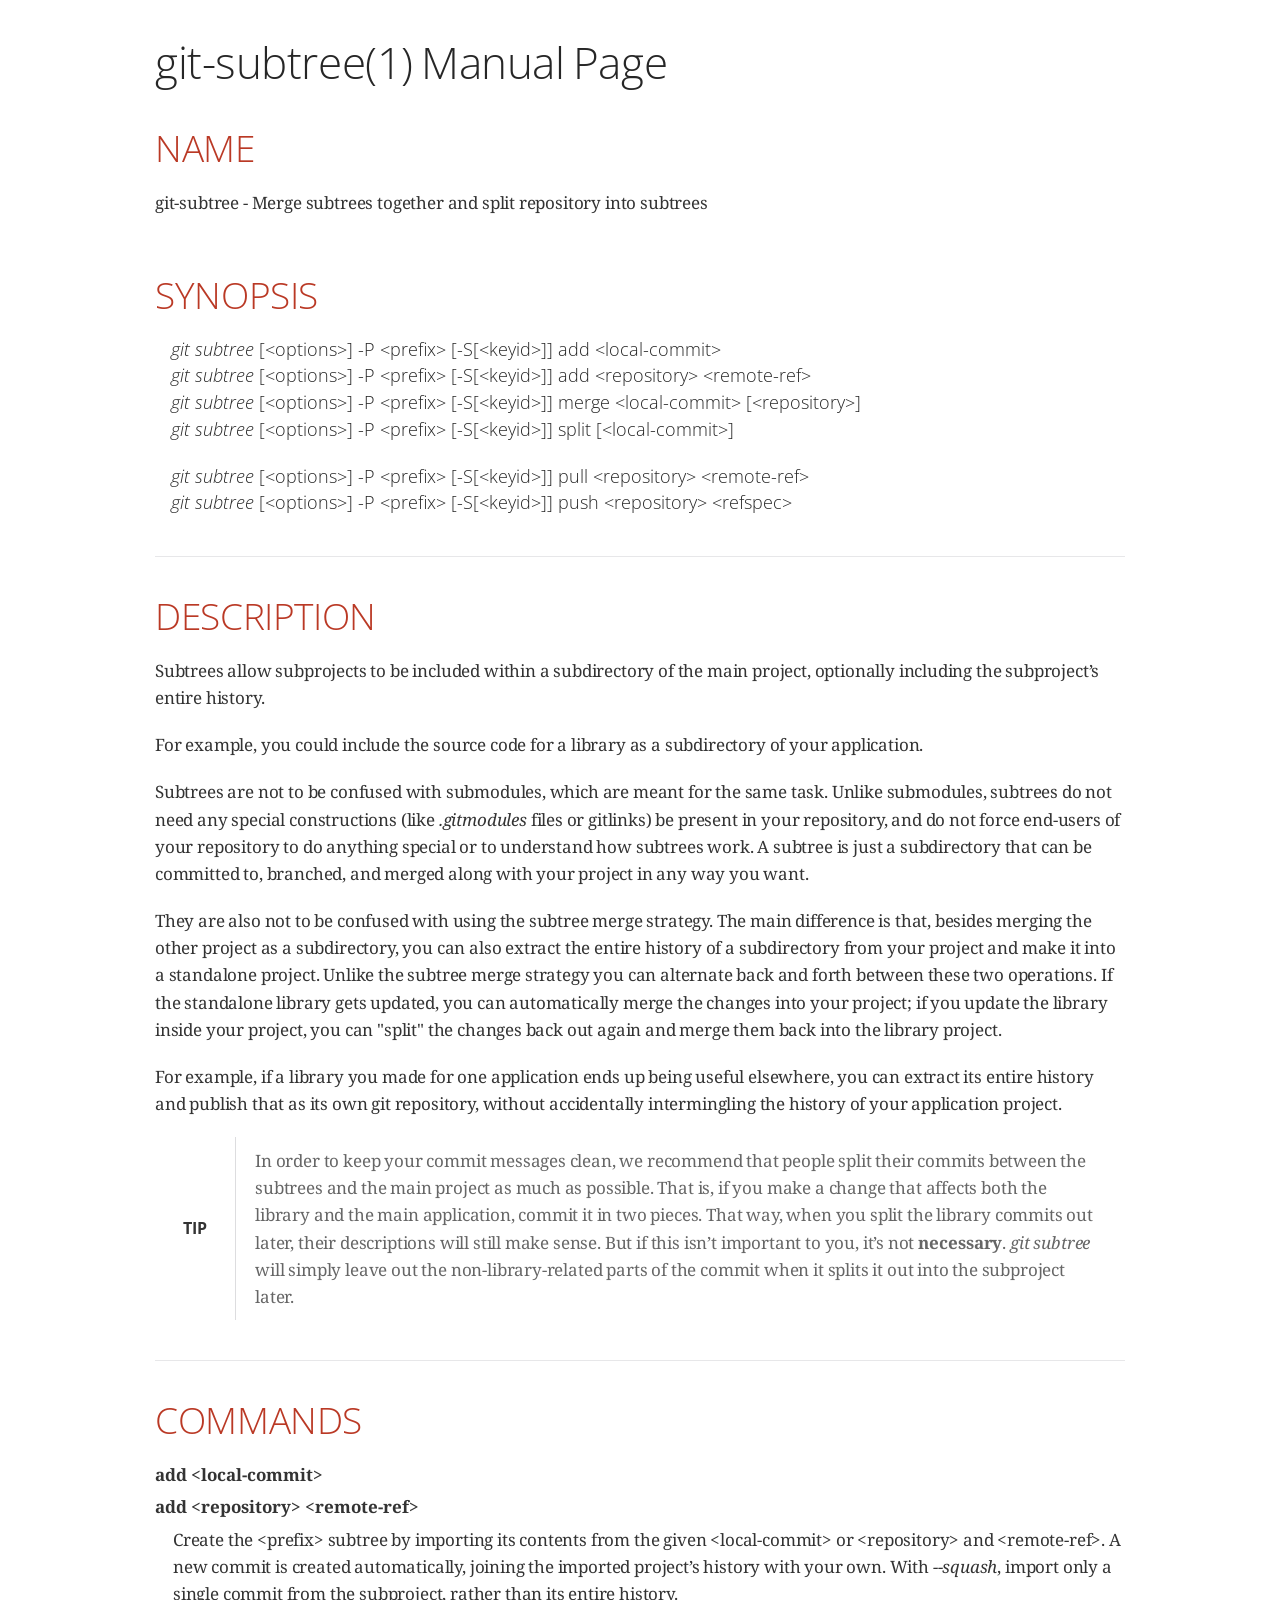
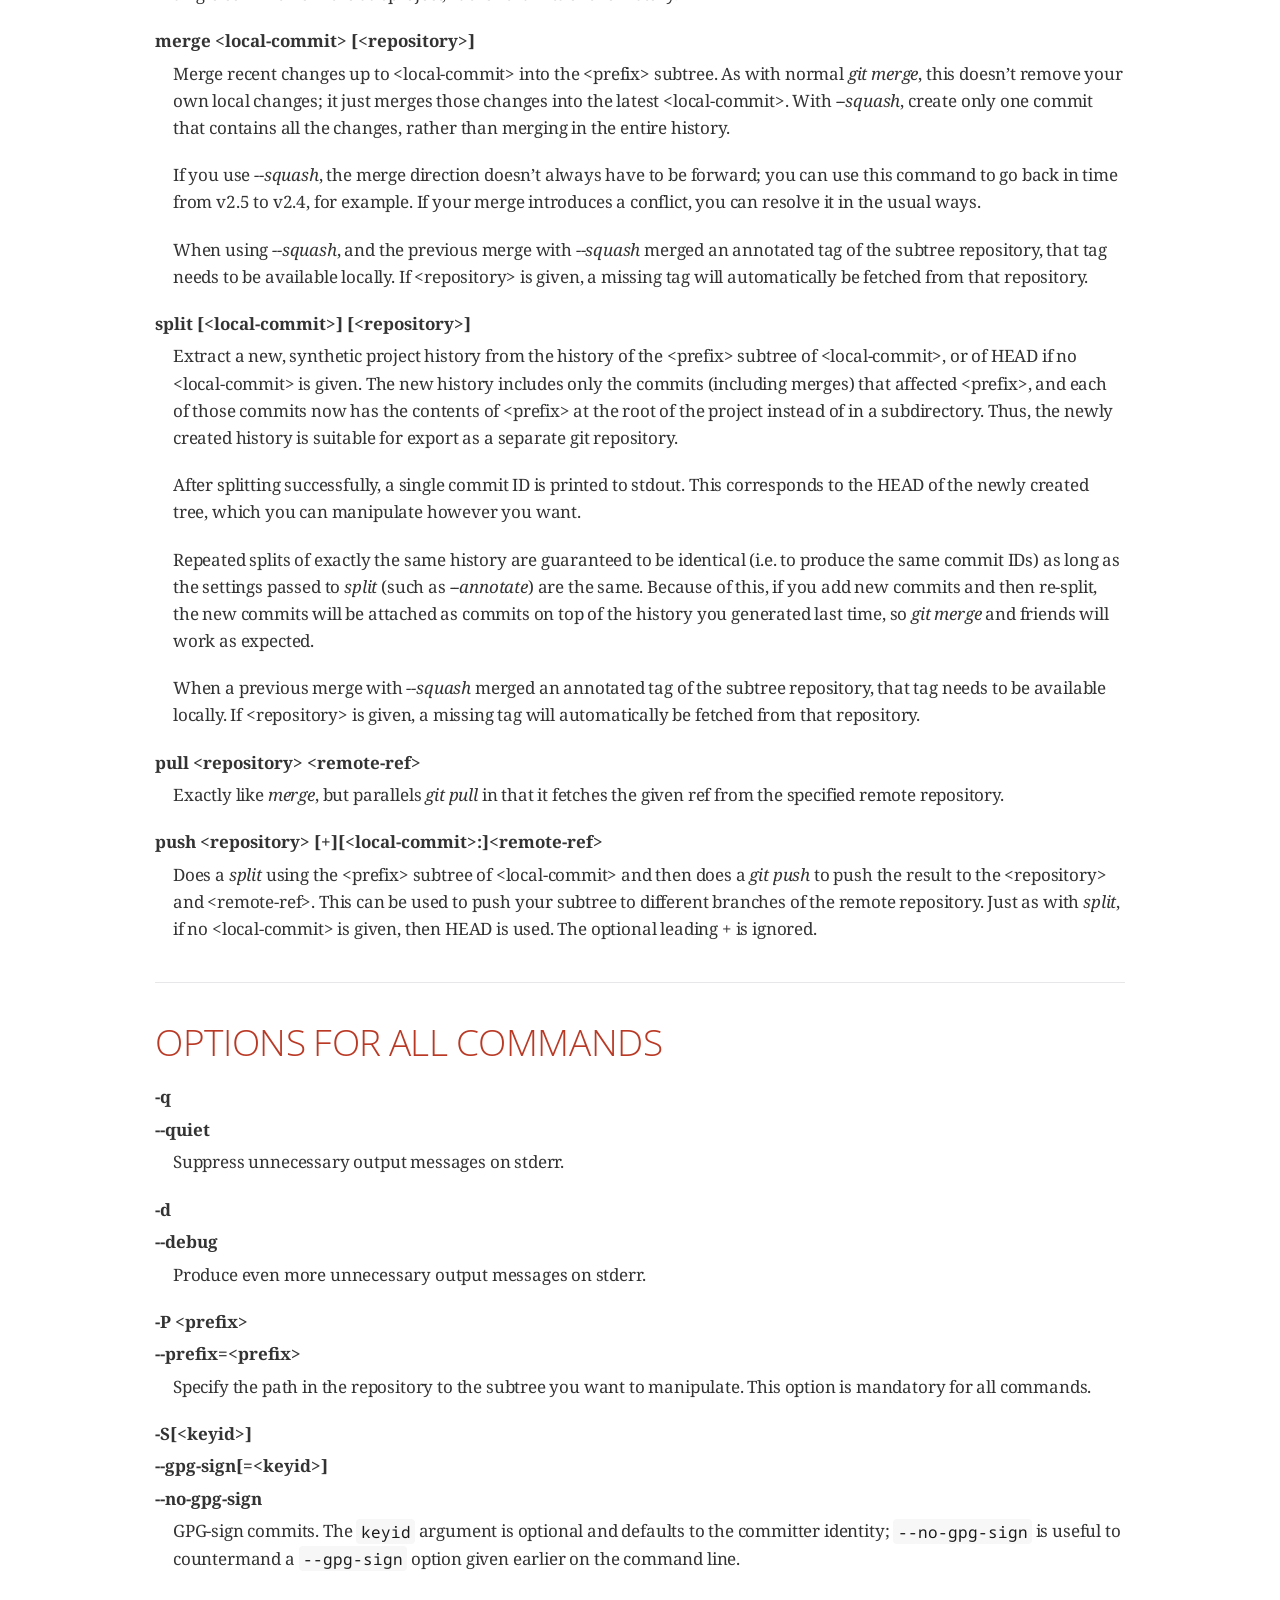
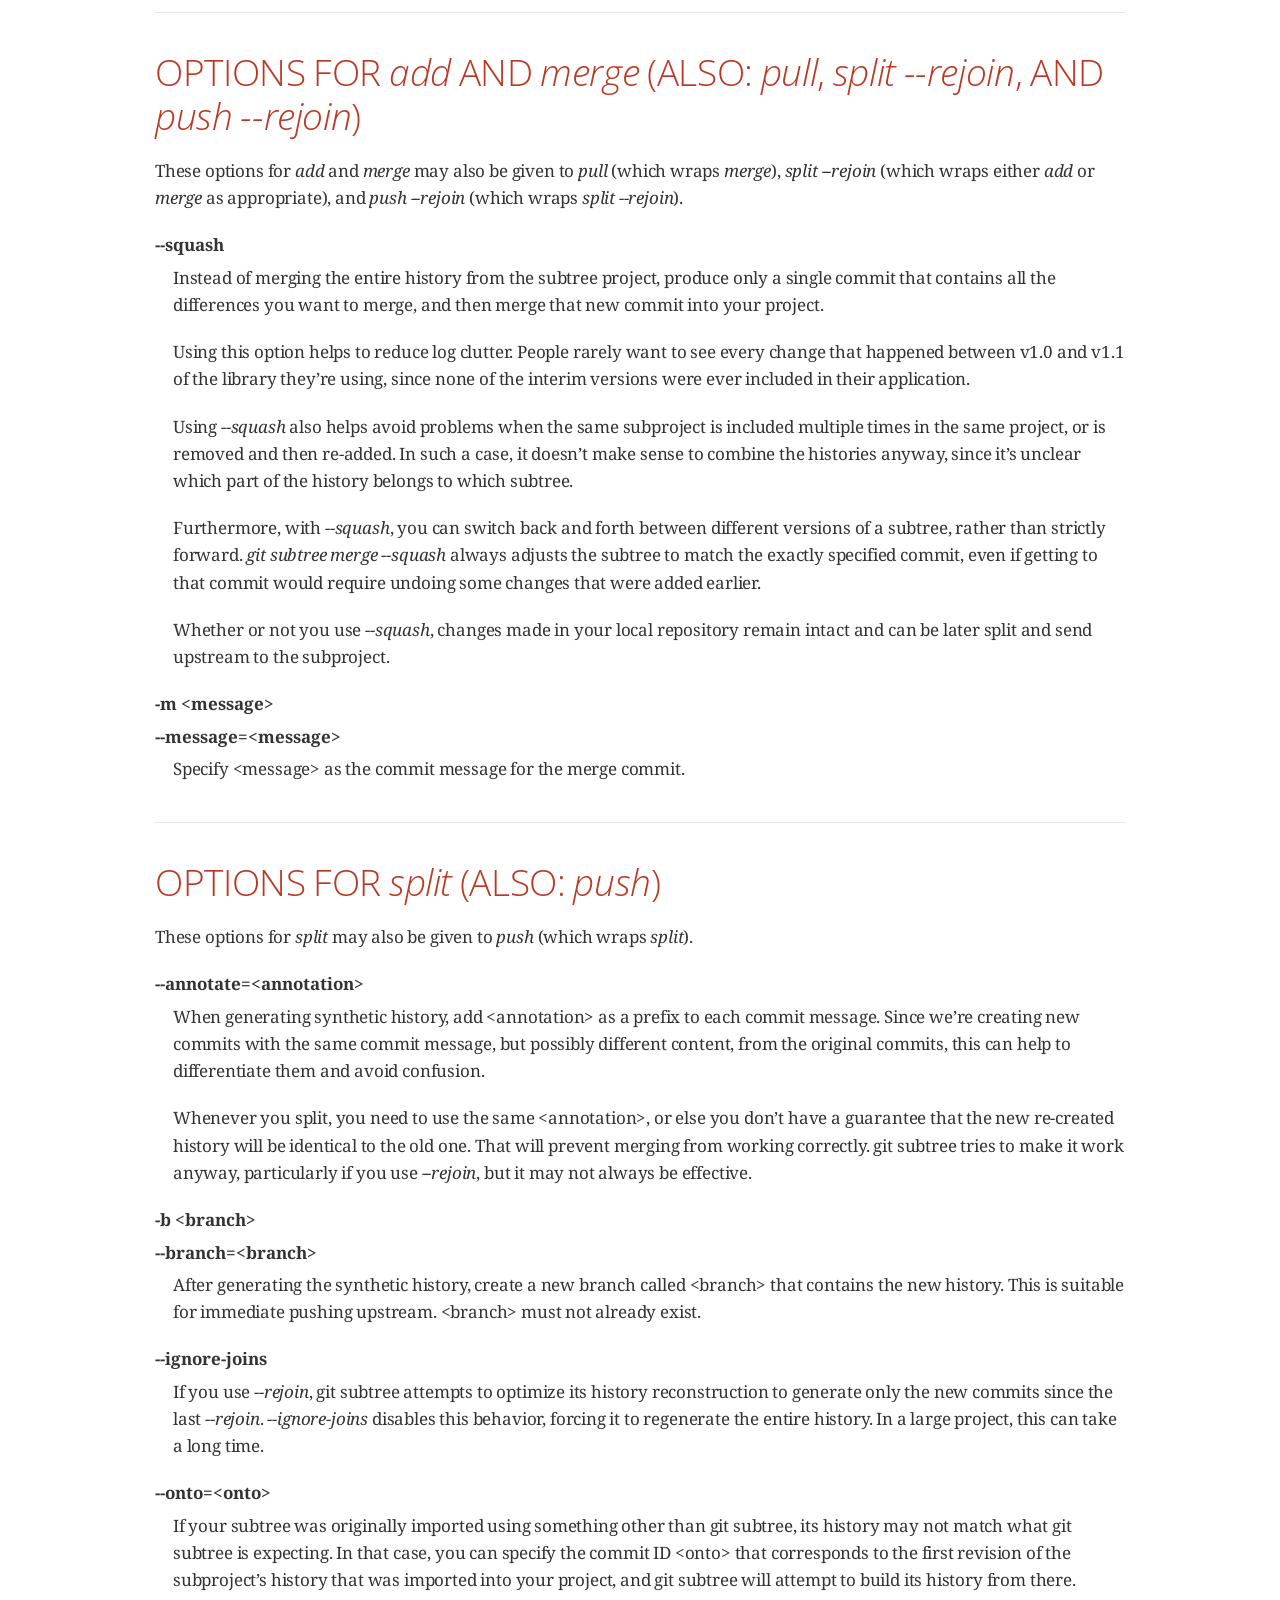
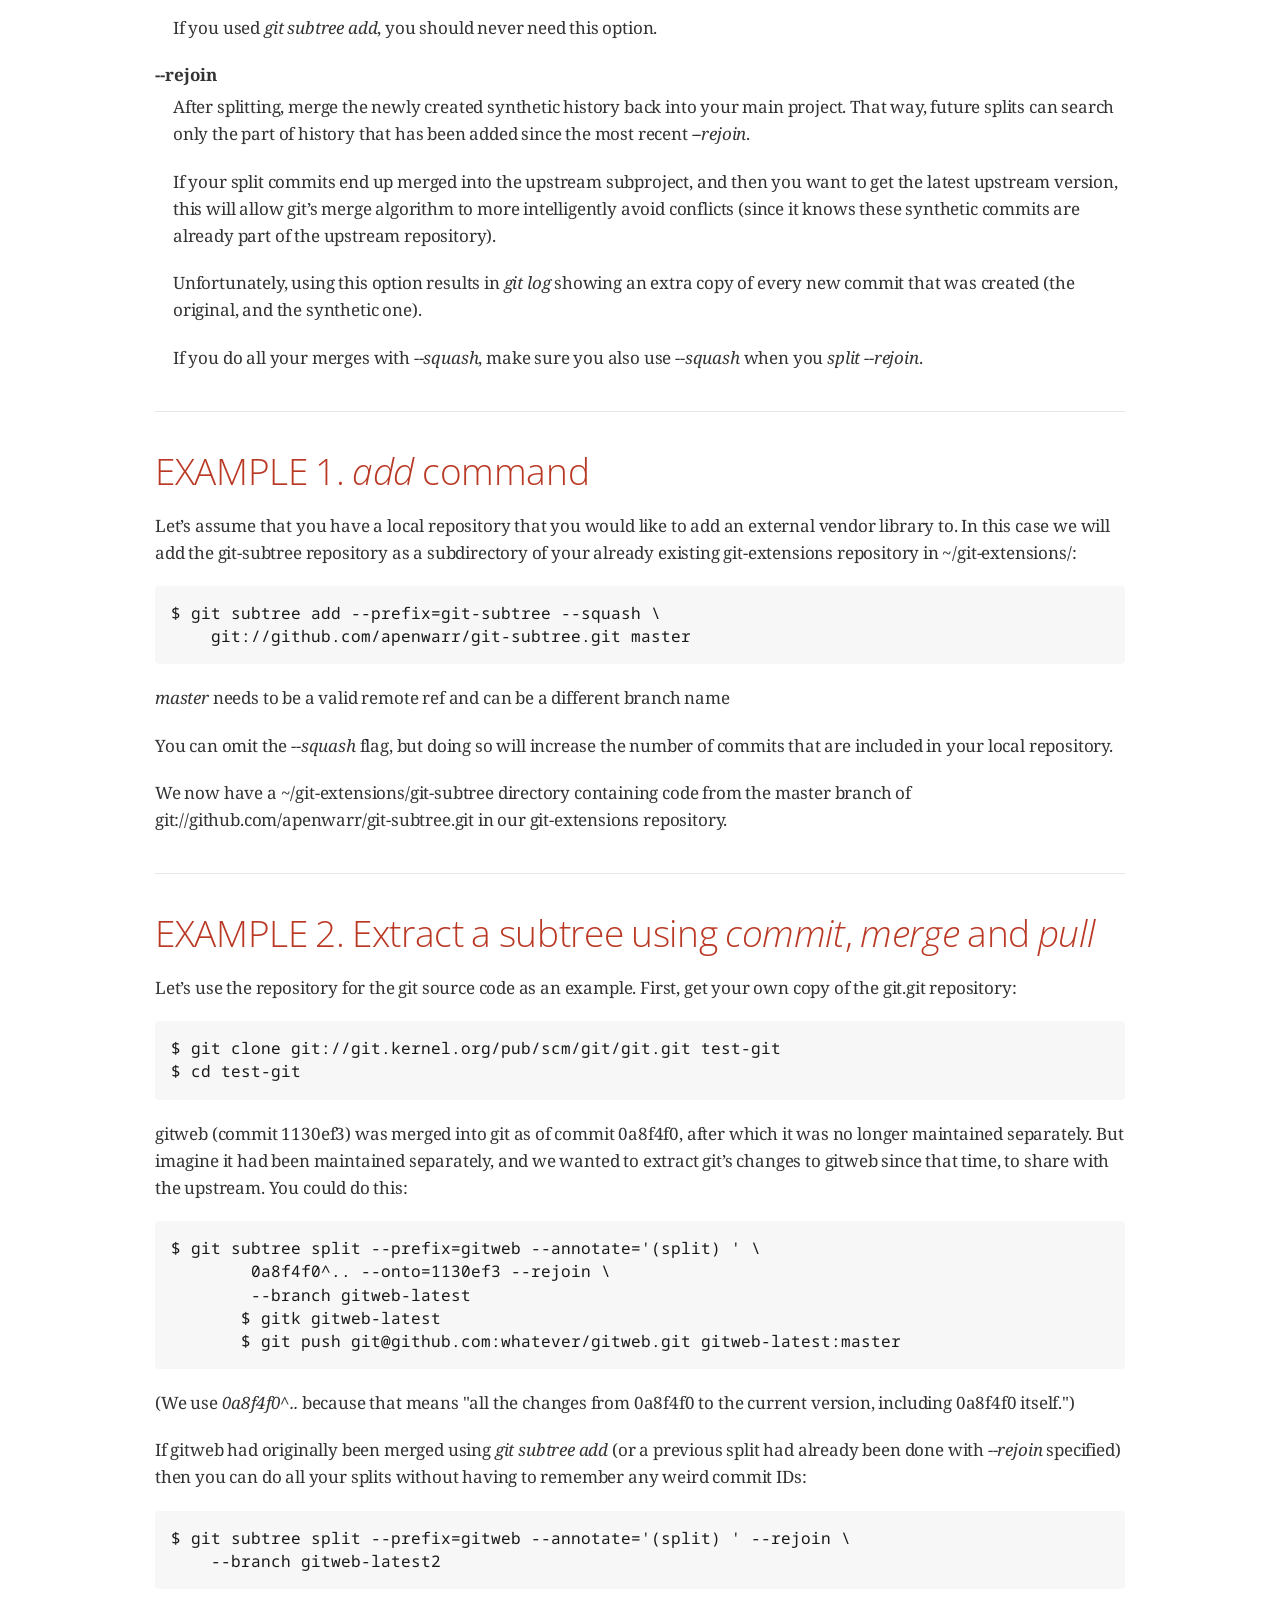
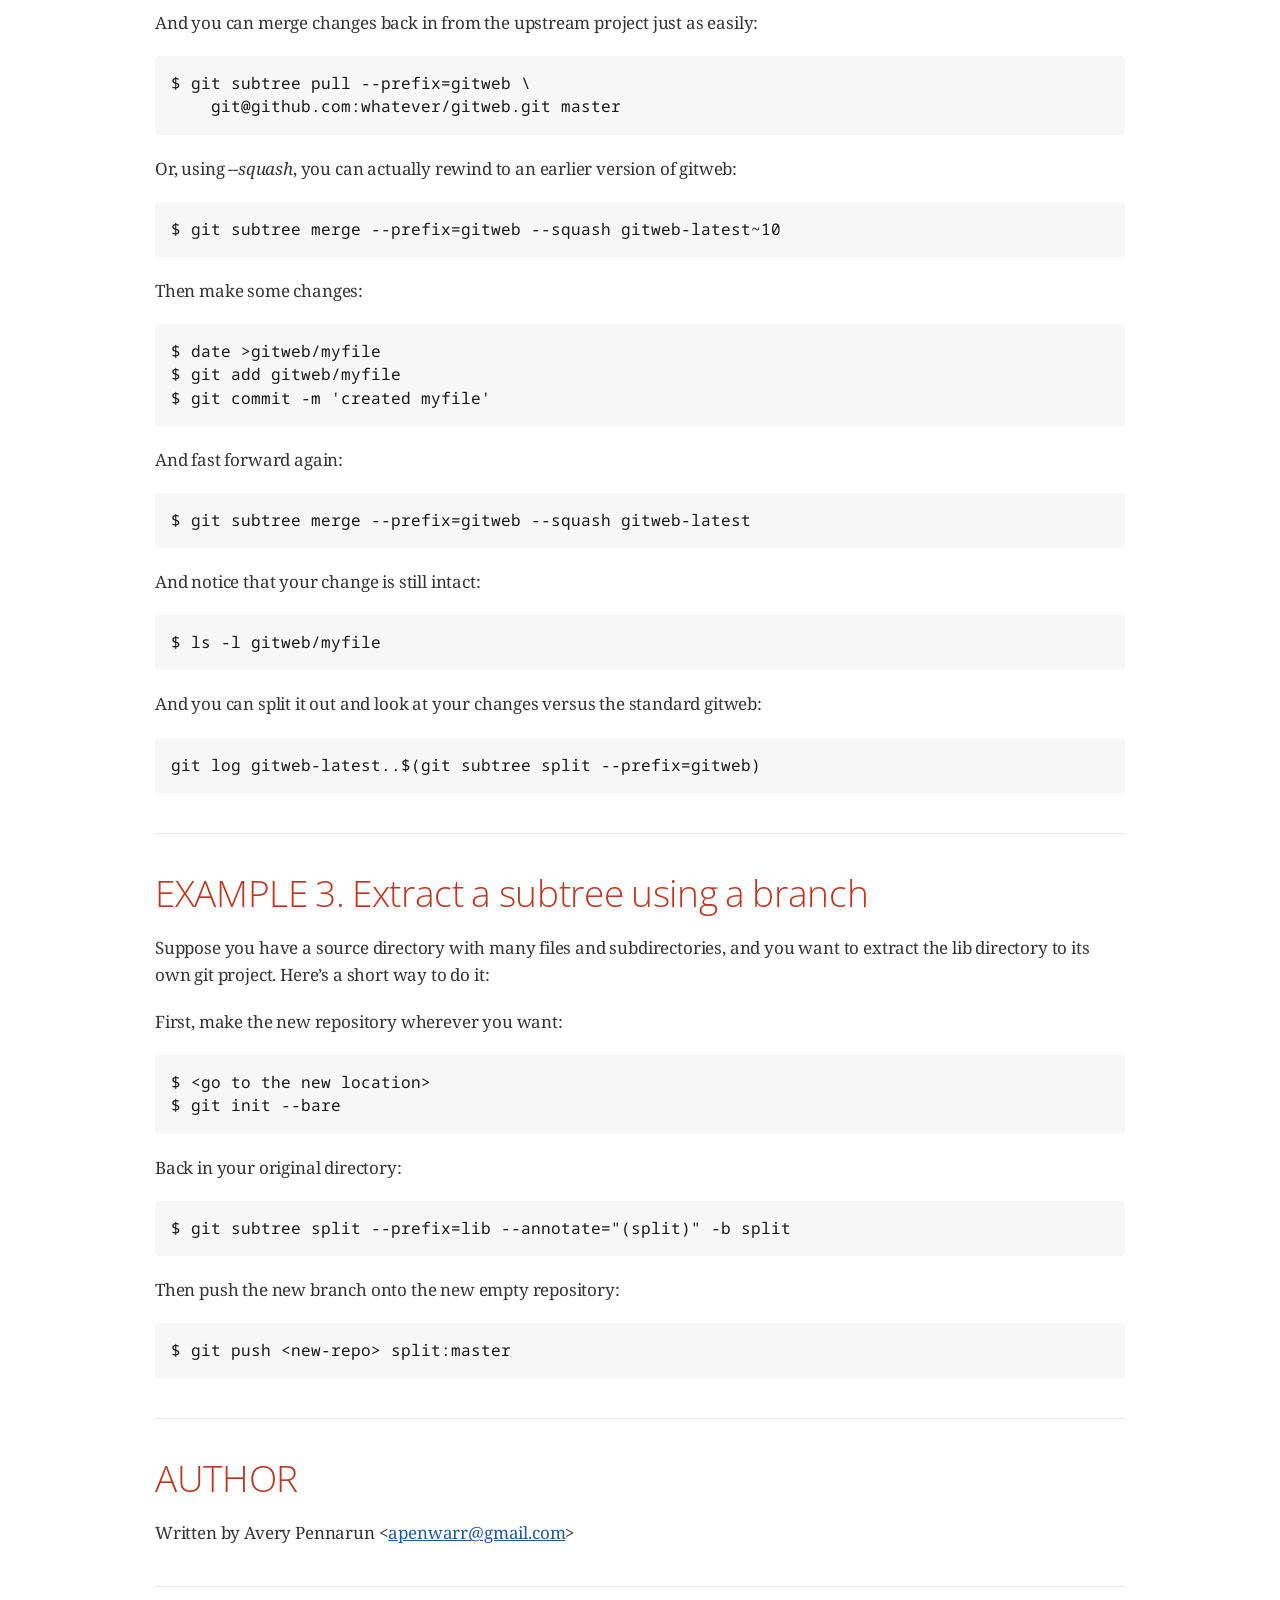
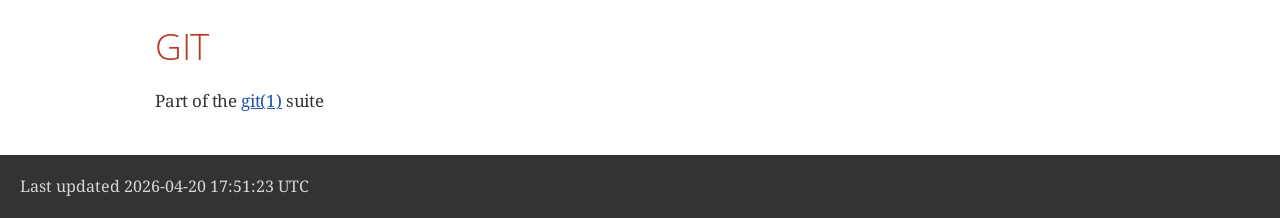
<file: tools/mingit-2.54.0/mingw64/share/doc/git-doc/git-subtree.html>
<!DOCTYPE html>
<html xmlns="http://www.w3.org/1999/xhtml" lang="en">
<head>
<meta charset="UTF-8"/>
<meta http-equiv="X-UA-Compatible" content="IE=edge"/>
<meta name="viewport" content="width=device-width, initial-scale=1.0"/>
<meta name="generator" content="Asciidoctor 2.0.23"/>
<title>git-subtree(1)</title>
<link rel="stylesheet" href="https://fonts.googleapis.com/css?family=Open+Sans:300,300italic,400,400italic,600,600italic%7CNoto+Serif:400,400italic,700,700italic%7CDroid+Sans+Mono:400,700"/>
<style>
/*! Asciidoctor default stylesheet | MIT License | https://asciidoctor.org */
/* Uncomment the following line when using as a custom stylesheet */
/* @import "https://fonts.googleapis.com/css?family=Open+Sans:300,300italic,400,400italic,600,600italic%7CNoto+Serif:400,400italic,700,700italic%7CDroid+Sans+Mono:400,700"; */
html{font-family:sans-serif;-webkit-text-size-adjust:100%}
a{background:none}
a:focus{outline:thin dotted}
a:active,a:hover{outline:0}
h1{font-size:2em;margin:.67em 0}
b,strong{font-weight:bold}
abbr{font-size:.9em}
abbr[title]{cursor:help;border-bottom:1px dotted #dddddf;text-decoration:none}
dfn{font-style:italic}
hr{height:0}
mark{background:#ff0;color:#000}
code,kbd,pre,samp{font-family:monospace;font-size:1em}
pre{white-space:pre-wrap}
q{quotes:"\201C" "\201D" "\2018" "\2019"}
small{font-size:80%}
sub,sup{font-size:75%;line-height:0;position:relative;vertical-align:baseline}
sup{top:-.5em}
sub{bottom:-.25em}
img{border:0}
svg:not(:root){overflow:hidden}
figure{margin:0}
audio,video{display:inline-block}
audio:not([controls]){display:none;height:0}
fieldset{border:1px solid silver;margin:0 2px;padding:.35em .625em .75em}
legend{border:0;padding:0}
button,input,select,textarea{font-family:inherit;font-size:100%;margin:0}
button,input{line-height:normal}
button,select{text-transform:none}
button,html input[type=button],input[type=reset],input[type=submit]{-webkit-appearance:button;cursor:pointer}
button[disabled],html input[disabled]{cursor:default}
input[type=checkbox],input[type=radio]{padding:0}
button::-moz-focus-inner,input::-moz-focus-inner{border:0;padding:0}
textarea{overflow:auto;vertical-align:top}
table{border-collapse:collapse;border-spacing:0}
*,::before,::after{box-sizing:border-box}
html,body{font-size:100%}
body{background:#fff;color:rgba(0,0,0,.8);padding:0;margin:0;font-family:"Noto Serif","DejaVu Serif",serif;line-height:1;position:relative;cursor:auto;-moz-tab-size:4;-o-tab-size:4;tab-size:4;word-wrap:anywhere;-moz-osx-font-smoothing:grayscale;-webkit-font-smoothing:antialiased}
a:hover{cursor:pointer}
img,object,embed{max-width:100%;height:auto}
object,embed{height:100%}
img{-ms-interpolation-mode:bicubic}
.left{float:left!important}
.right{float:right!important}
.text-left{text-align:left!important}
.text-right{text-align:right!important}
.text-center{text-align:center!important}
.text-justify{text-align:justify!important}
.hide{display:none}
img,object,svg{display:inline-block;vertical-align:middle}
textarea{height:auto;min-height:50px}
select{width:100%}
.subheader,.admonitionblock td.content>.title,.audioblock>.title,.exampleblock>.title,.imageblock>.title,.listingblock>.title,.literalblock>.title,.stemblock>.title,.openblock>.title,.paragraph>.title,.quoteblock>.title,table.tableblock>.title,.verseblock>.title,.videoblock>.title,.dlist>.title,.olist>.title,.ulist>.title,.qlist>.title,.hdlist>.title{line-height:1.45;color:#7a2518;font-weight:400;margin-top:0;margin-bottom:.25em}
div,dl,dt,dd,ul,ol,li,h1,h2,h3,#toctitle,.sidebarblock>.content>.title,h4,h5,h6,pre,form,p,blockquote,th,td{margin:0;padding:0}
a{color:#2156a5;text-decoration:underline;line-height:inherit}
a:hover,a:focus{color:#1d4b8f}
a img{border:0}
p{line-height:1.6;margin-bottom:1.25em;text-rendering:optimizeLegibility}
p aside{font-size:.875em;line-height:1.35;font-style:italic}
h1,h2,h3,#toctitle,.sidebarblock>.content>.title,h4,h5,h6{font-family:"Open Sans","DejaVu Sans",sans-serif;font-weight:300;font-style:normal;color:#ba3925;text-rendering:optimizeLegibility;margin-top:1em;margin-bottom:.5em;line-height:1.0125em}
h1 small,h2 small,h3 small,#toctitle small,.sidebarblock>.content>.title small,h4 small,h5 small,h6 small{font-size:60%;color:#e99b8f;line-height:0}
h1{font-size:2.125em}
h2{font-size:1.6875em}
h3,#toctitle,.sidebarblock>.content>.title{font-size:1.375em}
h4,h5{font-size:1.125em}
h6{font-size:1em}
hr{border:solid #dddddf;border-width:1px 0 0;clear:both;margin:1.25em 0 1.1875em}
em,i{font-style:italic;line-height:inherit}
strong,b{font-weight:bold;line-height:inherit}
small{font-size:60%;line-height:inherit}
code{font-family:"Droid Sans Mono","DejaVu Sans Mono",monospace;font-weight:400;color:rgba(0,0,0,.9)}
ul,ol,dl{line-height:1.6;margin-bottom:1.25em;list-style-position:outside;font-family:inherit}
ul,ol{margin-left:1.5em}
ul li ul,ul li ol{margin-left:1.25em;margin-bottom:0}
ul.circle{list-style-type:circle}
ul.disc{list-style-type:disc}
ul.square{list-style-type:square}
ul.circle ul:not([class]),ul.disc ul:not([class]),ul.square ul:not([class]){list-style:inherit}
ol li ul,ol li ol{margin-left:1.25em;margin-bottom:0}
dl dt{margin-bottom:.3125em;font-weight:bold}
dl dd{margin-bottom:1.25em}
blockquote{margin:0 0 1.25em;padding:.5625em 1.25em 0 1.1875em;border-left:1px solid #ddd}
blockquote,blockquote p{line-height:1.6;color:rgba(0,0,0,.85)}
@media screen and (min-width:768px){h1,h2,h3,#toctitle,.sidebarblock>.content>.title,h4,h5,h6{line-height:1.2}
h1{font-size:2.75em}
h2{font-size:2.3125em}
h3,#toctitle,.sidebarblock>.content>.title{font-size:1.6875em}
h4{font-size:1.4375em}}
table{background:#fff;margin-bottom:1.25em;border:1px solid #dedede;word-wrap:normal}
table thead,table tfoot{background:#f7f8f7}
table thead tr th,table thead tr td,table tfoot tr th,table tfoot tr td{padding:.5em .625em .625em;font-size:inherit;color:rgba(0,0,0,.8);text-align:left}
table tr th,table tr td{padding:.5625em .625em;font-size:inherit;color:rgba(0,0,0,.8)}
table tr.even,table tr.alt{background:#f8f8f7}
table thead tr th,table tfoot tr th,table tbody tr td,table tr td,table tfoot tr td{line-height:1.6}
h1,h2,h3,#toctitle,.sidebarblock>.content>.title,h4,h5,h6{line-height:1.2;word-spacing:-.05em}
h1 strong,h2 strong,h3 strong,#toctitle strong,.sidebarblock>.content>.title strong,h4 strong,h5 strong,h6 strong{font-weight:400}
.center{margin-left:auto;margin-right:auto}
.stretch{width:100%}
.clearfix::before,.clearfix::after,.float-group::before,.float-group::after{content:" ";display:table}
.clearfix::after,.float-group::after{clear:both}
:not(pre).nobreak{word-wrap:normal}
:not(pre).nowrap{white-space:nowrap}
:not(pre).pre-wrap{white-space:pre-wrap}
:not(pre):not([class^=L])>code{font-size:.9375em;font-style:normal!important;letter-spacing:0;padding:.1em .5ex;word-spacing:-.15em;background:#f7f7f8;border-radius:4px;line-height:1.45;text-rendering:optimizeSpeed}
pre{color:rgba(0,0,0,.9);font-family:"Droid Sans Mono","DejaVu Sans Mono",monospace;line-height:1.45;text-rendering:optimizeSpeed}
pre code,pre pre{color:inherit;font-size:inherit;line-height:inherit}
pre>code{display:block}
pre.nowrap,pre.nowrap pre{white-space:pre;word-wrap:normal}
em em{font-style:normal}
strong strong{font-weight:400}
.keyseq{color:rgba(51,51,51,.8)}
kbd{font-family:"Droid Sans Mono","DejaVu Sans Mono",monospace;display:inline-block;color:rgba(0,0,0,.8);font-size:.65em;line-height:1.45;background:#f7f7f7;border:1px solid #ccc;border-radius:3px;box-shadow:0 1px 0 rgba(0,0,0,.2),inset 0 0 0 .1em #fff;margin:0 .15em;padding:.2em .5em;vertical-align:middle;position:relative;top:-.1em;white-space:nowrap}
.keyseq kbd:first-child{margin-left:0}
.keyseq kbd:last-child{margin-right:0}
.menuseq,.menuref{color:#000}
.menuseq b:not(.caret),.menuref{font-weight:inherit}
.menuseq{word-spacing:-.02em}
.menuseq b.caret{font-size:1.25em;line-height:.8}
.menuseq i.caret{font-weight:bold;text-align:center;width:.45em}
b.button::before,b.button::after{position:relative;top:-1px;font-weight:400}
b.button::before{content:"[";padding:0 3px 0 2px}
b.button::after{content:"]";padding:0 2px 0 3px}
p a>code:hover{color:rgba(0,0,0,.9)}
#header,#content,#footnotes,#footer{width:100%;margin:0 auto;max-width:62.5em;*zoom:1;position:relative;padding-left:.9375em;padding-right:.9375em}
#header::before,#header::after,#content::before,#content::after,#footnotes::before,#footnotes::after,#footer::before,#footer::after{content:" ";display:table}
#header::after,#content::after,#footnotes::after,#footer::after{clear:both}
#content{margin-top:1.25em}
#content::before{content:none}
#header>h1:first-child{color:rgba(0,0,0,.85);margin-top:2.25rem;margin-bottom:0}
#header>h1:first-child+#toc{margin-top:8px;border-top:1px solid #dddddf}
#header>h1:only-child{border-bottom:1px solid #dddddf;padding-bottom:8px}
#header .details{border-bottom:1px solid #dddddf;line-height:1.45;padding-top:.25em;padding-bottom:.25em;padding-left:.25em;color:rgba(0,0,0,.6);display:flex;flex-flow:row wrap}
#header .details span:first-child{margin-left:-.125em}
#header .details span.email a{color:rgba(0,0,0,.85)}
#header .details br{display:none}
#header .details br+span::before{content:"\00a0\2013\00a0"}
#header .details br+span.author::before{content:"\00a0\22c5\00a0";color:rgba(0,0,0,.85)}
#header .details br+span#revremark::before{content:"\00a0|\00a0"}
#header #revnumber{text-transform:capitalize}
#header #revnumber::after{content:"\00a0"}
#content>h1:first-child:not([class]){color:rgba(0,0,0,.85);border-bottom:1px solid #dddddf;padding-bottom:8px;margin-top:0;padding-top:1rem;margin-bottom:1.25rem}
#toc{border-bottom:1px solid #e7e7e9;padding-bottom:.5em}
#toc>ul{margin-left:.125em}
#toc ul.sectlevel0>li>a{font-style:italic}
#toc ul.sectlevel0 ul.sectlevel1{margin:.5em 0}
#toc ul{font-family:"Open Sans","DejaVu Sans",sans-serif;list-style-type:none}
#toc li{line-height:1.3334;margin-top:.3334em}
#toc a{text-decoration:none}
#toc a:active{text-decoration:underline}
#toctitle{color:#7a2518;font-size:1.2em}
@media screen and (min-width:768px){#toctitle{font-size:1.375em}
body.toc2{padding-left:15em;padding-right:0}
body.toc2 #header>h1:nth-last-child(2){border-bottom:1px solid #dddddf;padding-bottom:8px}
#toc.toc2{margin-top:0!important;background:#f8f8f7;position:fixed;width:15em;left:0;top:0;border-right:1px solid #e7e7e9;border-top-width:0!important;border-bottom-width:0!important;z-index:1000;padding:1.25em 1em;height:100%;overflow:auto}
#toc.toc2 #toctitle{margin-top:0;margin-bottom:.8rem;font-size:1.2em}
#toc.toc2>ul{font-size:.9em;margin-bottom:0}
#toc.toc2 ul ul{margin-left:0;padding-left:1em}
#toc.toc2 ul.sectlevel0 ul.sectlevel1{padding-left:0;margin-top:.5em;margin-bottom:.5em}
body.toc2.toc-right{padding-left:0;padding-right:15em}
body.toc2.toc-right #toc.toc2{border-right-width:0;border-left:1px solid #e7e7e9;left:auto;right:0}}
@media screen and (min-width:1280px){body.toc2{padding-left:20em;padding-right:0}
#toc.toc2{width:20em}
#toc.toc2 #toctitle{font-size:1.375em}
#toc.toc2>ul{font-size:.95em}
#toc.toc2 ul ul{padding-left:1.25em}
body.toc2.toc-right{padding-left:0;padding-right:20em}}
#content #toc{border:1px solid #e0e0dc;margin-bottom:1.25em;padding:1.25em;background:#f8f8f7;border-radius:4px}
#content #toc>:first-child{margin-top:0}
#content #toc>:last-child{margin-bottom:0}
#footer{max-width:none;background:rgba(0,0,0,.8);padding:1.25em}
#footer-text{color:hsla(0,0%,100%,.8);line-height:1.44}
#content{margin-bottom:.625em}
.sect1{padding-bottom:.625em}
@media screen and (min-width:768px){#content{margin-bottom:1.25em}
.sect1{padding-bottom:1.25em}}
.sect1:last-child{padding-bottom:0}
.sect1+.sect1{border-top:1px solid #e7e7e9}
#content h1>a.anchor,h2>a.anchor,h3>a.anchor,#toctitle>a.anchor,.sidebarblock>.content>.title>a.anchor,h4>a.anchor,h5>a.anchor,h6>a.anchor{position:absolute;z-index:1001;width:1.5ex;margin-left:-1.5ex;display:block;text-decoration:none!important;visibility:hidden;text-align:center;font-weight:400}
#content h1>a.anchor::before,h2>a.anchor::before,h3>a.anchor::before,#toctitle>a.anchor::before,.sidebarblock>.content>.title>a.anchor::before,h4>a.anchor::before,h5>a.anchor::before,h6>a.anchor::before{content:"\00A7";font-size:.85em;display:block;padding-top:.1em}
#content h1:hover>a.anchor,#content h1>a.anchor:hover,h2:hover>a.anchor,h2>a.anchor:hover,h3:hover>a.anchor,#toctitle:hover>a.anchor,.sidebarblock>.content>.title:hover>a.anchor,h3>a.anchor:hover,#toctitle>a.anchor:hover,.sidebarblock>.content>.title>a.anchor:hover,h4:hover>a.anchor,h4>a.anchor:hover,h5:hover>a.anchor,h5>a.anchor:hover,h6:hover>a.anchor,h6>a.anchor:hover{visibility:visible}
#content h1>a.link,h2>a.link,h3>a.link,#toctitle>a.link,.sidebarblock>.content>.title>a.link,h4>a.link,h5>a.link,h6>a.link{color:#ba3925;text-decoration:none}
#content h1>a.link:hover,h2>a.link:hover,h3>a.link:hover,#toctitle>a.link:hover,.sidebarblock>.content>.title>a.link:hover,h4>a.link:hover,h5>a.link:hover,h6>a.link:hover{color:#a53221}
details,.audioblock,.imageblock,.literalblock,.listingblock,.stemblock,.videoblock{margin-bottom:1.25em}
details{margin-left:1.25rem}
details>summary{cursor:pointer;display:block;position:relative;line-height:1.6;margin-bottom:.625rem;outline:none;-webkit-tap-highlight-color:transparent}
details>summary::-webkit-details-marker{display:none}
details>summary::before{content:"";border:solid transparent;border-left:solid;border-width:.3em 0 .3em .5em;position:absolute;top:.5em;left:-1.25rem;transform:translateX(15%)}
details[open]>summary::before{border:solid transparent;border-top:solid;border-width:.5em .3em 0;transform:translateY(15%)}
details>summary::after{content:"";width:1.25rem;height:1em;position:absolute;top:.3em;left:-1.25rem}
.admonitionblock td.content>.title,.audioblock>.title,.exampleblock>.title,.imageblock>.title,.listingblock>.title,.literalblock>.title,.stemblock>.title,.openblock>.title,.paragraph>.title,.quoteblock>.title,table.tableblock>.title,.verseblock>.title,.videoblock>.title,.dlist>.title,.olist>.title,.ulist>.title,.qlist>.title,.hdlist>.title{text-rendering:optimizeLegibility;text-align:left;font-family:"Noto Serif","DejaVu Serif",serif;font-size:1rem;font-style:italic}
table.tableblock.fit-content>caption.title{white-space:nowrap;width:0}
.paragraph.lead>p,#preamble>.sectionbody>[class=paragraph]:first-of-type p{font-size:1.21875em;line-height:1.6;color:rgba(0,0,0,.85)}
.admonitionblock>table{border-collapse:separate;border:0;background:none;width:100%}
.admonitionblock>table td.icon{text-align:center;width:80px}
.admonitionblock>table td.icon img{max-width:none}
.admonitionblock>table td.icon .title{font-weight:bold;font-family:"Open Sans","DejaVu Sans",sans-serif;text-transform:uppercase}
.admonitionblock>table td.content{padding-left:1.125em;padding-right:1.25em;border-left:1px solid #dddddf;color:rgba(0,0,0,.6);word-wrap:anywhere}
.admonitionblock>table td.content>:last-child>:last-child{margin-bottom:0}
.exampleblock>.content{border:1px solid #e6e6e6;margin-bottom:1.25em;padding:1.25em;background:#fff;border-radius:4px}
.sidebarblock{border:1px solid #dbdbd6;margin-bottom:1.25em;padding:1.25em;background:#f3f3f2;border-radius:4px}
.sidebarblock>.content>.title{color:#7a2518;margin-top:0;text-align:center}
.exampleblock>.content>:first-child,.sidebarblock>.content>:first-child{margin-top:0}
.exampleblock>.content>:last-child,.exampleblock>.content>:last-child>:last-child,.exampleblock>.content .olist>ol>li:last-child>:last-child,.exampleblock>.content .ulist>ul>li:last-child>:last-child,.exampleblock>.content .qlist>ol>li:last-child>:last-child,.sidebarblock>.content>:last-child,.sidebarblock>.content>:last-child>:last-child,.sidebarblock>.content .olist>ol>li:last-child>:last-child,.sidebarblock>.content .ulist>ul>li:last-child>:last-child,.sidebarblock>.content .qlist>ol>li:last-child>:last-child{margin-bottom:0}
.literalblock pre,.listingblock>.content>pre{border-radius:4px;overflow-x:auto;padding:1em;font-size:.8125em}
@media screen and (min-width:768px){.literalblock pre,.listingblock>.content>pre{font-size:.90625em}}
@media screen and (min-width:1280px){.literalblock pre,.listingblock>.content>pre{font-size:1em}}
.literalblock pre,.listingblock>.content>pre:not(.highlight),.listingblock>.content>pre[class=highlight],.listingblock>.content>pre[class^="highlight "]{background:#f7f7f8}
.literalblock.output pre{color:#f7f7f8;background:rgba(0,0,0,.9)}
.listingblock>.content{position:relative}
.listingblock code[data-lang]::before{display:none;content:attr(data-lang);position:absolute;font-size:.75em;top:.425rem;right:.5rem;line-height:1;text-transform:uppercase;color:inherit;opacity:.5}
.listingblock:hover code[data-lang]::before{display:block}
.listingblock.terminal pre .command::before{content:attr(data-prompt);padding-right:.5em;color:inherit;opacity:.5}
.listingblock.terminal pre .command:not([data-prompt])::before{content:"$"}
.listingblock pre.highlightjs{padding:0}
.listingblock pre.highlightjs>code{padding:1em;border-radius:4px}
.listingblock pre.prettyprint{border-width:0}
.prettyprint{background:#f7f7f8}
pre.prettyprint .linenums{line-height:1.45;margin-left:2em}
pre.prettyprint li{background:none;list-style-type:inherit;padding-left:0}
pre.prettyprint li code[data-lang]::before{opacity:1}
pre.prettyprint li:not(:first-child) code[data-lang]::before{display:none}
table.linenotable{border-collapse:separate;border:0;margin-bottom:0;background:none}
table.linenotable td[class]{color:inherit;vertical-align:top;padding:0;line-height:inherit;white-space:normal}
table.linenotable td.code{padding-left:.75em}
table.linenotable td.linenos,pre.pygments .linenos{border-right:1px solid;opacity:.35;padding-right:.5em;-webkit-user-select:none;-moz-user-select:none;-ms-user-select:none;user-select:none}
pre.pygments span.linenos{display:inline-block;margin-right:.75em}
.quoteblock{margin:0 1em 1.25em 1.5em;display:table}
.quoteblock:not(.excerpt)>.title{margin-left:-1.5em;margin-bottom:.75em}
.quoteblock blockquote,.quoteblock p{color:rgba(0,0,0,.85);font-size:1.15rem;line-height:1.75;word-spacing:.1em;letter-spacing:0;font-style:italic;text-align:justify}
.quoteblock blockquote{margin:0;padding:0;border:0}
.quoteblock blockquote::before{content:"\201c";float:left;font-size:2.75em;font-weight:bold;line-height:.6em;margin-left:-.6em;color:#7a2518;text-shadow:0 1px 2px rgba(0,0,0,.1)}
.quoteblock blockquote>.paragraph:last-child p{margin-bottom:0}
.quoteblock .attribution{margin-top:.75em;margin-right:.5ex;text-align:right}
.verseblock{margin:0 1em 1.25em}
.verseblock pre{font-family:"Open Sans","DejaVu Sans",sans-serif;font-size:1.15rem;color:rgba(0,0,0,.85);font-weight:300;text-rendering:optimizeLegibility}
.verseblock pre strong{font-weight:400}
.verseblock .attribution{margin-top:1.25rem;margin-left:.5ex}
.quoteblock .attribution,.verseblock .attribution{font-size:.9375em;line-height:1.45;font-style:italic}
.quoteblock .attribution br,.verseblock .attribution br{display:none}
.quoteblock .attribution cite,.verseblock .attribution cite{display:block;letter-spacing:-.025em;color:rgba(0,0,0,.6)}
.quoteblock.abstract blockquote::before,.quoteblock.excerpt blockquote::before,.quoteblock .quoteblock blockquote::before{display:none}
.quoteblock.abstract blockquote,.quoteblock.abstract p,.quoteblock.excerpt blockquote,.quoteblock.excerpt p,.quoteblock .quoteblock blockquote,.quoteblock .quoteblock p{line-height:1.6;word-spacing:0}
.quoteblock.abstract{margin:0 1em 1.25em;display:block}
.quoteblock.abstract>.title{margin:0 0 .375em;font-size:1.15em;text-align:center}
.quoteblock.excerpt>blockquote,.quoteblock .quoteblock{padding:0 0 .25em 1em;border-left:.25em solid #dddddf}
.quoteblock.excerpt,.quoteblock .quoteblock{margin-left:0}
.quoteblock.excerpt blockquote,.quoteblock.excerpt p,.quoteblock .quoteblock blockquote,.quoteblock .quoteblock p{color:inherit;font-size:1.0625rem}
.quoteblock.excerpt .attribution,.quoteblock .quoteblock .attribution{color:inherit;font-size:.85rem;text-align:left;margin-right:0}
p.tableblock:last-child{margin-bottom:0}
td.tableblock>.content{margin-bottom:1.25em;word-wrap:anywhere}
td.tableblock>.content>:last-child{margin-bottom:-1.25em}
table.tableblock,th.tableblock,td.tableblock{border:0 solid #dedede}
table.grid-all>*>tr>*{border-width:1px}
table.grid-cols>*>tr>*{border-width:0 1px}
table.grid-rows>*>tr>*{border-width:1px 0}
table.frame-all{border-width:1px}
table.frame-ends{border-width:1px 0}
table.frame-sides{border-width:0 1px}
table.frame-none>colgroup+*>:first-child>*,table.frame-sides>colgroup+*>:first-child>*{border-top-width:0}
table.frame-none>:last-child>:last-child>*,table.frame-sides>:last-child>:last-child>*{border-bottom-width:0}
table.frame-none>*>tr>:first-child,table.frame-ends>*>tr>:first-child{border-left-width:0}
table.frame-none>*>tr>:last-child,table.frame-ends>*>tr>:last-child{border-right-width:0}
table.stripes-all>*>tr,table.stripes-odd>*>tr:nth-of-type(odd),table.stripes-even>*>tr:nth-of-type(even),table.stripes-hover>*>tr:hover{background:#f8f8f7}
th.halign-left,td.halign-left{text-align:left}
th.halign-right,td.halign-right{text-align:right}
th.halign-center,td.halign-center{text-align:center}
th.valign-top,td.valign-top{vertical-align:top}
th.valign-bottom,td.valign-bottom{vertical-align:bottom}
th.valign-middle,td.valign-middle{vertical-align:middle}
table thead th,table tfoot th{font-weight:bold}
tbody tr th{background:#f7f8f7}
tbody tr th,tbody tr th p,tfoot tr th,tfoot tr th p{color:rgba(0,0,0,.8);font-weight:bold}
p.tableblock>code:only-child{background:none;padding:0}
p.tableblock{font-size:1em}
ol{margin-left:1.75em}
ul li ol{margin-left:1.5em}
dl dd{margin-left:1.125em}
dl dd:last-child,dl dd:last-child>:last-child{margin-bottom:0}
li p,ul dd,ol dd,.olist .olist,.ulist .ulist,.ulist .olist,.olist .ulist{margin-bottom:.625em}
ul.checklist,ul.none,ol.none,ul.no-bullet,ol.no-bullet,ol.unnumbered,ul.unstyled,ol.unstyled{list-style-type:none}
ul.no-bullet,ol.no-bullet,ol.unnumbered{margin-left:.625em}
ul.unstyled,ol.unstyled{margin-left:0}
li>p:empty:only-child::before{content:"";display:inline-block}
ul.checklist>li>p:first-child{margin-left:-1em}
ul.checklist>li>p:first-child>.fa-square-o:first-child,ul.checklist>li>p:first-child>.fa-check-square-o:first-child{width:1.25em;font-size:.8em;position:relative;bottom:.125em}
ul.checklist>li>p:first-child>input[type=checkbox]:first-child{margin-right:.25em}
ul.inline{display:flex;flex-flow:row wrap;list-style:none;margin:0 0 .625em -1.25em}
ul.inline>li{margin-left:1.25em}
.unstyled dl dt{font-weight:400;font-style:normal}
ol.arabic{list-style-type:decimal}
ol.decimal{list-style-type:decimal-leading-zero}
ol.loweralpha{list-style-type:lower-alpha}
ol.upperalpha{list-style-type:upper-alpha}
ol.lowerroman{list-style-type:lower-roman}
ol.upperroman{list-style-type:upper-roman}
ol.lowergreek{list-style-type:lower-greek}
.hdlist>table,.colist>table{border:0;background:none}
.hdlist>table>tbody>tr,.colist>table>tbody>tr{background:none}
td.hdlist1,td.hdlist2{vertical-align:top;padding:0 .625em}
td.hdlist1{font-weight:bold;padding-bottom:1.25em}
td.hdlist2{word-wrap:anywhere}
.literalblock+.colist,.listingblock+.colist{margin-top:-.5em}
.colist td:not([class]):first-child{padding:.4em .75em 0;line-height:1;vertical-align:top}
.colist td:not([class]):first-child img{max-width:none}
.colist td:not([class]):last-child{padding:.25em 0}
.thumb,.th{line-height:0;display:inline-block;border:4px solid #fff;box-shadow:0 0 0 1px #ddd}
.imageblock.left{margin:.25em .625em 1.25em 0}
.imageblock.right{margin:.25em 0 1.25em .625em}
.imageblock>.title{margin-bottom:0}
.imageblock.thumb,.imageblock.th{border-width:6px}
.imageblock.thumb>.title,.imageblock.th>.title{padding:0 .125em}
.image.left,.image.right{margin-top:.25em;margin-bottom:.25em;display:inline-block;line-height:0}
.image.left{margin-right:.625em}
.image.right{margin-left:.625em}
a.image{text-decoration:none;display:inline-block}
a.image object{pointer-events:none}
sup.footnote,sup.footnoteref{font-size:.875em;position:static;vertical-align:super}
sup.footnote a,sup.footnoteref a{text-decoration:none}
sup.footnote a:active,sup.footnoteref a:active,#footnotes .footnote a:first-of-type:active{text-decoration:underline}
#footnotes{padding-top:.75em;padding-bottom:.75em;margin-bottom:.625em}
#footnotes hr{width:20%;min-width:6.25em;margin:-.25em 0 .75em;border-width:1px 0 0}
#footnotes .footnote{padding:0 .375em 0 .225em;line-height:1.3334;font-size:.875em;margin-left:1.2em;margin-bottom:.2em}
#footnotes .footnote a:first-of-type{font-weight:bold;text-decoration:none;margin-left:-1.05em}
#footnotes .footnote:last-of-type{margin-bottom:0}
#content #footnotes{margin-top:-.625em;margin-bottom:0;padding:.75em 0}
div.unbreakable{page-break-inside:avoid}
.big{font-size:larger}
.small{font-size:smaller}
.underline{text-decoration:underline}
.overline{text-decoration:overline}
.line-through{text-decoration:line-through}
.aqua{color:#00bfbf}
.aqua-background{background:#00fafa}
.black{color:#000}
.black-background{background:#000}
.blue{color:#0000bf}
.blue-background{background:#0000fa}
.fuchsia{color:#bf00bf}
.fuchsia-background{background:#fa00fa}
.gray{color:#606060}
.gray-background{background:#7d7d7d}
.green{color:#006000}
.green-background{background:#007d00}
.lime{color:#00bf00}
.lime-background{background:#00fa00}
.maroon{color:#600000}
.maroon-background{background:#7d0000}
.navy{color:#000060}
.navy-background{background:#00007d}
.olive{color:#606000}
.olive-background{background:#7d7d00}
.purple{color:#600060}
.purple-background{background:#7d007d}
.red{color:#bf0000}
.red-background{background:#fa0000}
.silver{color:#909090}
.silver-background{background:#bcbcbc}
.teal{color:#006060}
.teal-background{background:#007d7d}
.white{color:#bfbfbf}
.white-background{background:#fafafa}
.yellow{color:#bfbf00}
.yellow-background{background:#fafa00}
span.icon>.fa{cursor:default}
a span.icon>.fa{cursor:inherit}
.admonitionblock td.icon [class^="fa icon-"]{font-size:2.5em;text-shadow:1px 1px 2px rgba(0,0,0,.5);cursor:default}
.admonitionblock td.icon .icon-note::before{content:"\f05a";color:#19407c}
.admonitionblock td.icon .icon-tip::before{content:"\f0eb";text-shadow:1px 1px 2px rgba(155,155,0,.8);color:#111}
.admonitionblock td.icon .icon-warning::before{content:"\f071";color:#bf6900}
.admonitionblock td.icon .icon-caution::before{content:"\f06d";color:#bf3400}
.admonitionblock td.icon .icon-important::before{content:"\f06a";color:#bf0000}
.conum[data-value]{display:inline-block;color:#fff!important;background:rgba(0,0,0,.8);border-radius:50%;text-align:center;font-size:.75em;width:1.67em;height:1.67em;line-height:1.67em;font-family:"Open Sans","DejaVu Sans",sans-serif;font-style:normal;font-weight:bold}
.conum[data-value] *{color:#fff!important}
.conum[data-value]+b{display:none}
.conum[data-value]::after{content:attr(data-value)}
pre .conum[data-value]{position:relative;top:-.125em}
b.conum *{color:inherit!important}
.conum:not([data-value]):empty{display:none}
dt,th.tableblock,td.content,div.footnote{text-rendering:optimizeLegibility}
h1,h2,p,td.content,span.alt,summary{letter-spacing:-.01em}
p strong,td.content strong,div.footnote strong{letter-spacing:-.005em}
p,blockquote,dt,td.content,td.hdlist1,span.alt,summary{font-size:1.0625rem}
p{margin-bottom:1.25rem}
.sidebarblock p,.sidebarblock dt,.sidebarblock td.content,p.tableblock{font-size:1em}
.exampleblock>.content{background:#fffef7;border-color:#e0e0dc;box-shadow:0 1px 4px #e0e0dc}
.print-only{display:none!important}
@page{margin:1.25cm .75cm}
@media print{*{box-shadow:none!important;text-shadow:none!important}
html{font-size:80%}
a{color:inherit!important;text-decoration:underline!important}
a.bare,a[href^="#"],a[href^="mailto:"]{text-decoration:none!important}
a[href^="http:"]:not(.bare)::after,a[href^="https:"]:not(.bare)::after{content:"(" attr(href) ")";display:inline-block;font-size:.875em;padding-left:.25em}
abbr[title]{border-bottom:1px dotted}
abbr[title]::after{content:" (" attr(title) ")"}
pre,blockquote,tr,img,object,svg{page-break-inside:avoid}
thead{display:table-header-group}
svg{max-width:100%}
p,blockquote,dt,td.content{font-size:1em;orphans:3;widows:3}
h2,h3,#toctitle,.sidebarblock>.content>.title{page-break-after:avoid}
#header,#content,#footnotes,#footer{max-width:none}
#toc,.sidebarblock,.exampleblock>.content{background:none!important}
#toc{border-bottom:1px solid #dddddf!important;padding-bottom:0!important}
body.book #header{text-align:center}
body.book #header>h1:first-child{border:0!important;margin:2.5em 0 1em}
body.book #header .details{border:0!important;display:block;padding:0!important}
body.book #header .details span:first-child{margin-left:0!important}
body.book #header .details br{display:block}
body.book #header .details br+span::before{content:none!important}
body.book #toc{border:0!important;text-align:left!important;padding:0!important;margin:0!important}
body.book #toc,body.book #preamble,body.book h1.sect0,body.book .sect1>h2{page-break-before:always}
.listingblock code[data-lang]::before{display:block}
#footer{padding:0 .9375em}
.hide-on-print{display:none!important}
.print-only{display:block!important}
.hide-for-print{display:none!important}
.show-for-print{display:inherit!important}}
@media amzn-kf8,print{#header>h1:first-child{margin-top:1.25rem}
.sect1{padding:0!important}
.sect1+.sect1{border:0}
#footer{background:none}
#footer-text{color:rgba(0,0,0,.6);font-size:.9em}}
@media amzn-kf8{#header,#content,#footnotes,#footer{padding:0}}
</style>
</head>
<body class="manpage">
<div id="header">
<h1>git-subtree(1) Manual Page</h1>
<h2 id="_name">NAME</h2>
<div class="sectionbody">
<p>git-subtree - Merge subtrees together and split repository into subtrees</p>
</div>
</div>
<div id="content">
<div class="sect1">
<h2 id="_synopsis">SYNOPSIS</h2>
<div class="sectionbody">
<div class="verseblock">
<pre class="content"><em>git subtree</em> [&lt;options&gt;] -P &lt;prefix&gt; [-S[&lt;keyid&gt;]] add &lt;local-commit&gt;
<em>git subtree</em> [&lt;options&gt;] -P &lt;prefix&gt; [-S[&lt;keyid&gt;]] add &lt;repository&gt; &lt;remote-ref&gt;
<em>git subtree</em> [&lt;options&gt;] -P &lt;prefix&gt; [-S[&lt;keyid&gt;]] merge &lt;local-commit&gt; [&lt;repository&gt;]
<em>git subtree</em> [&lt;options&gt;] -P &lt;prefix&gt; [-S[&lt;keyid&gt;]] split [&lt;local-commit&gt;]</pre>
</div>
<div class="verseblock">
<pre class="content"><em>git subtree</em> [&lt;options&gt;] -P &lt;prefix&gt; [-S[&lt;keyid&gt;]] pull &lt;repository&gt; &lt;remote-ref&gt;
<em>git subtree</em> [&lt;options&gt;] -P &lt;prefix&gt; [-S[&lt;keyid&gt;]] push &lt;repository&gt; &lt;refspec&gt;</pre>
</div>
</div>
</div>
<div class="sect1">
<h2 id="_description">DESCRIPTION</h2>
<div class="sectionbody">
<div class="paragraph">
<p>Subtrees allow subprojects to be included within a subdirectory
of the main project, optionally including the subproject&#8217;s
entire history.</p>
</div>
<div class="paragraph">
<p>For example, you could include the source code for a library
as a subdirectory of your application.</p>
</div>
<div class="paragraph">
<p>Subtrees are not to be confused with submodules, which are meant for
the same task. Unlike submodules, subtrees do not need any special
constructions (like <em>.gitmodules</em> files or gitlinks) be present in
your repository, and do not force end-users of your
repository to do anything special or to understand how subtrees
work. A subtree is just a subdirectory that can be
committed to, branched, and merged along with your project in
any way you want.</p>
</div>
<div class="paragraph">
<p>They are also not to be confused with using the subtree merge
strategy. The main difference is that, besides merging
the other project as a subdirectory, you can also extract the
entire history of a subdirectory from your project and make it
into a standalone project. Unlike the subtree merge strategy
you can alternate back and forth between these
two operations. If the standalone library gets updated, you can
automatically merge the changes into your project; if you
update the library inside your project, you can "split" the
changes back out again and merge them back into the library
project.</p>
</div>
<div class="paragraph">
<p>For example, if a library you made for one application ends up being
useful elsewhere, you can extract its entire history and publish
that as its own git repository, without accidentally
intermingling the history of your application project.</p>
</div>
<div class="admonitionblock tip">
<table>
<tr>
<td class="icon">
<div class="title">Tip</div>
</td>
<td class="content">
In order to keep your commit messages clean, we recommend that
people split their commits between the subtrees and the main
project as much as possible.  That is, if you make a change that
affects both the library and the main application, commit it in
two pieces.  That way, when you split the library commits out
later, their descriptions will still make sense.  But if this
isn&#8217;t important to you, it&#8217;s not <strong>necessary</strong>.  <em>git subtree</em> will
simply leave out the non-library-related parts of the commit
when it splits it out into the subproject later.
</td>
</tr>
</table>
</div>
</div>
</div>
<div class="sect1">
<h2 id="_commands">COMMANDS</h2>
<div class="sectionbody">
<div class="dlist">
<dl>
<dt class="hdlist1">add &lt;local-commit&gt;</dt>
<dt class="hdlist1">add &lt;repository&gt; &lt;remote-ref&gt;</dt>
<dd>
<p>Create the &lt;prefix&gt; subtree by importing its contents
from the given &lt;local-commit&gt; or &lt;repository&gt; and &lt;remote-ref&gt;.
A new commit is created	automatically, joining the imported
project&#8217;s history with your own.  With <em>--squash</em>, import
only a single commit from the subproject, rather than its
entire history.</p>
</dd>
<dt class="hdlist1">merge &lt;local-commit&gt; [&lt;repository&gt;]</dt>
<dd>
<p>Merge recent changes up to &lt;local-commit&gt; into the &lt;prefix&gt;
subtree.  As with normal <em>git merge</em>, this doesn&#8217;t
remove your own local changes; it just merges those
changes into the latest &lt;local-commit&gt;.  With <em>--squash</em>,
create only one commit that contains all the changes,
rather than merging in the entire history.</p>
<div class="paragraph">
<p>If you use <em>--squash</em>, the merge direction doesn&#8217;t always have to be
forward; you can use this command to go back in time from v2.5 to v2.4,
for example.  If your merge introduces a conflict, you can resolve it in
the usual ways.</p>
</div>
<div class="paragraph">
<p>When using <em>--squash</em>, and the previous merge with <em>--squash</em> merged an
annotated tag of the subtree repository, that tag needs to be available locally.
If &lt;repository&gt; is given, a missing tag will automatically be fetched from that
repository.</p>
</div>
</dd>
<dt class="hdlist1">split [&lt;local-commit&gt;] [&lt;repository&gt;]</dt>
<dd>
<p>Extract a new, synthetic project history from the
history of the &lt;prefix&gt; subtree of &lt;local-commit&gt;, or of
HEAD if no &lt;local-commit&gt; is given.  The new history
includes only the commits (including merges) that
affected &lt;prefix&gt;, and each of those commits now has the
contents of &lt;prefix&gt; at the root of the project instead
of in a subdirectory.  Thus, the newly created history
is suitable for export as a separate git repository.</p>
<div class="paragraph">
<p>After splitting successfully, a single commit ID is printed to stdout.
This corresponds to the HEAD of the newly created tree, which you can
manipulate however you want.</p>
</div>
<div class="paragraph">
<p>Repeated splits of exactly the same history are guaranteed to be
identical (i.e. to produce the same commit IDs) as long as the
settings passed to <em>split</em> (such as <em>--annotate</em>) are the same.
Because of this, if you add new commits and then re-split, the new
commits will be attached as commits on top of the history you
generated last time, so <em>git merge</em> and friends will work as expected.</p>
</div>
<div class="paragraph">
<p>When a previous merge with <em>--squash</em> merged an annotated tag of the
subtree repository, that tag needs to be available locally.
If &lt;repository&gt; is given, a missing tag will automatically be fetched from that
repository.</p>
</div>
</dd>
<dt class="hdlist1">pull &lt;repository&gt; &lt;remote-ref&gt;</dt>
<dd>
<p>Exactly like <em>merge</em>, but parallels <em>git pull</em> in that
it fetches the given ref from the specified remote
repository.</p>
</dd>
<dt class="hdlist1">push &lt;repository&gt; [+][&lt;local-commit&gt;:]&lt;remote-ref&gt;</dt>
<dd>
<p>Does a <em>split</em> using the &lt;prefix&gt; subtree of &lt;local-commit&gt;
and then does a <em>git push</em> to push the result to the
&lt;repository&gt; and &lt;remote-ref&gt;.  This can be used to push your
subtree to different branches of the remote repository.  Just
as with <em>split</em>, if no &lt;local-commit&gt; is given, then HEAD is
used.  The optional leading <em>+</em> is ignored.</p>
</dd>
</dl>
</div>
</div>
</div>
<div class="sect1">
<h2 id="_options_for_all_commands">OPTIONS FOR ALL COMMANDS</h2>
<div class="sectionbody">
<div class="dlist">
<dl>
<dt class="hdlist1">-q</dt>
<dt class="hdlist1">--quiet</dt>
<dd>
<p>Suppress unnecessary output messages on stderr.</p>
</dd>
<dt class="hdlist1">-d</dt>
<dt class="hdlist1">--debug</dt>
<dd>
<p>Produce even more unnecessary output messages on stderr.</p>
</dd>
<dt class="hdlist1">-P &lt;prefix&gt;</dt>
<dt class="hdlist1">--prefix=&lt;prefix&gt;</dt>
<dd>
<p>Specify the path in the repository to the subtree you
want to manipulate.  This option is mandatory
for all commands.</p>
</dd>
<dt class="hdlist1">-S[&lt;keyid&gt;]</dt>
<dt class="hdlist1">--gpg-sign[=&lt;keyid&gt;]</dt>
<dt class="hdlist1">--no-gpg-sign</dt>
<dd>
<p>GPG-sign commits. The <code>keyid</code> argument is optional and
defaults to the committer identity; <code>--no-gpg-sign</code> is useful to
countermand a <code>--gpg-sign</code> option given earlier on the command line.</p>
</dd>
</dl>
</div>
</div>
</div>
<div class="sect1">
<h2 id="_options_for_add_and_merge_also_pull_split_rejoin_and_push_rejoin">OPTIONS FOR <em>add</em> AND <em>merge</em> (ALSO: <em>pull</em>, <em>split --rejoin</em>, AND <em>push --rejoin</em>)</h2>
<div class="sectionbody">
<div class="paragraph">
<p>These options for <em>add</em> and <em>merge</em> may also be given to <em>pull</em> (which
wraps <em>merge</em>), <em>split --rejoin</em> (which wraps either <em>add</em> or <em>merge</em>
as appropriate), and <em>push --rejoin</em> (which wraps <em>split --rejoin</em>).</p>
</div>
<div class="dlist">
<dl>
<dt class="hdlist1">--squash</dt>
<dd>
<p>Instead of merging the entire history from the subtree project, produce
only a single commit that contains all the differences you want to
merge, and then merge that new commit into your project.</p>
<div class="paragraph">
<p>Using this option helps to reduce log clutter. People rarely want to see
every change that happened between v1.0 and v1.1 of the library they&#8217;re
using, since none of the interim versions were ever included in their
application.</p>
</div>
<div class="paragraph">
<p>Using <em>--squash</em> also helps avoid problems when the same subproject is
included multiple times in the same project, or is removed and then
re-added.  In such a case, it doesn&#8217;t make sense to combine the
histories anyway, since it&#8217;s unclear which part of the history belongs
to which subtree.</p>
</div>
<div class="paragraph">
<p>Furthermore, with <em>--squash</em>, you can switch back and forth between
different versions of a subtree, rather than strictly forward.  <em>git
subtree merge --squash</em> always adjusts the subtree to match the exactly
specified commit, even if getting to that commit would require undoing
some changes that were added earlier.</p>
</div>
<div class="paragraph">
<p>Whether or not you use <em>--squash</em>, changes made in your local repository
remain intact and can be later split and send upstream to the
subproject.</p>
</div>
</dd>
<dt class="hdlist1">-m &lt;message&gt;</dt>
<dt class="hdlist1">--message=&lt;message&gt;</dt>
<dd>
<p>Specify &lt;message&gt; as the commit message for the merge commit.</p>
</dd>
</dl>
</div>
</div>
</div>
<div class="sect1">
<h2 id="_options_for_split_also_push">OPTIONS FOR <em>split</em> (ALSO: <em>push</em>)</h2>
<div class="sectionbody">
<div class="paragraph">
<p>These options for <em>split</em> may also be given to <em>push</em> (which wraps
<em>split</em>).</p>
</div>
<div class="dlist">
<dl>
<dt class="hdlist1">--annotate=&lt;annotation&gt;</dt>
<dd>
<p>When generating synthetic history, add &lt;annotation&gt; as a prefix to each
commit message.  Since we&#8217;re creating new commits with the same commit
message, but possibly different content, from the original commits, this
can help to differentiate them and avoid confusion.</p>
<div class="paragraph">
<p>Whenever you split, you need to use the same &lt;annotation&gt;, or else you
don&#8217;t have a guarantee that the new re-created history will be identical
to the old one.  That will prevent merging from working correctly.  git
subtree tries to make it work anyway, particularly if you use <em>--rejoin</em>,
but it may not always be effective.</p>
</div>
</dd>
<dt class="hdlist1">-b &lt;branch&gt;</dt>
<dt class="hdlist1">--branch=&lt;branch&gt;</dt>
<dd>
<p>After generating the synthetic history, create a new branch called
&lt;branch&gt; that contains the new history.  This is suitable for immediate
pushing upstream.  &lt;branch&gt; must not already exist.</p>
</dd>
<dt class="hdlist1">--ignore-joins</dt>
<dd>
<p>If you use <em>--rejoin</em>, git subtree attempts to optimize its history
reconstruction to generate only the new commits since the last
<em>--rejoin</em>.  <em>--ignore-joins</em> disables this behavior, forcing it to
regenerate the entire history.  In a large project, this can take a long
time.</p>
</dd>
<dt class="hdlist1">--onto=&lt;onto&gt;</dt>
<dd>
<p>If your subtree was originally imported using something other than git
subtree, its history may not match what git subtree is expecting.  In
that case, you can specify the commit ID &lt;onto&gt; that corresponds to the
first revision of the subproject&#8217;s history that was imported into your
project, and git subtree will attempt to build its history from there.</p>
<div class="paragraph">
<p>If you used <em>git subtree add</em>, you should never need this option.</p>
</div>
</dd>
<dt class="hdlist1">--rejoin</dt>
<dd>
<p>After splitting, merge the newly created synthetic history back into
your main project.  That way, future splits can search only the part of
history that has been added since the most recent <em>--rejoin</em>.</p>
<div class="paragraph">
<p>If your split commits end up merged into the upstream subproject, and
then you want to get the latest upstream version, this will allow git&#8217;s
merge algorithm to more intelligently avoid conflicts (since it knows
these synthetic commits are already part of the upstream repository).</p>
</div>
<div class="paragraph">
<p>Unfortunately, using this option results in <em>git log</em> showing an extra
copy of every new commit that was created (the original, and the
synthetic one).</p>
</div>
<div class="paragraph">
<p>If you do all your merges with <em>--squash</em>, make sure you also use
<em>--squash</em> when you <em>split --rejoin</em>.</p>
</div>
</dd>
</dl>
</div>
</div>
</div>
<div class="sect1">
<h2 id="_example_1_add_command">EXAMPLE 1. <em>add</em> command</h2>
<div class="sectionbody">
<div class="paragraph">
<p>Let&#8217;s assume that you have a local repository that you would like
to add an external vendor library to. In this case we will add the
git-subtree repository as a subdirectory of your already existing
git-extensions repository in ~/git-extensions/:</p>
</div>
<div class="literalblock">
<div class="content">
<pre>$ git subtree add --prefix=git-subtree --squash \
	git://github.com/apenwarr/git-subtree.git master</pre>
</div>
</div>
<div class="paragraph">
<p><em>master</em> needs to be a valid remote ref and can be a different branch
name</p>
</div>
<div class="paragraph">
<p>You can omit the <em>--squash</em> flag, but doing so will increase the number
of commits that are included in your local repository.</p>
</div>
<div class="paragraph">
<p>We now have a ~/git-extensions/git-subtree directory containing code
from the master branch of git://github.com/apenwarr/git-subtree.git
in our git-extensions repository.</p>
</div>
</div>
</div>
<div class="sect1">
<h2 id="_example_2_extract_a_subtree_using_commit_merge_and_pull">EXAMPLE 2. Extract a subtree using <em>commit</em>, <em>merge</em> and <em>pull</em></h2>
<div class="sectionbody">
<div class="paragraph">
<p>Let&#8217;s use the repository for the git source code as an example.
First, get your own copy of the git.git repository:</p>
</div>
<div class="literalblock">
<div class="content">
<pre>$ git clone git://git.kernel.org/pub/scm/git/git.git test-git
$ cd test-git</pre>
</div>
</div>
<div class="paragraph">
<p>gitweb (commit 1130ef3) was merged into git as of commit
0a8f4f0, after which it was no longer maintained separately.
But imagine it had been maintained separately, and we wanted to
extract git&#8217;s changes to gitweb since that time, to share with
the upstream.  You could do this:</p>
</div>
<div class="literalblock">
<div class="content">
<pre>$ git subtree split --prefix=gitweb --annotate='(split) ' \
       	0a8f4f0^.. --onto=1130ef3 --rejoin \
       	--branch gitweb-latest
       $ gitk gitweb-latest
       $ git push git@github.com:whatever/gitweb.git gitweb-latest:master</pre>
</div>
</div>
<div class="paragraph">
<p>(We use <em>0a8f4f0^..</em> because that means "all the changes from
0a8f4f0 to the current version, including 0a8f4f0 itself.")</p>
</div>
<div class="paragraph">
<p>If gitweb had originally been merged using <em>git subtree add</em> (or
a previous split had already been done with <em>--rejoin</em> specified)
then you can do all your splits without having to remember any
weird commit IDs:</p>
</div>
<div class="literalblock">
<div class="content">
<pre>$ git subtree split --prefix=gitweb --annotate='(split) ' --rejoin \
	--branch gitweb-latest2</pre>
</div>
</div>
<div class="paragraph">
<p>And you can merge changes back in from the upstream project just
as easily:</p>
</div>
<div class="literalblock">
<div class="content">
<pre>$ git subtree pull --prefix=gitweb \
	git@github.com:whatever/gitweb.git master</pre>
</div>
</div>
<div class="paragraph">
<p>Or, using <em>--squash</em>, you can actually rewind to an earlier
version of gitweb:</p>
</div>
<div class="literalblock">
<div class="content">
<pre>$ git subtree merge --prefix=gitweb --squash gitweb-latest~10</pre>
</div>
</div>
<div class="paragraph">
<p>Then make some changes:</p>
</div>
<div class="literalblock">
<div class="content">
<pre>$ date &gt;gitweb/myfile
$ git add gitweb/myfile
$ git commit -m 'created myfile'</pre>
</div>
</div>
<div class="paragraph">
<p>And fast forward again:</p>
</div>
<div class="literalblock">
<div class="content">
<pre>$ git subtree merge --prefix=gitweb --squash gitweb-latest</pre>
</div>
</div>
<div class="paragraph">
<p>And notice that your change is still intact:</p>
</div>
<div class="literalblock">
<div class="content">
<pre>$ ls -l gitweb/myfile</pre>
</div>
</div>
<div class="paragraph">
<p>And you can split it out and look at your changes versus
the standard gitweb:</p>
</div>
<div class="literalblock">
<div class="content">
<pre>git log gitweb-latest..$(git subtree split --prefix=gitweb)</pre>
</div>
</div>
</div>
</div>
<div class="sect1">
<h2 id="_example_3_extract_a_subtree_using_a_branch">EXAMPLE 3. Extract a subtree using a branch</h2>
<div class="sectionbody">
<div class="paragraph">
<p>Suppose you have a source directory with many files and
subdirectories, and you want to extract the lib directory to its own
git project. Here&#8217;s a short way to do it:</p>
</div>
<div class="paragraph">
<p>First, make the new repository wherever you want:</p>
</div>
<div class="literalblock">
<div class="content">
<pre>$ &lt;go to the new location&gt;
$ git init --bare</pre>
</div>
</div>
<div class="paragraph">
<p>Back in your original directory:</p>
</div>
<div class="literalblock">
<div class="content">
<pre>$ git subtree split --prefix=lib --annotate="(split)" -b split</pre>
</div>
</div>
<div class="paragraph">
<p>Then push the new branch onto the new empty repository:</p>
</div>
<div class="literalblock">
<div class="content">
<pre>$ git push &lt;new-repo&gt; split:master</pre>
</div>
</div>
</div>
</div>
<div class="sect1">
<h2 id="_author">AUTHOR</h2>
<div class="sectionbody">
<div class="paragraph">
<p>Written by Avery Pennarun &lt;<a href="mailto:apenwarr@gmail.com">apenwarr@gmail.com</a>&gt;</p>
</div>
</div>
</div>
<div class="sect1">
<h2 id="_git">GIT</h2>
<div class="sectionbody">
<div class="paragraph">
<p>Part of the <a href="git.html">git(1)</a> suite</p>
</div>
</div>
</div>
</div>
<div id="footer">
<div id="footer-text">
Last updated 2026-04-20 17:51:23 UTC
</div>
</div>
</body>
</html>
</file>
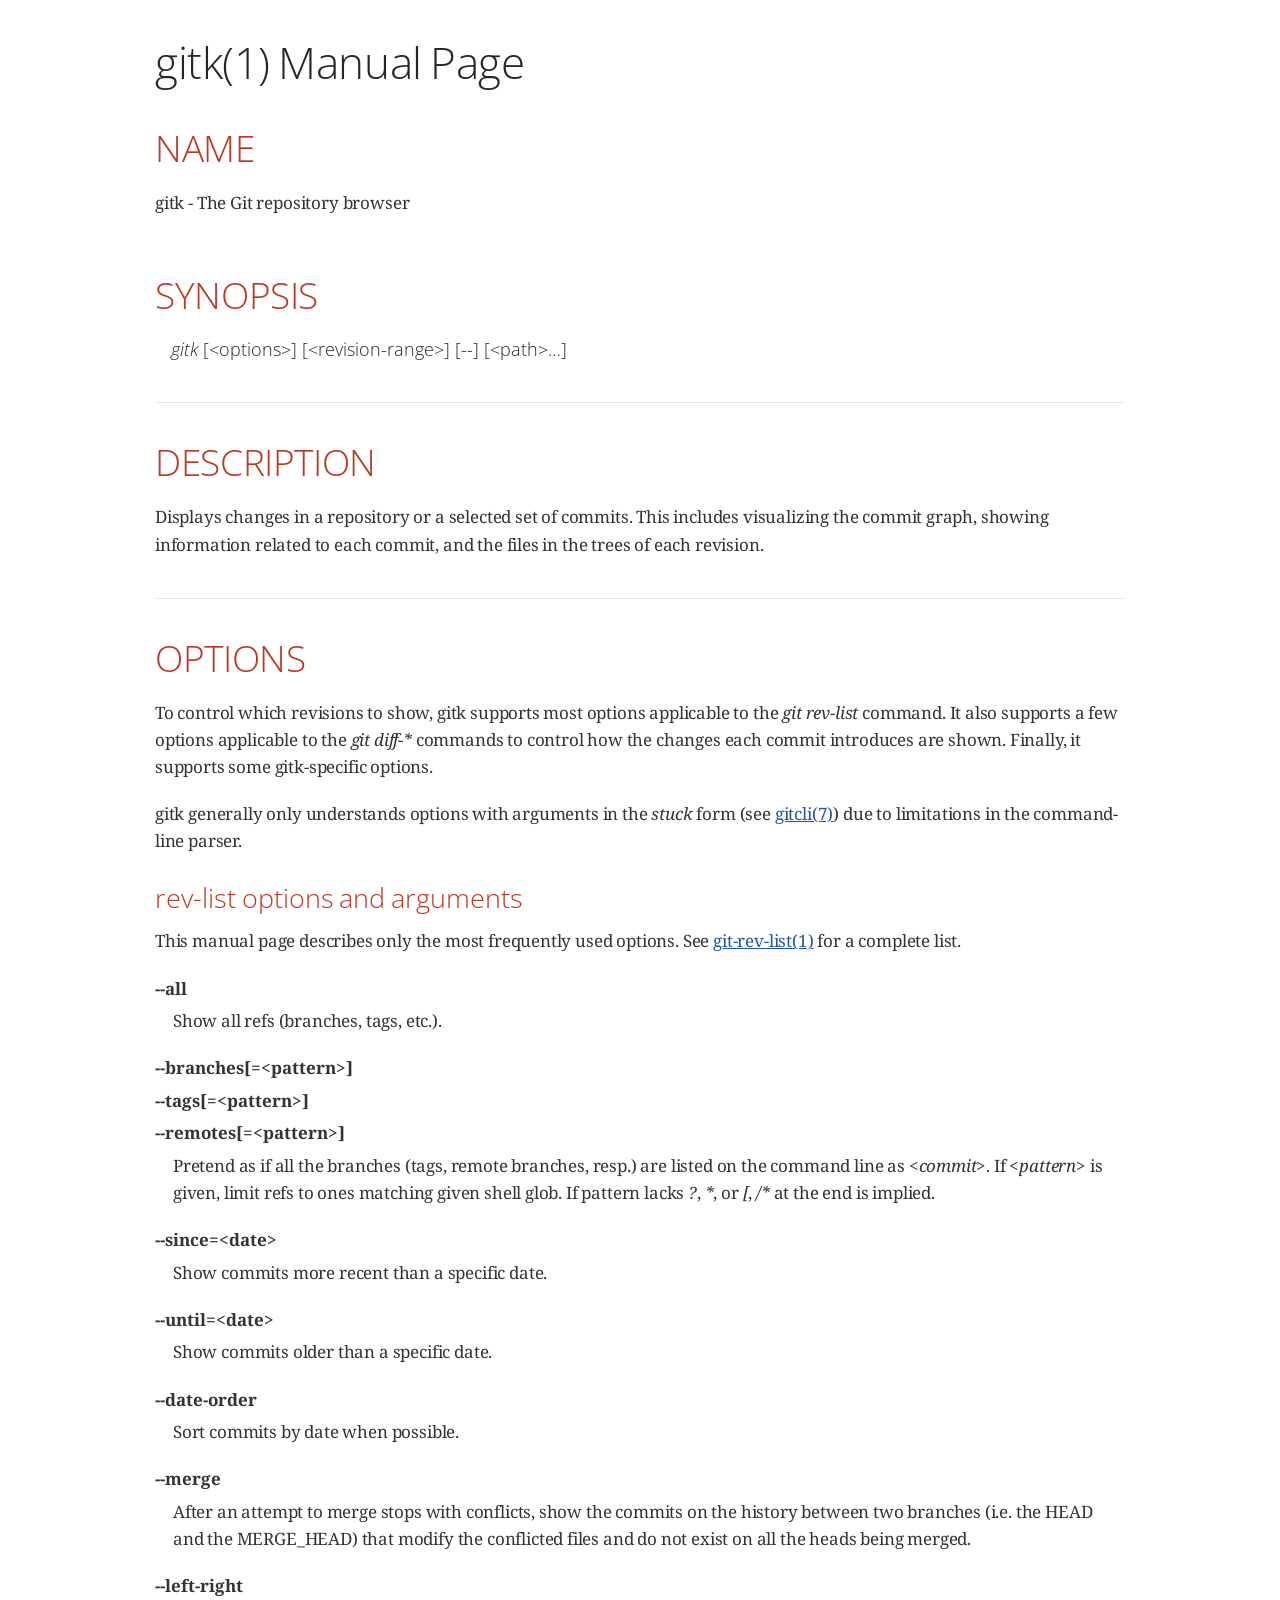
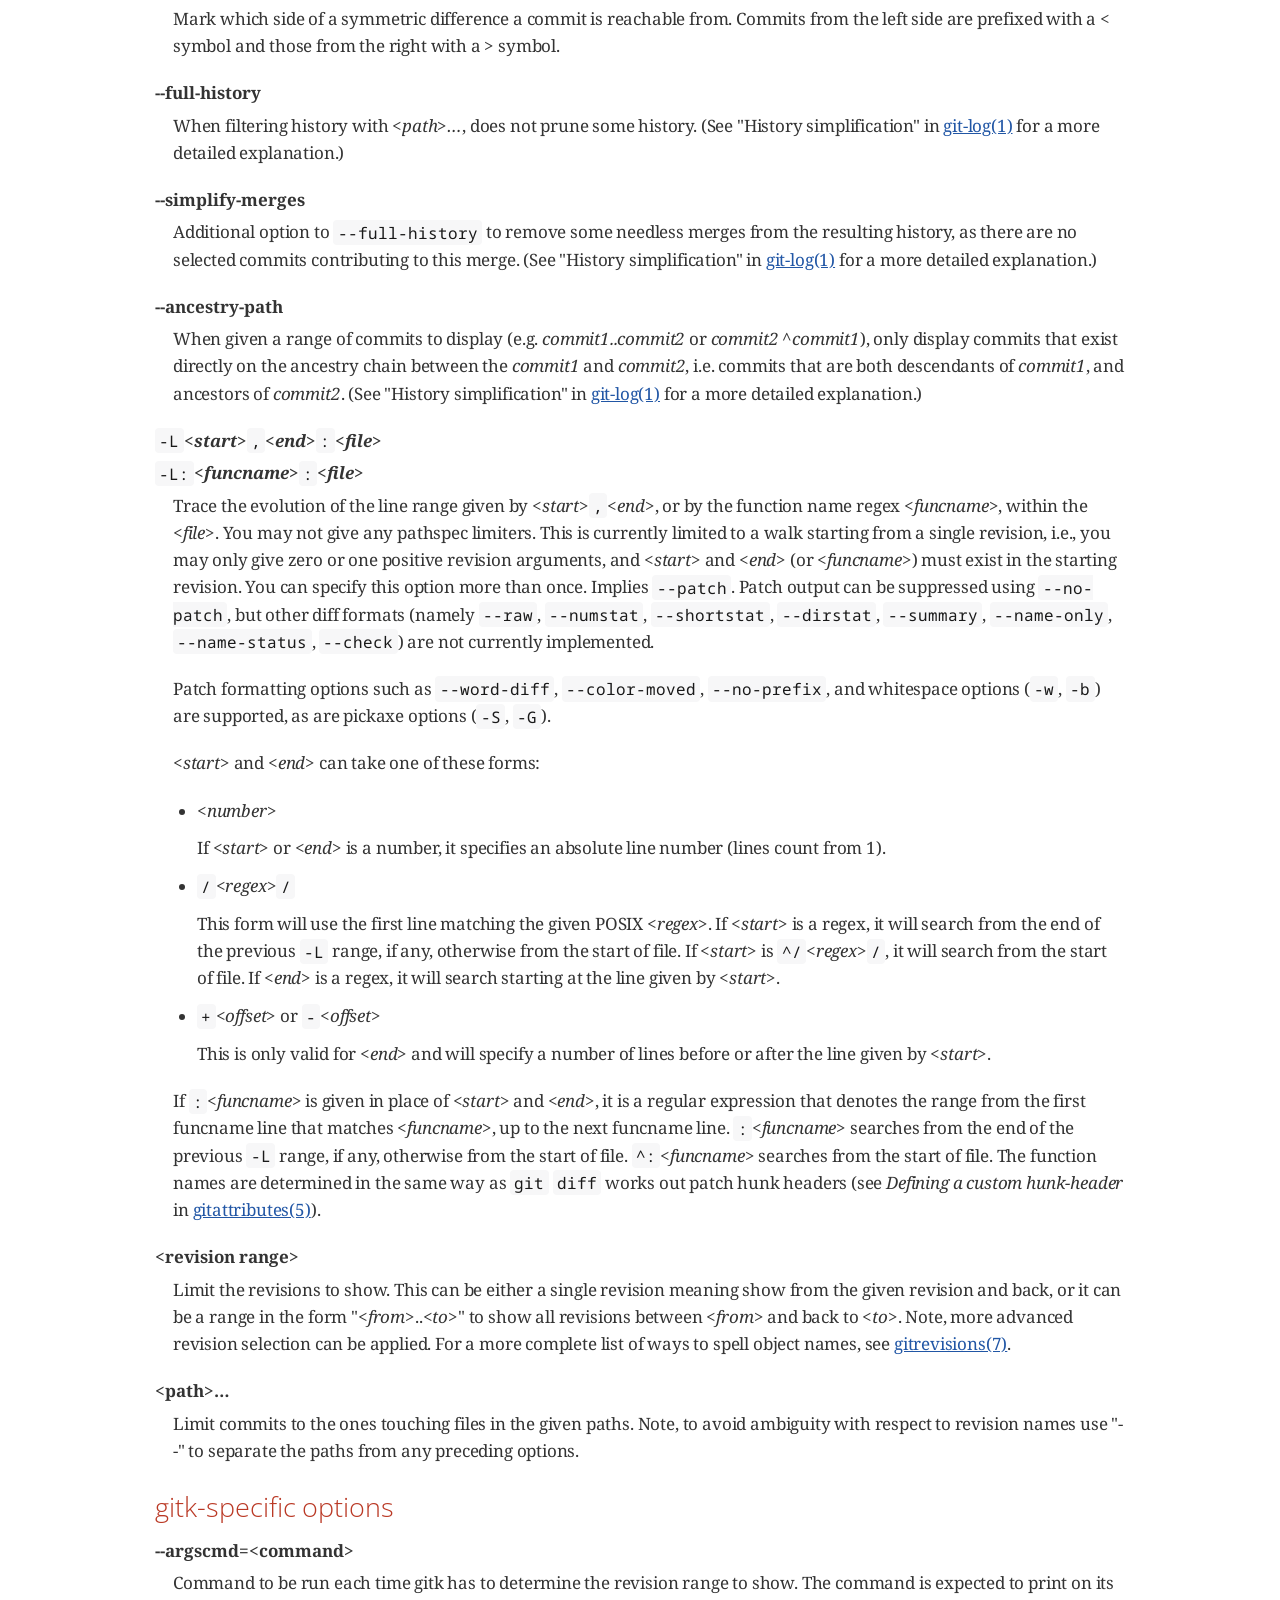
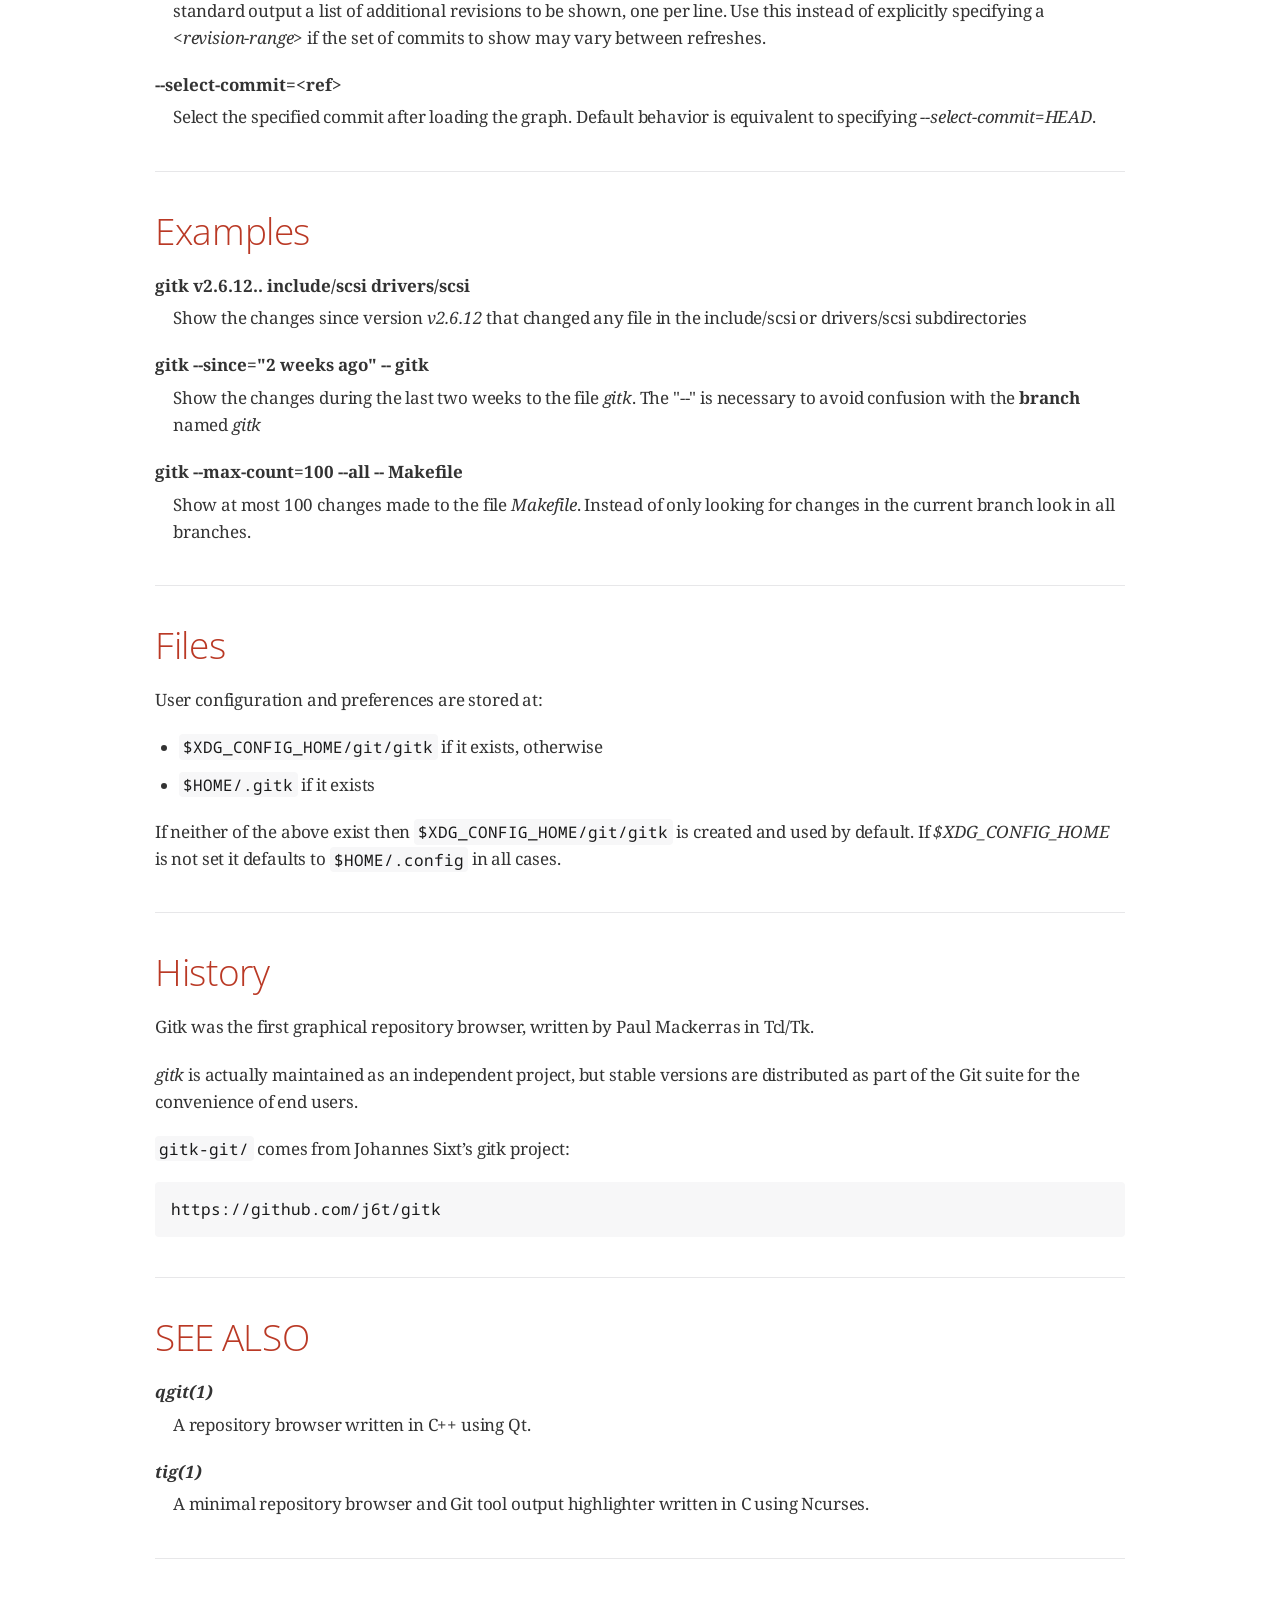
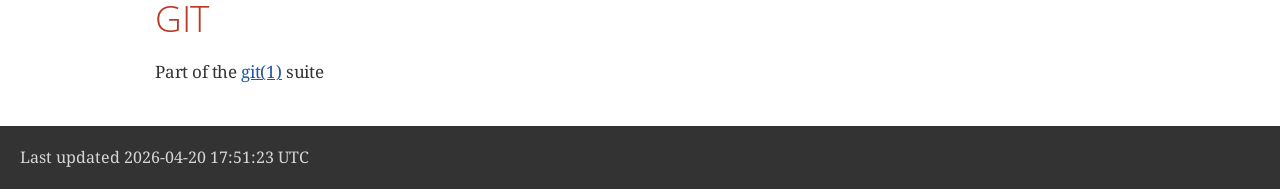
<file: tools/mingit-2.54.0/mingw64/share/doc/git-doc/gitk.html>
<!DOCTYPE html>
<html xmlns="http://www.w3.org/1999/xhtml" lang="en">
<head>
<meta charset="UTF-8"/>
<meta http-equiv="X-UA-Compatible" content="IE=edge"/>
<meta name="viewport" content="width=device-width, initial-scale=1.0"/>
<meta name="generator" content="Asciidoctor 2.0.23"/>
<title>gitk(1)</title>
<link rel="stylesheet" href="https://fonts.googleapis.com/css?family=Open+Sans:300,300italic,400,400italic,600,600italic%7CNoto+Serif:400,400italic,700,700italic%7CDroid+Sans+Mono:400,700"/>
<style>
/*! Asciidoctor default stylesheet | MIT License | https://asciidoctor.org */
/* Uncomment the following line when using as a custom stylesheet */
/* @import "https://fonts.googleapis.com/css?family=Open+Sans:300,300italic,400,400italic,600,600italic%7CNoto+Serif:400,400italic,700,700italic%7CDroid+Sans+Mono:400,700"; */
html{font-family:sans-serif;-webkit-text-size-adjust:100%}
a{background:none}
a:focus{outline:thin dotted}
a:active,a:hover{outline:0}
h1{font-size:2em;margin:.67em 0}
b,strong{font-weight:bold}
abbr{font-size:.9em}
abbr[title]{cursor:help;border-bottom:1px dotted #dddddf;text-decoration:none}
dfn{font-style:italic}
hr{height:0}
mark{background:#ff0;color:#000}
code,kbd,pre,samp{font-family:monospace;font-size:1em}
pre{white-space:pre-wrap}
q{quotes:"\201C" "\201D" "\2018" "\2019"}
small{font-size:80%}
sub,sup{font-size:75%;line-height:0;position:relative;vertical-align:baseline}
sup{top:-.5em}
sub{bottom:-.25em}
img{border:0}
svg:not(:root){overflow:hidden}
figure{margin:0}
audio,video{display:inline-block}
audio:not([controls]){display:none;height:0}
fieldset{border:1px solid silver;margin:0 2px;padding:.35em .625em .75em}
legend{border:0;padding:0}
button,input,select,textarea{font-family:inherit;font-size:100%;margin:0}
button,input{line-height:normal}
button,select{text-transform:none}
button,html input[type=button],input[type=reset],input[type=submit]{-webkit-appearance:button;cursor:pointer}
button[disabled],html input[disabled]{cursor:default}
input[type=checkbox],input[type=radio]{padding:0}
button::-moz-focus-inner,input::-moz-focus-inner{border:0;padding:0}
textarea{overflow:auto;vertical-align:top}
table{border-collapse:collapse;border-spacing:0}
*,::before,::after{box-sizing:border-box}
html,body{font-size:100%}
body{background:#fff;color:rgba(0,0,0,.8);padding:0;margin:0;font-family:"Noto Serif","DejaVu Serif",serif;line-height:1;position:relative;cursor:auto;-moz-tab-size:4;-o-tab-size:4;tab-size:4;word-wrap:anywhere;-moz-osx-font-smoothing:grayscale;-webkit-font-smoothing:antialiased}
a:hover{cursor:pointer}
img,object,embed{max-width:100%;height:auto}
object,embed{height:100%}
img{-ms-interpolation-mode:bicubic}
.left{float:left!important}
.right{float:right!important}
.text-left{text-align:left!important}
.text-right{text-align:right!important}
.text-center{text-align:center!important}
.text-justify{text-align:justify!important}
.hide{display:none}
img,object,svg{display:inline-block;vertical-align:middle}
textarea{height:auto;min-height:50px}
select{width:100%}
.subheader,.admonitionblock td.content>.title,.audioblock>.title,.exampleblock>.title,.imageblock>.title,.listingblock>.title,.literalblock>.title,.stemblock>.title,.openblock>.title,.paragraph>.title,.quoteblock>.title,table.tableblock>.title,.verseblock>.title,.videoblock>.title,.dlist>.title,.olist>.title,.ulist>.title,.qlist>.title,.hdlist>.title{line-height:1.45;color:#7a2518;font-weight:400;margin-top:0;margin-bottom:.25em}
div,dl,dt,dd,ul,ol,li,h1,h2,h3,#toctitle,.sidebarblock>.content>.title,h4,h5,h6,pre,form,p,blockquote,th,td{margin:0;padding:0}
a{color:#2156a5;text-decoration:underline;line-height:inherit}
a:hover,a:focus{color:#1d4b8f}
a img{border:0}
p{line-height:1.6;margin-bottom:1.25em;text-rendering:optimizeLegibility}
p aside{font-size:.875em;line-height:1.35;font-style:italic}
h1,h2,h3,#toctitle,.sidebarblock>.content>.title,h4,h5,h6{font-family:"Open Sans","DejaVu Sans",sans-serif;font-weight:300;font-style:normal;color:#ba3925;text-rendering:optimizeLegibility;margin-top:1em;margin-bottom:.5em;line-height:1.0125em}
h1 small,h2 small,h3 small,#toctitle small,.sidebarblock>.content>.title small,h4 small,h5 small,h6 small{font-size:60%;color:#e99b8f;line-height:0}
h1{font-size:2.125em}
h2{font-size:1.6875em}
h3,#toctitle,.sidebarblock>.content>.title{font-size:1.375em}
h4,h5{font-size:1.125em}
h6{font-size:1em}
hr{border:solid #dddddf;border-width:1px 0 0;clear:both;margin:1.25em 0 1.1875em}
em,i{font-style:italic;line-height:inherit}
strong,b{font-weight:bold;line-height:inherit}
small{font-size:60%;line-height:inherit}
code{font-family:"Droid Sans Mono","DejaVu Sans Mono",monospace;font-weight:400;color:rgba(0,0,0,.9)}
ul,ol,dl{line-height:1.6;margin-bottom:1.25em;list-style-position:outside;font-family:inherit}
ul,ol{margin-left:1.5em}
ul li ul,ul li ol{margin-left:1.25em;margin-bottom:0}
ul.circle{list-style-type:circle}
ul.disc{list-style-type:disc}
ul.square{list-style-type:square}
ul.circle ul:not([class]),ul.disc ul:not([class]),ul.square ul:not([class]){list-style:inherit}
ol li ul,ol li ol{margin-left:1.25em;margin-bottom:0}
dl dt{margin-bottom:.3125em;font-weight:bold}
dl dd{margin-bottom:1.25em}
blockquote{margin:0 0 1.25em;padding:.5625em 1.25em 0 1.1875em;border-left:1px solid #ddd}
blockquote,blockquote p{line-height:1.6;color:rgba(0,0,0,.85)}
@media screen and (min-width:768px){h1,h2,h3,#toctitle,.sidebarblock>.content>.title,h4,h5,h6{line-height:1.2}
h1{font-size:2.75em}
h2{font-size:2.3125em}
h3,#toctitle,.sidebarblock>.content>.title{font-size:1.6875em}
h4{font-size:1.4375em}}
table{background:#fff;margin-bottom:1.25em;border:1px solid #dedede;word-wrap:normal}
table thead,table tfoot{background:#f7f8f7}
table thead tr th,table thead tr td,table tfoot tr th,table tfoot tr td{padding:.5em .625em .625em;font-size:inherit;color:rgba(0,0,0,.8);text-align:left}
table tr th,table tr td{padding:.5625em .625em;font-size:inherit;color:rgba(0,0,0,.8)}
table tr.even,table tr.alt{background:#f8f8f7}
table thead tr th,table tfoot tr th,table tbody tr td,table tr td,table tfoot tr td{line-height:1.6}
h1,h2,h3,#toctitle,.sidebarblock>.content>.title,h4,h5,h6{line-height:1.2;word-spacing:-.05em}
h1 strong,h2 strong,h3 strong,#toctitle strong,.sidebarblock>.content>.title strong,h4 strong,h5 strong,h6 strong{font-weight:400}
.center{margin-left:auto;margin-right:auto}
.stretch{width:100%}
.clearfix::before,.clearfix::after,.float-group::before,.float-group::after{content:" ";display:table}
.clearfix::after,.float-group::after{clear:both}
:not(pre).nobreak{word-wrap:normal}
:not(pre).nowrap{white-space:nowrap}
:not(pre).pre-wrap{white-space:pre-wrap}
:not(pre):not([class^=L])>code{font-size:.9375em;font-style:normal!important;letter-spacing:0;padding:.1em .5ex;word-spacing:-.15em;background:#f7f7f8;border-radius:4px;line-height:1.45;text-rendering:optimizeSpeed}
pre{color:rgba(0,0,0,.9);font-family:"Droid Sans Mono","DejaVu Sans Mono",monospace;line-height:1.45;text-rendering:optimizeSpeed}
pre code,pre pre{color:inherit;font-size:inherit;line-height:inherit}
pre>code{display:block}
pre.nowrap,pre.nowrap pre{white-space:pre;word-wrap:normal}
em em{font-style:normal}
strong strong{font-weight:400}
.keyseq{color:rgba(51,51,51,.8)}
kbd{font-family:"Droid Sans Mono","DejaVu Sans Mono",monospace;display:inline-block;color:rgba(0,0,0,.8);font-size:.65em;line-height:1.45;background:#f7f7f7;border:1px solid #ccc;border-radius:3px;box-shadow:0 1px 0 rgba(0,0,0,.2),inset 0 0 0 .1em #fff;margin:0 .15em;padding:.2em .5em;vertical-align:middle;position:relative;top:-.1em;white-space:nowrap}
.keyseq kbd:first-child{margin-left:0}
.keyseq kbd:last-child{margin-right:0}
.menuseq,.menuref{color:#000}
.menuseq b:not(.caret),.menuref{font-weight:inherit}
.menuseq{word-spacing:-.02em}
.menuseq b.caret{font-size:1.25em;line-height:.8}
.menuseq i.caret{font-weight:bold;text-align:center;width:.45em}
b.button::before,b.button::after{position:relative;top:-1px;font-weight:400}
b.button::before{content:"[";padding:0 3px 0 2px}
b.button::after{content:"]";padding:0 2px 0 3px}
p a>code:hover{color:rgba(0,0,0,.9)}
#header,#content,#footnotes,#footer{width:100%;margin:0 auto;max-width:62.5em;*zoom:1;position:relative;padding-left:.9375em;padding-right:.9375em}
#header::before,#header::after,#content::before,#content::after,#footnotes::before,#footnotes::after,#footer::before,#footer::after{content:" ";display:table}
#header::after,#content::after,#footnotes::after,#footer::after{clear:both}
#content{margin-top:1.25em}
#content::before{content:none}
#header>h1:first-child{color:rgba(0,0,0,.85);margin-top:2.25rem;margin-bottom:0}
#header>h1:first-child+#toc{margin-top:8px;border-top:1px solid #dddddf}
#header>h1:only-child{border-bottom:1px solid #dddddf;padding-bottom:8px}
#header .details{border-bottom:1px solid #dddddf;line-height:1.45;padding-top:.25em;padding-bottom:.25em;padding-left:.25em;color:rgba(0,0,0,.6);display:flex;flex-flow:row wrap}
#header .details span:first-child{margin-left:-.125em}
#header .details span.email a{color:rgba(0,0,0,.85)}
#header .details br{display:none}
#header .details br+span::before{content:"\00a0\2013\00a0"}
#header .details br+span.author::before{content:"\00a0\22c5\00a0";color:rgba(0,0,0,.85)}
#header .details br+span#revremark::before{content:"\00a0|\00a0"}
#header #revnumber{text-transform:capitalize}
#header #revnumber::after{content:"\00a0"}
#content>h1:first-child:not([class]){color:rgba(0,0,0,.85);border-bottom:1px solid #dddddf;padding-bottom:8px;margin-top:0;padding-top:1rem;margin-bottom:1.25rem}
#toc{border-bottom:1px solid #e7e7e9;padding-bottom:.5em}
#toc>ul{margin-left:.125em}
#toc ul.sectlevel0>li>a{font-style:italic}
#toc ul.sectlevel0 ul.sectlevel1{margin:.5em 0}
#toc ul{font-family:"Open Sans","DejaVu Sans",sans-serif;list-style-type:none}
#toc li{line-height:1.3334;margin-top:.3334em}
#toc a{text-decoration:none}
#toc a:active{text-decoration:underline}
#toctitle{color:#7a2518;font-size:1.2em}
@media screen and (min-width:768px){#toctitle{font-size:1.375em}
body.toc2{padding-left:15em;padding-right:0}
body.toc2 #header>h1:nth-last-child(2){border-bottom:1px solid #dddddf;padding-bottom:8px}
#toc.toc2{margin-top:0!important;background:#f8f8f7;position:fixed;width:15em;left:0;top:0;border-right:1px solid #e7e7e9;border-top-width:0!important;border-bottom-width:0!important;z-index:1000;padding:1.25em 1em;height:100%;overflow:auto}
#toc.toc2 #toctitle{margin-top:0;margin-bottom:.8rem;font-size:1.2em}
#toc.toc2>ul{font-size:.9em;margin-bottom:0}
#toc.toc2 ul ul{margin-left:0;padding-left:1em}
#toc.toc2 ul.sectlevel0 ul.sectlevel1{padding-left:0;margin-top:.5em;margin-bottom:.5em}
body.toc2.toc-right{padding-left:0;padding-right:15em}
body.toc2.toc-right #toc.toc2{border-right-width:0;border-left:1px solid #e7e7e9;left:auto;right:0}}
@media screen and (min-width:1280px){body.toc2{padding-left:20em;padding-right:0}
#toc.toc2{width:20em}
#toc.toc2 #toctitle{font-size:1.375em}
#toc.toc2>ul{font-size:.95em}
#toc.toc2 ul ul{padding-left:1.25em}
body.toc2.toc-right{padding-left:0;padding-right:20em}}
#content #toc{border:1px solid #e0e0dc;margin-bottom:1.25em;padding:1.25em;background:#f8f8f7;border-radius:4px}
#content #toc>:first-child{margin-top:0}
#content #toc>:last-child{margin-bottom:0}
#footer{max-width:none;background:rgba(0,0,0,.8);padding:1.25em}
#footer-text{color:hsla(0,0%,100%,.8);line-height:1.44}
#content{margin-bottom:.625em}
.sect1{padding-bottom:.625em}
@media screen and (min-width:768px){#content{margin-bottom:1.25em}
.sect1{padding-bottom:1.25em}}
.sect1:last-child{padding-bottom:0}
.sect1+.sect1{border-top:1px solid #e7e7e9}
#content h1>a.anchor,h2>a.anchor,h3>a.anchor,#toctitle>a.anchor,.sidebarblock>.content>.title>a.anchor,h4>a.anchor,h5>a.anchor,h6>a.anchor{position:absolute;z-index:1001;width:1.5ex;margin-left:-1.5ex;display:block;text-decoration:none!important;visibility:hidden;text-align:center;font-weight:400}
#content h1>a.anchor::before,h2>a.anchor::before,h3>a.anchor::before,#toctitle>a.anchor::before,.sidebarblock>.content>.title>a.anchor::before,h4>a.anchor::before,h5>a.anchor::before,h6>a.anchor::before{content:"\00A7";font-size:.85em;display:block;padding-top:.1em}
#content h1:hover>a.anchor,#content h1>a.anchor:hover,h2:hover>a.anchor,h2>a.anchor:hover,h3:hover>a.anchor,#toctitle:hover>a.anchor,.sidebarblock>.content>.title:hover>a.anchor,h3>a.anchor:hover,#toctitle>a.anchor:hover,.sidebarblock>.content>.title>a.anchor:hover,h4:hover>a.anchor,h4>a.anchor:hover,h5:hover>a.anchor,h5>a.anchor:hover,h6:hover>a.anchor,h6>a.anchor:hover{visibility:visible}
#content h1>a.link,h2>a.link,h3>a.link,#toctitle>a.link,.sidebarblock>.content>.title>a.link,h4>a.link,h5>a.link,h6>a.link{color:#ba3925;text-decoration:none}
#content h1>a.link:hover,h2>a.link:hover,h3>a.link:hover,#toctitle>a.link:hover,.sidebarblock>.content>.title>a.link:hover,h4>a.link:hover,h5>a.link:hover,h6>a.link:hover{color:#a53221}
details,.audioblock,.imageblock,.literalblock,.listingblock,.stemblock,.videoblock{margin-bottom:1.25em}
details{margin-left:1.25rem}
details>summary{cursor:pointer;display:block;position:relative;line-height:1.6;margin-bottom:.625rem;outline:none;-webkit-tap-highlight-color:transparent}
details>summary::-webkit-details-marker{display:none}
details>summary::before{content:"";border:solid transparent;border-left:solid;border-width:.3em 0 .3em .5em;position:absolute;top:.5em;left:-1.25rem;transform:translateX(15%)}
details[open]>summary::before{border:solid transparent;border-top:solid;border-width:.5em .3em 0;transform:translateY(15%)}
details>summary::after{content:"";width:1.25rem;height:1em;position:absolute;top:.3em;left:-1.25rem}
.admonitionblock td.content>.title,.audioblock>.title,.exampleblock>.title,.imageblock>.title,.listingblock>.title,.literalblock>.title,.stemblock>.title,.openblock>.title,.paragraph>.title,.quoteblock>.title,table.tableblock>.title,.verseblock>.title,.videoblock>.title,.dlist>.title,.olist>.title,.ulist>.title,.qlist>.title,.hdlist>.title{text-rendering:optimizeLegibility;text-align:left;font-family:"Noto Serif","DejaVu Serif",serif;font-size:1rem;font-style:italic}
table.tableblock.fit-content>caption.title{white-space:nowrap;width:0}
.paragraph.lead>p,#preamble>.sectionbody>[class=paragraph]:first-of-type p{font-size:1.21875em;line-height:1.6;color:rgba(0,0,0,.85)}
.admonitionblock>table{border-collapse:separate;border:0;background:none;width:100%}
.admonitionblock>table td.icon{text-align:center;width:80px}
.admonitionblock>table td.icon img{max-width:none}
.admonitionblock>table td.icon .title{font-weight:bold;font-family:"Open Sans","DejaVu Sans",sans-serif;text-transform:uppercase}
.admonitionblock>table td.content{padding-left:1.125em;padding-right:1.25em;border-left:1px solid #dddddf;color:rgba(0,0,0,.6);word-wrap:anywhere}
.admonitionblock>table td.content>:last-child>:last-child{margin-bottom:0}
.exampleblock>.content{border:1px solid #e6e6e6;margin-bottom:1.25em;padding:1.25em;background:#fff;border-radius:4px}
.sidebarblock{border:1px solid #dbdbd6;margin-bottom:1.25em;padding:1.25em;background:#f3f3f2;border-radius:4px}
.sidebarblock>.content>.title{color:#7a2518;margin-top:0;text-align:center}
.exampleblock>.content>:first-child,.sidebarblock>.content>:first-child{margin-top:0}
.exampleblock>.content>:last-child,.exampleblock>.content>:last-child>:last-child,.exampleblock>.content .olist>ol>li:last-child>:last-child,.exampleblock>.content .ulist>ul>li:last-child>:last-child,.exampleblock>.content .qlist>ol>li:last-child>:last-child,.sidebarblock>.content>:last-child,.sidebarblock>.content>:last-child>:last-child,.sidebarblock>.content .olist>ol>li:last-child>:last-child,.sidebarblock>.content .ulist>ul>li:last-child>:last-child,.sidebarblock>.content .qlist>ol>li:last-child>:last-child{margin-bottom:0}
.literalblock pre,.listingblock>.content>pre{border-radius:4px;overflow-x:auto;padding:1em;font-size:.8125em}
@media screen and (min-width:768px){.literalblock pre,.listingblock>.content>pre{font-size:.90625em}}
@media screen and (min-width:1280px){.literalblock pre,.listingblock>.content>pre{font-size:1em}}
.literalblock pre,.listingblock>.content>pre:not(.highlight),.listingblock>.content>pre[class=highlight],.listingblock>.content>pre[class^="highlight "]{background:#f7f7f8}
.literalblock.output pre{color:#f7f7f8;background:rgba(0,0,0,.9)}
.listingblock>.content{position:relative}
.listingblock code[data-lang]::before{display:none;content:attr(data-lang);position:absolute;font-size:.75em;top:.425rem;right:.5rem;line-height:1;text-transform:uppercase;color:inherit;opacity:.5}
.listingblock:hover code[data-lang]::before{display:block}
.listingblock.terminal pre .command::before{content:attr(data-prompt);padding-right:.5em;color:inherit;opacity:.5}
.listingblock.terminal pre .command:not([data-prompt])::before{content:"$"}
.listingblock pre.highlightjs{padding:0}
.listingblock pre.highlightjs>code{padding:1em;border-radius:4px}
.listingblock pre.prettyprint{border-width:0}
.prettyprint{background:#f7f7f8}
pre.prettyprint .linenums{line-height:1.45;margin-left:2em}
pre.prettyprint li{background:none;list-style-type:inherit;padding-left:0}
pre.prettyprint li code[data-lang]::before{opacity:1}
pre.prettyprint li:not(:first-child) code[data-lang]::before{display:none}
table.linenotable{border-collapse:separate;border:0;margin-bottom:0;background:none}
table.linenotable td[class]{color:inherit;vertical-align:top;padding:0;line-height:inherit;white-space:normal}
table.linenotable td.code{padding-left:.75em}
table.linenotable td.linenos,pre.pygments .linenos{border-right:1px solid;opacity:.35;padding-right:.5em;-webkit-user-select:none;-moz-user-select:none;-ms-user-select:none;user-select:none}
pre.pygments span.linenos{display:inline-block;margin-right:.75em}
.quoteblock{margin:0 1em 1.25em 1.5em;display:table}
.quoteblock:not(.excerpt)>.title{margin-left:-1.5em;margin-bottom:.75em}
.quoteblock blockquote,.quoteblock p{color:rgba(0,0,0,.85);font-size:1.15rem;line-height:1.75;word-spacing:.1em;letter-spacing:0;font-style:italic;text-align:justify}
.quoteblock blockquote{margin:0;padding:0;border:0}
.quoteblock blockquote::before{content:"\201c";float:left;font-size:2.75em;font-weight:bold;line-height:.6em;margin-left:-.6em;color:#7a2518;text-shadow:0 1px 2px rgba(0,0,0,.1)}
.quoteblock blockquote>.paragraph:last-child p{margin-bottom:0}
.quoteblock .attribution{margin-top:.75em;margin-right:.5ex;text-align:right}
.verseblock{margin:0 1em 1.25em}
.verseblock pre{font-family:"Open Sans","DejaVu Sans",sans-serif;font-size:1.15rem;color:rgba(0,0,0,.85);font-weight:300;text-rendering:optimizeLegibility}
.verseblock pre strong{font-weight:400}
.verseblock .attribution{margin-top:1.25rem;margin-left:.5ex}
.quoteblock .attribution,.verseblock .attribution{font-size:.9375em;line-height:1.45;font-style:italic}
.quoteblock .attribution br,.verseblock .attribution br{display:none}
.quoteblock .attribution cite,.verseblock .attribution cite{display:block;letter-spacing:-.025em;color:rgba(0,0,0,.6)}
.quoteblock.abstract blockquote::before,.quoteblock.excerpt blockquote::before,.quoteblock .quoteblock blockquote::before{display:none}
.quoteblock.abstract blockquote,.quoteblock.abstract p,.quoteblock.excerpt blockquote,.quoteblock.excerpt p,.quoteblock .quoteblock blockquote,.quoteblock .quoteblock p{line-height:1.6;word-spacing:0}
.quoteblock.abstract{margin:0 1em 1.25em;display:block}
.quoteblock.abstract>.title{margin:0 0 .375em;font-size:1.15em;text-align:center}
.quoteblock.excerpt>blockquote,.quoteblock .quoteblock{padding:0 0 .25em 1em;border-left:.25em solid #dddddf}
.quoteblock.excerpt,.quoteblock .quoteblock{margin-left:0}
.quoteblock.excerpt blockquote,.quoteblock.excerpt p,.quoteblock .quoteblock blockquote,.quoteblock .quoteblock p{color:inherit;font-size:1.0625rem}
.quoteblock.excerpt .attribution,.quoteblock .quoteblock .attribution{color:inherit;font-size:.85rem;text-align:left;margin-right:0}
p.tableblock:last-child{margin-bottom:0}
td.tableblock>.content{margin-bottom:1.25em;word-wrap:anywhere}
td.tableblock>.content>:last-child{margin-bottom:-1.25em}
table.tableblock,th.tableblock,td.tableblock{border:0 solid #dedede}
table.grid-all>*>tr>*{border-width:1px}
table.grid-cols>*>tr>*{border-width:0 1px}
table.grid-rows>*>tr>*{border-width:1px 0}
table.frame-all{border-width:1px}
table.frame-ends{border-width:1px 0}
table.frame-sides{border-width:0 1px}
table.frame-none>colgroup+*>:first-child>*,table.frame-sides>colgroup+*>:first-child>*{border-top-width:0}
table.frame-none>:last-child>:last-child>*,table.frame-sides>:last-child>:last-child>*{border-bottom-width:0}
table.frame-none>*>tr>:first-child,table.frame-ends>*>tr>:first-child{border-left-width:0}
table.frame-none>*>tr>:last-child,table.frame-ends>*>tr>:last-child{border-right-width:0}
table.stripes-all>*>tr,table.stripes-odd>*>tr:nth-of-type(odd),table.stripes-even>*>tr:nth-of-type(even),table.stripes-hover>*>tr:hover{background:#f8f8f7}
th.halign-left,td.halign-left{text-align:left}
th.halign-right,td.halign-right{text-align:right}
th.halign-center,td.halign-center{text-align:center}
th.valign-top,td.valign-top{vertical-align:top}
th.valign-bottom,td.valign-bottom{vertical-align:bottom}
th.valign-middle,td.valign-middle{vertical-align:middle}
table thead th,table tfoot th{font-weight:bold}
tbody tr th{background:#f7f8f7}
tbody tr th,tbody tr th p,tfoot tr th,tfoot tr th p{color:rgba(0,0,0,.8);font-weight:bold}
p.tableblock>code:only-child{background:none;padding:0}
p.tableblock{font-size:1em}
ol{margin-left:1.75em}
ul li ol{margin-left:1.5em}
dl dd{margin-left:1.125em}
dl dd:last-child,dl dd:last-child>:last-child{margin-bottom:0}
li p,ul dd,ol dd,.olist .olist,.ulist .ulist,.ulist .olist,.olist .ulist{margin-bottom:.625em}
ul.checklist,ul.none,ol.none,ul.no-bullet,ol.no-bullet,ol.unnumbered,ul.unstyled,ol.unstyled{list-style-type:none}
ul.no-bullet,ol.no-bullet,ol.unnumbered{margin-left:.625em}
ul.unstyled,ol.unstyled{margin-left:0}
li>p:empty:only-child::before{content:"";display:inline-block}
ul.checklist>li>p:first-child{margin-left:-1em}
ul.checklist>li>p:first-child>.fa-square-o:first-child,ul.checklist>li>p:first-child>.fa-check-square-o:first-child{width:1.25em;font-size:.8em;position:relative;bottom:.125em}
ul.checklist>li>p:first-child>input[type=checkbox]:first-child{margin-right:.25em}
ul.inline{display:flex;flex-flow:row wrap;list-style:none;margin:0 0 .625em -1.25em}
ul.inline>li{margin-left:1.25em}
.unstyled dl dt{font-weight:400;font-style:normal}
ol.arabic{list-style-type:decimal}
ol.decimal{list-style-type:decimal-leading-zero}
ol.loweralpha{list-style-type:lower-alpha}
ol.upperalpha{list-style-type:upper-alpha}
ol.lowerroman{list-style-type:lower-roman}
ol.upperroman{list-style-type:upper-roman}
ol.lowergreek{list-style-type:lower-greek}
.hdlist>table,.colist>table{border:0;background:none}
.hdlist>table>tbody>tr,.colist>table>tbody>tr{background:none}
td.hdlist1,td.hdlist2{vertical-align:top;padding:0 .625em}
td.hdlist1{font-weight:bold;padding-bottom:1.25em}
td.hdlist2{word-wrap:anywhere}
.literalblock+.colist,.listingblock+.colist{margin-top:-.5em}
.colist td:not([class]):first-child{padding:.4em .75em 0;line-height:1;vertical-align:top}
.colist td:not([class]):first-child img{max-width:none}
.colist td:not([class]):last-child{padding:.25em 0}
.thumb,.th{line-height:0;display:inline-block;border:4px solid #fff;box-shadow:0 0 0 1px #ddd}
.imageblock.left{margin:.25em .625em 1.25em 0}
.imageblock.right{margin:.25em 0 1.25em .625em}
.imageblock>.title{margin-bottom:0}
.imageblock.thumb,.imageblock.th{border-width:6px}
.imageblock.thumb>.title,.imageblock.th>.title{padding:0 .125em}
.image.left,.image.right{margin-top:.25em;margin-bottom:.25em;display:inline-block;line-height:0}
.image.left{margin-right:.625em}
.image.right{margin-left:.625em}
a.image{text-decoration:none;display:inline-block}
a.image object{pointer-events:none}
sup.footnote,sup.footnoteref{font-size:.875em;position:static;vertical-align:super}
sup.footnote a,sup.footnoteref a{text-decoration:none}
sup.footnote a:active,sup.footnoteref a:active,#footnotes .footnote a:first-of-type:active{text-decoration:underline}
#footnotes{padding-top:.75em;padding-bottom:.75em;margin-bottom:.625em}
#footnotes hr{width:20%;min-width:6.25em;margin:-.25em 0 .75em;border-width:1px 0 0}
#footnotes .footnote{padding:0 .375em 0 .225em;line-height:1.3334;font-size:.875em;margin-left:1.2em;margin-bottom:.2em}
#footnotes .footnote a:first-of-type{font-weight:bold;text-decoration:none;margin-left:-1.05em}
#footnotes .footnote:last-of-type{margin-bottom:0}
#content #footnotes{margin-top:-.625em;margin-bottom:0;padding:.75em 0}
div.unbreakable{page-break-inside:avoid}
.big{font-size:larger}
.small{font-size:smaller}
.underline{text-decoration:underline}
.overline{text-decoration:overline}
.line-through{text-decoration:line-through}
.aqua{color:#00bfbf}
.aqua-background{background:#00fafa}
.black{color:#000}
.black-background{background:#000}
.blue{color:#0000bf}
.blue-background{background:#0000fa}
.fuchsia{color:#bf00bf}
.fuchsia-background{background:#fa00fa}
.gray{color:#606060}
.gray-background{background:#7d7d7d}
.green{color:#006000}
.green-background{background:#007d00}
.lime{color:#00bf00}
.lime-background{background:#00fa00}
.maroon{color:#600000}
.maroon-background{background:#7d0000}
.navy{color:#000060}
.navy-background{background:#00007d}
.olive{color:#606000}
.olive-background{background:#7d7d00}
.purple{color:#600060}
.purple-background{background:#7d007d}
.red{color:#bf0000}
.red-background{background:#fa0000}
.silver{color:#909090}
.silver-background{background:#bcbcbc}
.teal{color:#006060}
.teal-background{background:#007d7d}
.white{color:#bfbfbf}
.white-background{background:#fafafa}
.yellow{color:#bfbf00}
.yellow-background{background:#fafa00}
span.icon>.fa{cursor:default}
a span.icon>.fa{cursor:inherit}
.admonitionblock td.icon [class^="fa icon-"]{font-size:2.5em;text-shadow:1px 1px 2px rgba(0,0,0,.5);cursor:default}
.admonitionblock td.icon .icon-note::before{content:"\f05a";color:#19407c}
.admonitionblock td.icon .icon-tip::before{content:"\f0eb";text-shadow:1px 1px 2px rgba(155,155,0,.8);color:#111}
.admonitionblock td.icon .icon-warning::before{content:"\f071";color:#bf6900}
.admonitionblock td.icon .icon-caution::before{content:"\f06d";color:#bf3400}
.admonitionblock td.icon .icon-important::before{content:"\f06a";color:#bf0000}
.conum[data-value]{display:inline-block;color:#fff!important;background:rgba(0,0,0,.8);border-radius:50%;text-align:center;font-size:.75em;width:1.67em;height:1.67em;line-height:1.67em;font-family:"Open Sans","DejaVu Sans",sans-serif;font-style:normal;font-weight:bold}
.conum[data-value] *{color:#fff!important}
.conum[data-value]+b{display:none}
.conum[data-value]::after{content:attr(data-value)}
pre .conum[data-value]{position:relative;top:-.125em}
b.conum *{color:inherit!important}
.conum:not([data-value]):empty{display:none}
dt,th.tableblock,td.content,div.footnote{text-rendering:optimizeLegibility}
h1,h2,p,td.content,span.alt,summary{letter-spacing:-.01em}
p strong,td.content strong,div.footnote strong{letter-spacing:-.005em}
p,blockquote,dt,td.content,td.hdlist1,span.alt,summary{font-size:1.0625rem}
p{margin-bottom:1.25rem}
.sidebarblock p,.sidebarblock dt,.sidebarblock td.content,p.tableblock{font-size:1em}
.exampleblock>.content{background:#fffef7;border-color:#e0e0dc;box-shadow:0 1px 4px #e0e0dc}
.print-only{display:none!important}
@page{margin:1.25cm .75cm}
@media print{*{box-shadow:none!important;text-shadow:none!important}
html{font-size:80%}
a{color:inherit!important;text-decoration:underline!important}
a.bare,a[href^="#"],a[href^="mailto:"]{text-decoration:none!important}
a[href^="http:"]:not(.bare)::after,a[href^="https:"]:not(.bare)::after{content:"(" attr(href) ")";display:inline-block;font-size:.875em;padding-left:.25em}
abbr[title]{border-bottom:1px dotted}
abbr[title]::after{content:" (" attr(title) ")"}
pre,blockquote,tr,img,object,svg{page-break-inside:avoid}
thead{display:table-header-group}
svg{max-width:100%}
p,blockquote,dt,td.content{font-size:1em;orphans:3;widows:3}
h2,h3,#toctitle,.sidebarblock>.content>.title{page-break-after:avoid}
#header,#content,#footnotes,#footer{max-width:none}
#toc,.sidebarblock,.exampleblock>.content{background:none!important}
#toc{border-bottom:1px solid #dddddf!important;padding-bottom:0!important}
body.book #header{text-align:center}
body.book #header>h1:first-child{border:0!important;margin:2.5em 0 1em}
body.book #header .details{border:0!important;display:block;padding:0!important}
body.book #header .details span:first-child{margin-left:0!important}
body.book #header .details br{display:block}
body.book #header .details br+span::before{content:none!important}
body.book #toc{border:0!important;text-align:left!important;padding:0!important;margin:0!important}
body.book #toc,body.book #preamble,body.book h1.sect0,body.book .sect1>h2{page-break-before:always}
.listingblock code[data-lang]::before{display:block}
#footer{padding:0 .9375em}
.hide-on-print{display:none!important}
.print-only{display:block!important}
.hide-for-print{display:none!important}
.show-for-print{display:inherit!important}}
@media amzn-kf8,print{#header>h1:first-child{margin-top:1.25rem}
.sect1{padding:0!important}
.sect1+.sect1{border:0}
#footer{background:none}
#footer-text{color:rgba(0,0,0,.6);font-size:.9em}}
@media amzn-kf8{#header,#content,#footnotes,#footer{padding:0}}
</style>
<style>
pre>code {
   display: inline;
}
</style>
</head>
<body class="manpage">
<div id="header">
<h1>gitk(1) Manual Page</h1>
<h2 id="_name">NAME</h2>
<div class="sectionbody">
<p>gitk - The Git repository browser</p>
</div>
</div>
<div id="content">
<div class="sect1">
<h2 id="_synopsis">SYNOPSIS</h2>
<div class="sectionbody">
<div class="verseblock">
<pre class="content"><em>gitk</em> [&lt;options&gt;] [&lt;revision-range&gt;] [--] [&lt;path&gt;&#8230;&#8203;]</pre>
</div>
</div>
</div>
<div class="sect1">
<h2 id="_description">DESCRIPTION</h2>
<div class="sectionbody">
<div class="paragraph">
<p>Displays changes in a repository or a selected set of commits. This includes
visualizing the commit graph, showing information related to each commit, and
the files in the trees of each revision.</p>
</div>
</div>
</div>
<div class="sect1">
<h2 id="_options">OPTIONS</h2>
<div class="sectionbody">
<div class="paragraph">
<p>To control which revisions to show, gitk supports most options
applicable to the <em>git rev-list</em> command.  It also supports a few
options applicable to the <em>git diff-*</em> commands to control how the
changes each commit introduces are shown.  Finally, it supports some
gitk-specific options.</p>
</div>
<div class="paragraph">
<p>gitk generally only understands options with arguments in the
<em>stuck</em> form (see <a href="gitcli.html">gitcli(7)</a>) due to limitations in the
command-line parser.</p>
</div>
<div class="sect2">
<h3 id="_rev_list_options_and_arguments">rev-list options and arguments</h3>
<div class="paragraph">
<p>This manual page describes only the most frequently used options.  See
<a href="git-rev-list.html">git-rev-list(1)</a> for a complete list.</p>
</div>
<div class="dlist">
<dl>
<dt class="hdlist1">--all</dt>
<dd>
<p>Show all refs (branches, tags, etc.).</p>
</dd>
<dt class="hdlist1">--branches[=&lt;pattern&gt;]</dt>
<dt class="hdlist1">--tags[=&lt;pattern&gt;]</dt>
<dt class="hdlist1">--remotes[=&lt;pattern&gt;]</dt>
<dd>
<p>Pretend as if all the branches (tags, remote branches, resp.)
are listed on the command line as <em>&lt;commit&gt;</em>. If <em>&lt;pattern&gt;</em>
is given, limit refs to ones matching given shell glob. If
pattern lacks <em>?</em>, <em>*</em>, or <em>[</em>, <em>/*</em> at the
end is implied.</p>
</dd>
<dt class="hdlist1">--since=&lt;date&gt;</dt>
<dd>
<p>Show commits more recent than a specific date.</p>
</dd>
<dt class="hdlist1">--until=&lt;date&gt;</dt>
<dd>
<p>Show commits older than a specific date.</p>
</dd>
<dt class="hdlist1">--date-order</dt>
<dd>
<p>Sort commits by date when possible.</p>
</dd>
<dt class="hdlist1">--merge</dt>
<dd>
<p>After an attempt to merge stops with conflicts, show the commits on
the history between two branches (i.e. the HEAD and the MERGE_HEAD)
that modify the conflicted files and do not exist on all the heads
being merged.</p>
</dd>
<dt class="hdlist1">--left-right</dt>
<dd>
<p>Mark which side of a symmetric difference a commit is reachable
from.  Commits from the left side are prefixed with a &lt;
symbol and those from the right with a &gt; symbol.</p>
</dd>
<dt class="hdlist1">--full-history</dt>
<dd>
<p>When filtering history with <em>&lt;path&gt;&#8230;&#8203;</em>, does not prune some
history.  (See "History simplification" in <a href="git-log.html">git-log(1)</a>
for a more detailed explanation.)</p>
</dd>
<dt class="hdlist1">--simplify-merges</dt>
<dd>
<p>Additional option to <code>--full-history</code> to remove some needless
merges from the resulting history, as there are no selected
commits contributing to this merge.  (See "History
simplification" in <a href="git-log.html">git-log(1)</a> for a more detailed
explanation.)</p>
</dd>
<dt class="hdlist1">--ancestry-path</dt>
<dd>
<p>When given a range of commits to display
(e.g. <em>commit1..commit2</em> or <em>commit2 ^commit1</em>), only
display commits that exist directly on the ancestry chain
between the <em>commit1</em> and <em>commit2</em>, i.e. commits that are
both descendants of <em>commit1</em>, and ancestors of <em>commit2</em>.
(See "History simplification" in <a href="git-log.html">git-log(1)</a> for a more
detailed explanation.)</p>
</dd>
<dt class="hdlist1"><code>-L</code><em>&lt;start&gt;</em><code>,</code><em>&lt;end&gt;</em><code>:</code><em>&lt;file&gt;</em></dt>
<dt class="hdlist1"><code>-L:</code><em>&lt;funcname&gt;</em><code>:</code><em>&lt;file&gt;</em></dt>
<dd>
<p>Trace the evolution of the line range given by <em>&lt;start&gt;</em><code>,</code><em>&lt;end&gt;</em>,
or by the function name regex <em>&lt;funcname&gt;</em>, within the <em>&lt;file&gt;</em>. You may
not give any pathspec limiters.  This is currently limited to
a walk starting from a single revision, i.e., you may only
give zero or one positive revision arguments, and
<em>&lt;start&gt;</em> and <em>&lt;end&gt;</em> (or <em>&lt;funcname&gt;</em>) must exist in the starting revision.
You can specify this option more than once. Implies <code>--patch</code>.
Patch output can be suppressed using <code>--no-patch</code>, but other diff formats
(namely <code>--raw</code>, <code>--numstat</code>, <code>--shortstat</code>, <code>--dirstat</code>, <code>--summary</code>,
<code>--name-only</code>, <code>--name-status</code>, <code>--check</code>) are not currently implemented.</p>
<div class="paragraph">
<p>Patch formatting options such as <code>--word-diff</code>, <code>--color-moved</code>,
<code>--no-prefix</code>, and whitespace options (<code>-w</code>, <code>-b</code>) are supported,
as are pickaxe options (<code>-S</code>, <code>-G</code>).</p>
</div>
<div class="paragraph">
<p><em>&lt;start&gt;</em> and <em>&lt;end&gt;</em> can take one of these forms:</p>
</div>
<div class="ulist">
<ul>
<li>
<p><em>&lt;number&gt;</em></p>
<div class="paragraph">
<p>If <em>&lt;start&gt;</em> or <em>&lt;end&gt;</em> is a number, it specifies an
absolute line number (lines count from 1).</p>
</div>
</li>
<li>
<p><code>/</code><em>&lt;regex&gt;</em><code>/</code></p>
<div class="paragraph">
<p>This form will use the first line matching the given
POSIX <em>&lt;regex&gt;</em>. If <em>&lt;start&gt;</em> is a regex, it will search from the end of
the previous <code>-L</code> range, if any, otherwise from the start of file.
If <em>&lt;start&gt;</em> is <code>^/</code><em>&lt;regex&gt;</em><code>/</code>, it will search from the start of file.
If <em>&lt;end&gt;</em> is a regex, it will search starting at the line given by
<em>&lt;start&gt;</em>.</p>
</div>
</li>
<li>
<p><code>+</code><em>&lt;offset&gt;</em> or <code>-</code><em>&lt;offset&gt;</em></p>
<div class="paragraph">
<p>This is only valid for <em>&lt;end&gt;</em> and will specify a number
of lines before or after the line given by <em>&lt;start&gt;</em>.</p>
</div>
</li>
</ul>
</div>
<div class="paragraph">
<p>If <code>:</code><em>&lt;funcname&gt;</em> is given in place of <em>&lt;start&gt;</em> and <em>&lt;end&gt;</em>, it is a
regular expression that denotes the range from the first funcname line
that matches <em>&lt;funcname&gt;</em>, up to the next funcname line. <code>:</code><em>&lt;funcname&gt;</em>
searches from the end of the previous <code>-L</code> range, if any, otherwise
from the start of file. <code>^:</code><em>&lt;funcname&gt;</em> searches from the start of
file. The function names are determined in the same way as <code>git</code> <code>diff</code>
works out patch hunk headers (see <em>Defining a custom hunk-header</em>
in <a href="gitattributes.html">gitattributes(5)</a>).</p>
</div>
</dd>
<dt class="hdlist1">&lt;revision range&gt;</dt>
<dd>
<p>Limit the revisions to show. This can be either a single revision
meaning show from the given revision and back, or it can be a range in
the form "<em>&lt;from&gt;</em>..<em>&lt;to&gt;</em>" to show all revisions between <em>&lt;from&gt;</em> and
back to <em>&lt;to&gt;</em>. Note, more advanced revision selection can be applied.
For a more complete list of ways to spell object names, see
<a href="gitrevisions.html">gitrevisions(7)</a>.</p>
</dd>
<dt class="hdlist1">&lt;path&gt;&#8230;&#8203;</dt>
<dd>
<p>Limit commits to the ones touching files in the given paths. Note, to
avoid ambiguity with respect to revision names use "--" to separate the paths
from any preceding options.</p>
</dd>
</dl>
</div>
</div>
<div class="sect2">
<h3 id="_gitk_specific_options">gitk-specific options</h3>
<div class="dlist">
<dl>
<dt class="hdlist1">--argscmd=&lt;command&gt;</dt>
<dd>
<p>Command to be run each time gitk has to determine the revision
range to show.  The command is expected to print on its
standard output a list of additional revisions to be shown,
one per line.  Use this instead of explicitly specifying a
<em>&lt;revision-range&gt;</em> if the set of commits to show may vary
between refreshes.</p>
</dd>
<dt class="hdlist1">--select-commit=&lt;ref&gt;</dt>
<dd>
<p>Select the specified commit after loading the graph.
Default behavior is equivalent to specifying <em>--select-commit=HEAD</em>.</p>
</dd>
</dl>
</div>
</div>
</div>
</div>
<div class="sect1">
<h2 id="_examples">Examples</h2>
<div class="sectionbody">
<div class="dlist">
<dl>
<dt class="hdlist1">gitk v2.6.12.. include/scsi drivers/scsi</dt>
<dd>
<p>Show the changes since version <em>v2.6.12</em> that changed any
file in the include/scsi or drivers/scsi subdirectories</p>
</dd>
<dt class="hdlist1">gitk --since="2 weeks ago" -- gitk</dt>
<dd>
<p>Show the changes during the last two weeks to the file <em>gitk</em>.
The "--" is necessary to avoid confusion with the <strong>branch</strong> named
<em>gitk</em></p>
</dd>
<dt class="hdlist1">gitk --max-count=100 --all -- Makefile</dt>
<dd>
<p>Show at most 100 changes made to the file <em>Makefile</em>. Instead of only
looking for changes in the current branch look in all branches.</p>
</dd>
</dl>
</div>
</div>
</div>
<div class="sect1">
<h2 id="_files">Files</h2>
<div class="sectionbody">
<div class="paragraph">
<p>User configuration and preferences are stored at:</p>
</div>
<div class="ulist">
<ul>
<li>
<p><code>$XDG_CONFIG_HOME/git/gitk</code> if it exists, otherwise</p>
</li>
<li>
<p><code>$HOME/.gitk</code> if it exists</p>
</li>
</ul>
</div>
<div class="paragraph">
<p>If neither of the above exist then <code>$XDG_CONFIG_HOME/git/gitk</code> is created and
used by default. If <em>$XDG_CONFIG_HOME</em> is not set it defaults to
<code>$HOME/.config</code> in all cases.</p>
</div>
</div>
</div>
<div class="sect1">
<h2 id="_history">History</h2>
<div class="sectionbody">
<div class="paragraph">
<p>Gitk was the first graphical repository browser, written by
Paul Mackerras in Tcl/Tk.</p>
</div>
<div class="paragraph">
<p><em>gitk</em> is actually maintained as an independent project, but stable
versions are distributed as part of the Git suite for the convenience
of end users.</p>
</div>
<div class="paragraph">
<p><code>gitk-git/</code> comes from Johannes Sixt&#8217;s gitk project:</p>
</div>
<div class="literalblock">
<div class="content">
<pre>https://github.com/j6t/gitk</pre>
</div>
</div>
</div>
</div>
<div class="sect1">
<h2 id="_see_also">SEE ALSO</h2>
<div class="sectionbody">
<div class="dlist">
<dl>
<dt class="hdlist1"><em>qgit(1)</em></dt>
<dd>
<p>A repository browser written in C++ using Qt.</p>
</dd>
<dt class="hdlist1"><em>tig(1)</em></dt>
<dd>
<p>A minimal repository browser and Git tool output highlighter written
in C using Ncurses.</p>
</dd>
</dl>
</div>
</div>
</div>
<div class="sect1">
<h2 id="_git">GIT</h2>
<div class="sectionbody">
<div class="paragraph">
<p>Part of the <a href="git.html">git(1)</a> suite</p>
</div>
</div>
</div>
</div>
<div id="footer">
<div id="footer-text">
Last updated 2026-04-20 17:51:23 UTC
</div>
</div>
</body>
</html>
</file>
